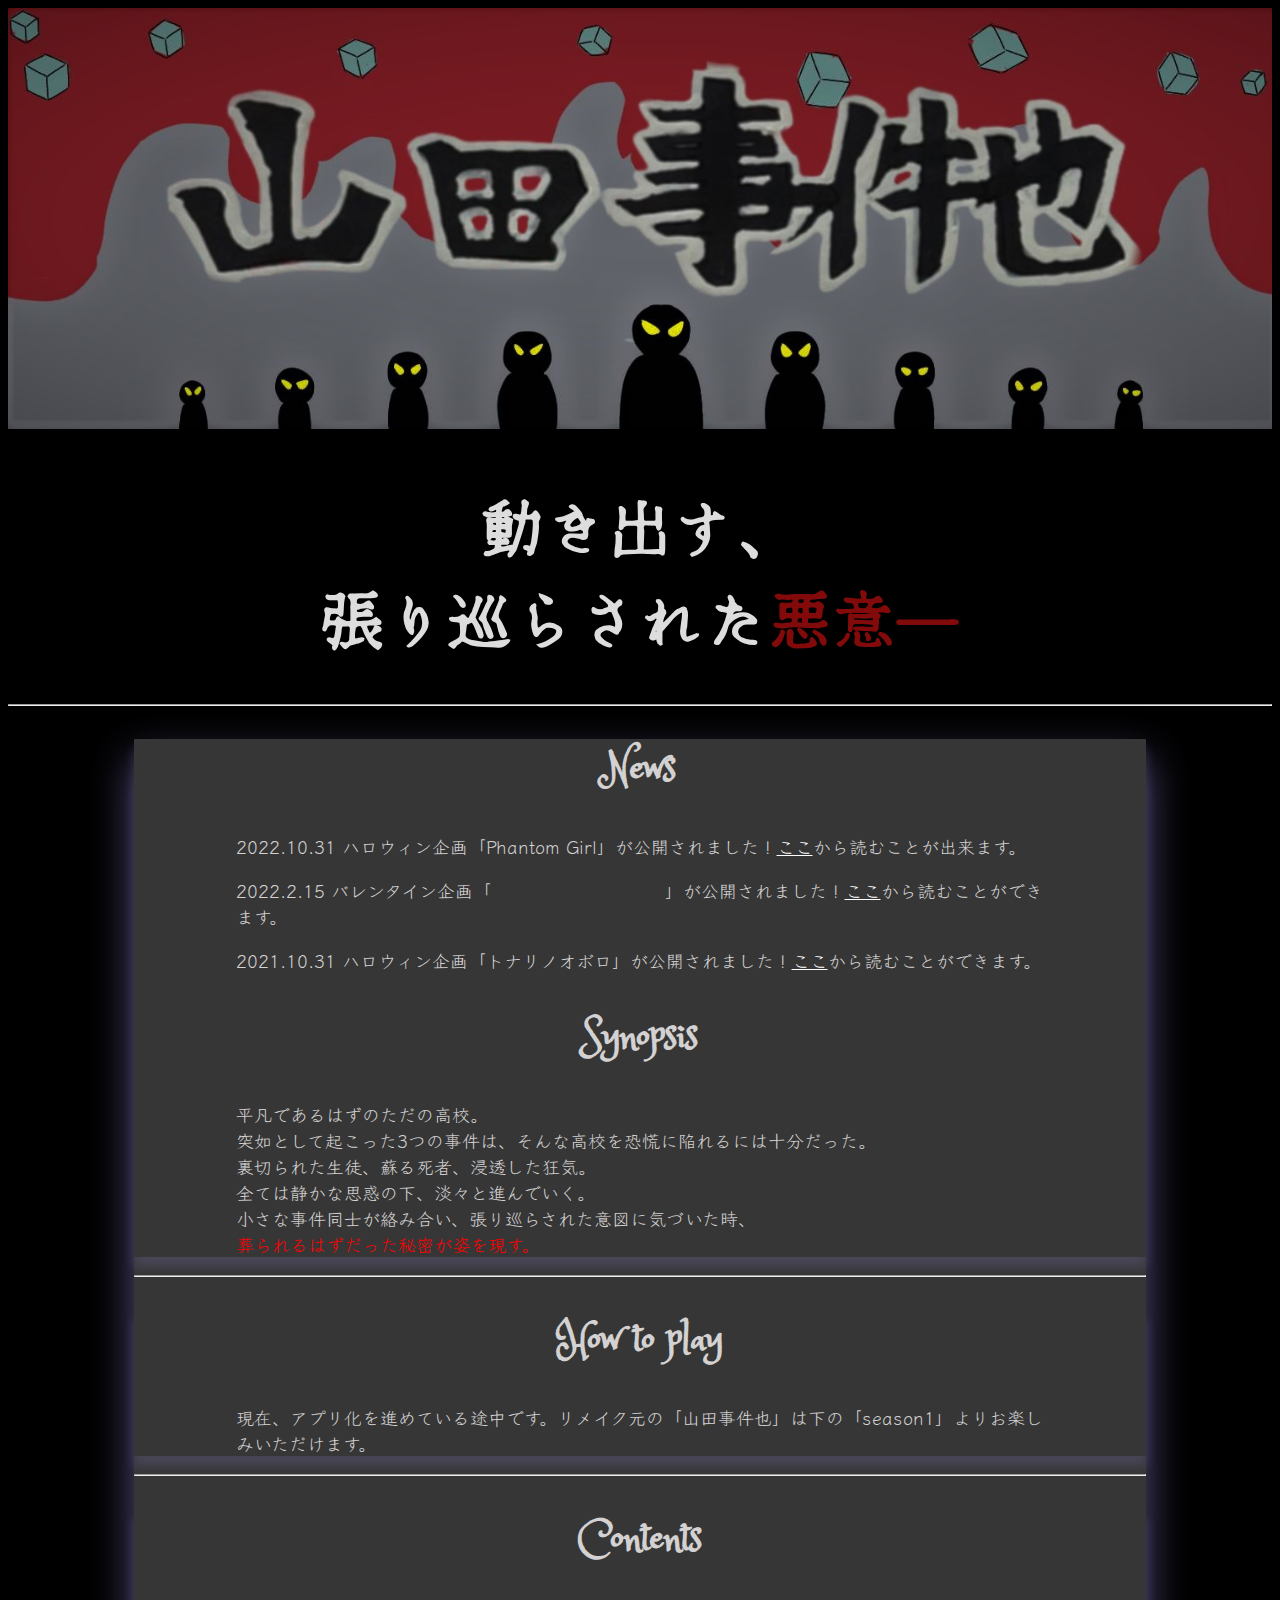
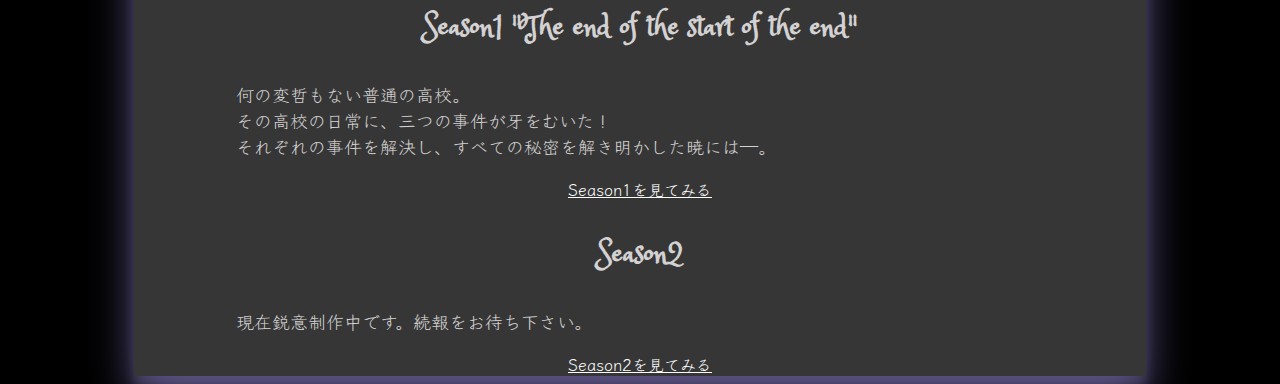
<file: index.html>
<!DOCTYPE html>
<html lang="ja">
  <head>
    <meta charset="UTF-8" />
    <meta name="viewport" content="width=device-width,initial-scale=1" />
    <meta name="keywords" content="謎解き,ブラウザゲーム,Webゲーム" />
    <title>Web謎解きゲーム「pLot_404」公式サイト</title>
    <link type="text/css" rel="stylesheet" href="index.css" />
    <script src="https://ajax.googleapis.com/ajax/libs/jquery/1.11.1/jquery.min.js"></script>
    <link rel="icon" href="/favicon.ico" type="image/x-icon" />
    <link rel="preconnect" href="https://fonts.googleapis.com" />
    <link rel="preconnect" href="https://fonts.gstatic.com" crossorigin />
    <link
      href="https://fonts.googleapis.com/css2?family=New+Tegomin&display=swap"
      rel="stylesheet"
    />
    <link
      href="https://fonts.googleapis.com/css2?family=Princess+Sofia&display=swap"
      rel="stylesheet"
    />
    <link
      href="https://fonts.googleapis.com/css2?family=Klee+One&display=swap"
      rel="stylesheet"
    />
    <meta
      name="google-site-verification"
      content="SgNLdp6iFnX8fpn3Xy246OwoxumiQQGhW7lgsXCPX-U"
    />
    <!--google search consoleの確認用メタタグ-->
  </head>
  <body>
    <header>
      <img src="img/80132.jpg" />
    </header>

    <h1>
      動き出す、<br />張り巡らされた<span style="color: rgb(131, 10, 10)"
        >悪意―</span
      >
    </h1>

    <hr />
    <div class="body">
      <div class="block">
        <h2>News</h2>
        <p>
          2022.10.31 ハロウィン企画「Phantom Girl」が公開されました！<a href="phantom">ここ</a>から読むことが出来ます。
         </p>
        
        <p>
          2022.2.15 バレンタイン企画「<span id="hidingElement"
            >The Chocolate Code</span
          >」が公開されました！<a href="valentine/day 1/">ここ</a

          >から読むことができます。
        </p>

        <p>
          2021.10.31 ハロウィン企画「トナリノオボロ」が公開されました！<a
            href="oboro"
            >ここ</a
          >から読むことができます。
        </p>
        <h2>Synopsis</h2>

        <p>
          平凡であるはずのただの高校。
          <br />突如として起こった3つの事件は、そんな高校を恐慌に陥れるには十分だった。
          <br />裏切られた生徒、蘇る死者、浸透した狂気。
          <br />全ては静かな思惑の下、淡々と進んでいく。
          <br />小さな事件同士が絡み合い、張り巡らされた意図に気づいた時、
          <br /><span style="color: #ff0000"
            >葬られるはずだった秘密が姿を現す。</span
          >
        </p>
      </div>
      <hr />
      <div class="block">
        <h2>How to play</h2>

        <!--<p>①「pLot_404」をホームメニューにインストール</p>
                <table>
                    <tr>
                        <td><img></td>
                        <td><img></td>
                    </tr>
                    <tr>
                        <td class="tdtxt">Android(Google Chrome)の場合</td>
                        <td class="tdtxt">iOS(Safari)の場合</td>
                    </tr>
                </table>
            <p>②Seasonを選択</p>-->
        <p>
          現在、アプリ化を進めている途中です。リメイク元の「山田事件也」は下の「season1」よりお楽しみいただけます。
        </p>
      </div>

      <hr />
      <div class="block">
        <h2>Contents</h2>
        <h3>Season1 "The end of the start of the end"</h3>
        <!--<p>ここに紹介っぽい画像を挿入</p>-->
        <p>
          何の変哲もない普通の高校。<br />その高校の日常に、三つの事件が牙をむいた！<br />それぞれの事件を解決し、すべての秘密を解き明かした暁には―。
        </p>
        <a href="season1">Season1を見てみる</a>

        <h3>Season2</h3>
        <p>現在鋭意制作中です。続報をお待ち下さい。</p>
        <a href="season2?page=main">Season2を見てみる</a>
      </div>
    </div>

    <footer></footer>

    <script>
      $(() => {
        const spanColor = $("#hidingElement").css("background-color");
        $("#hidingElement").css("color", spanColor);
      });
    </script>

  </body>
</html>
</file>
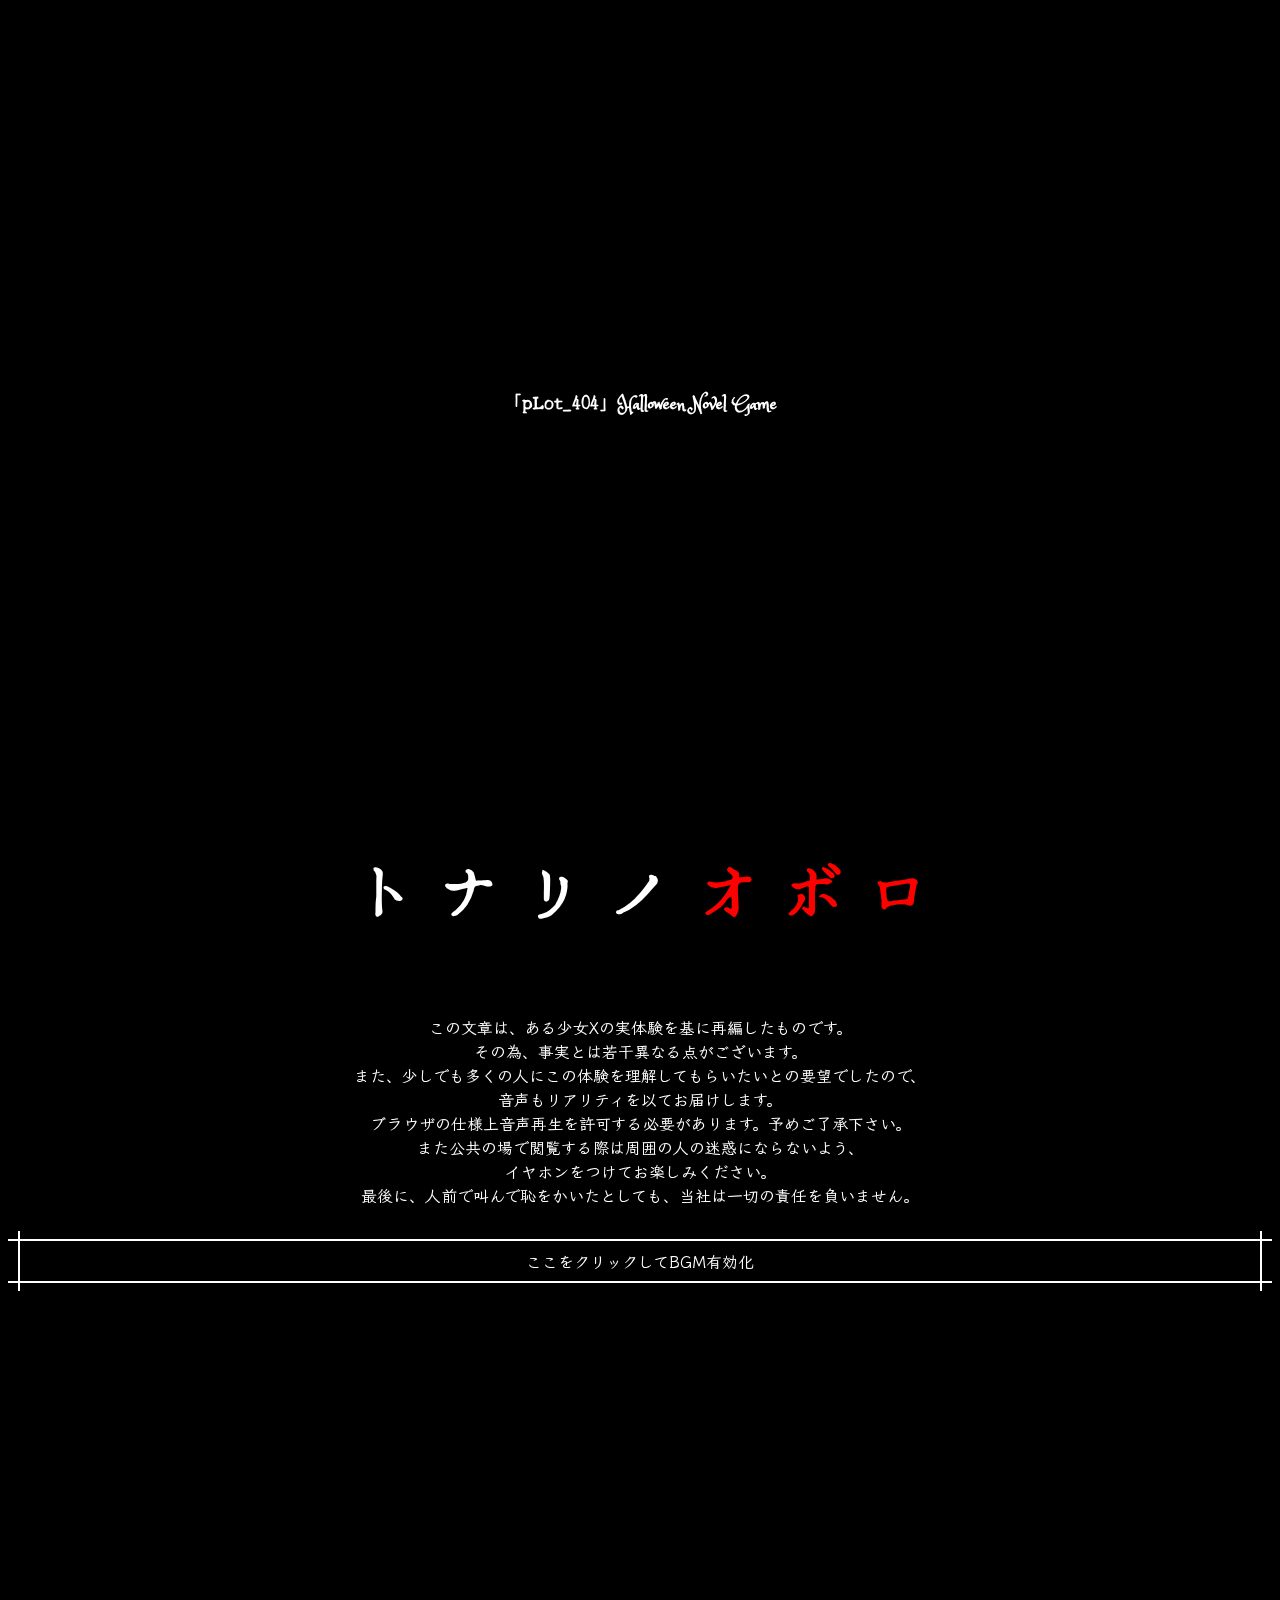
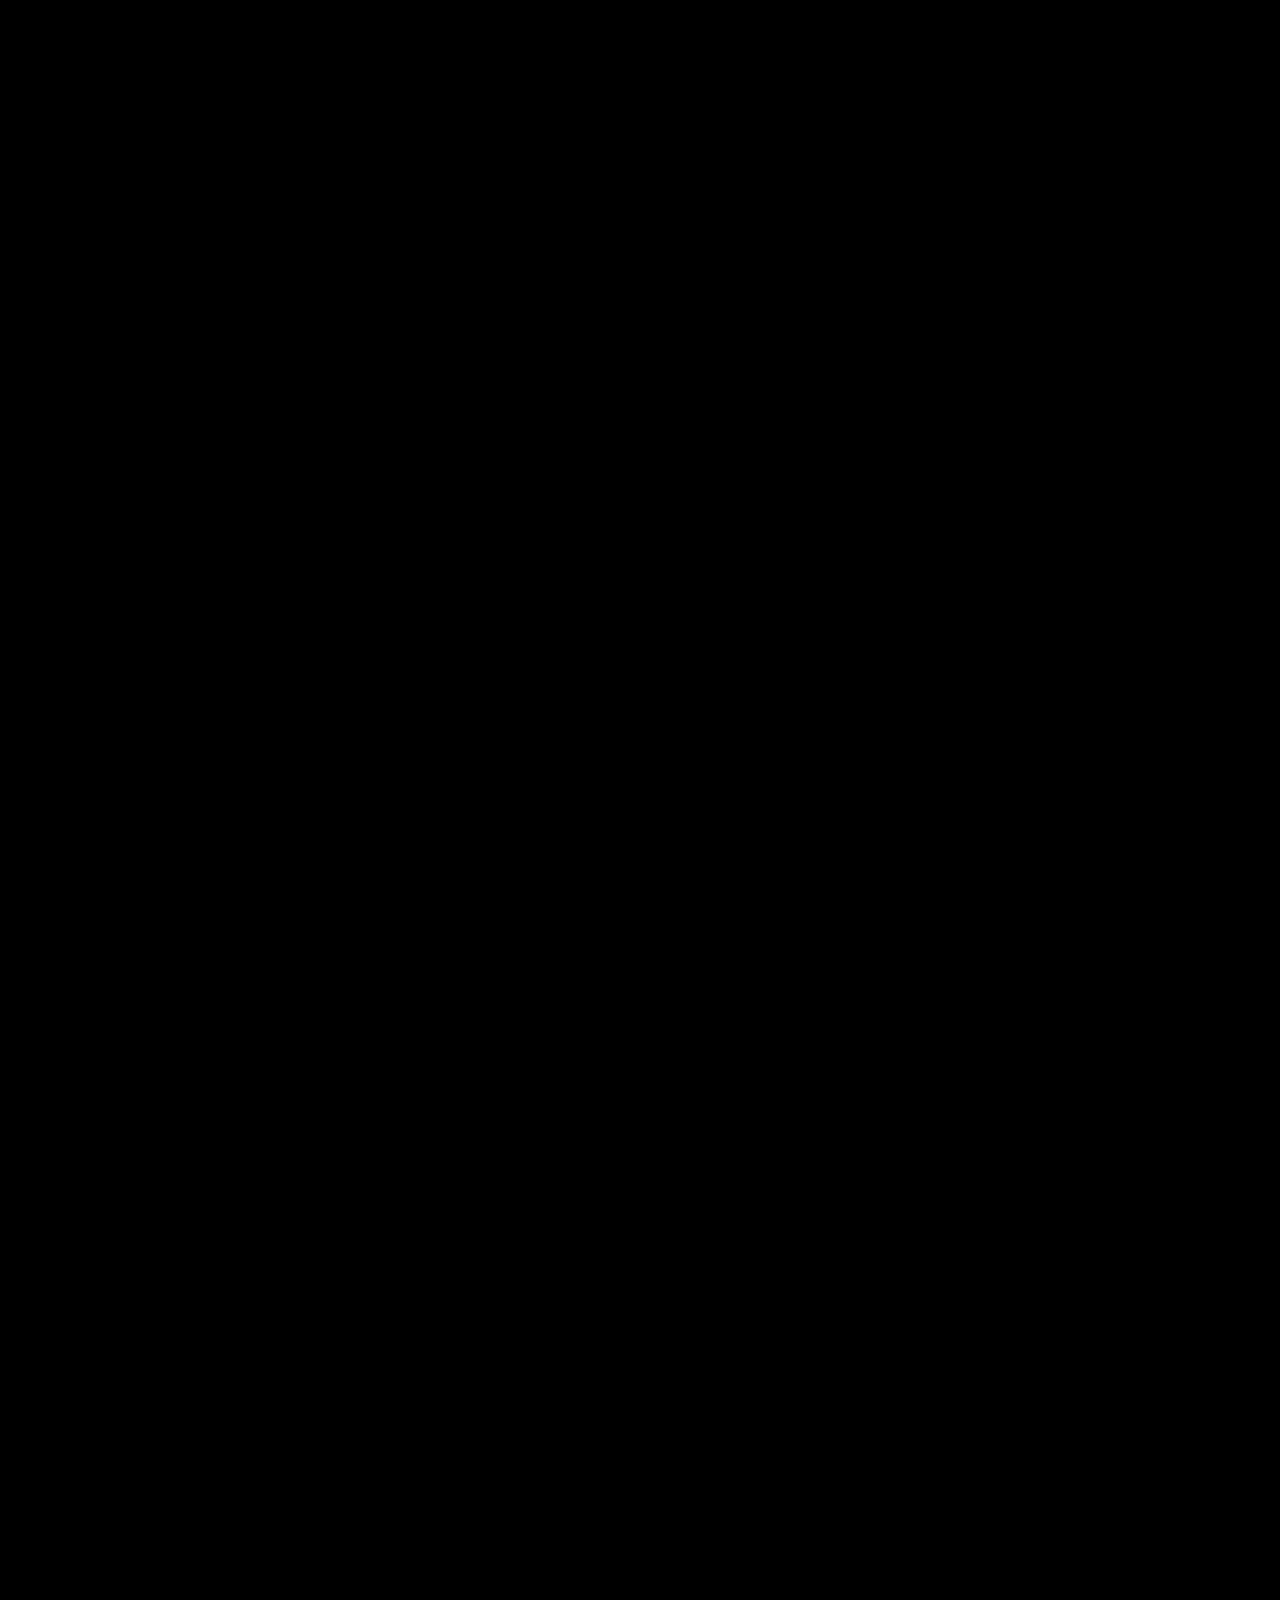
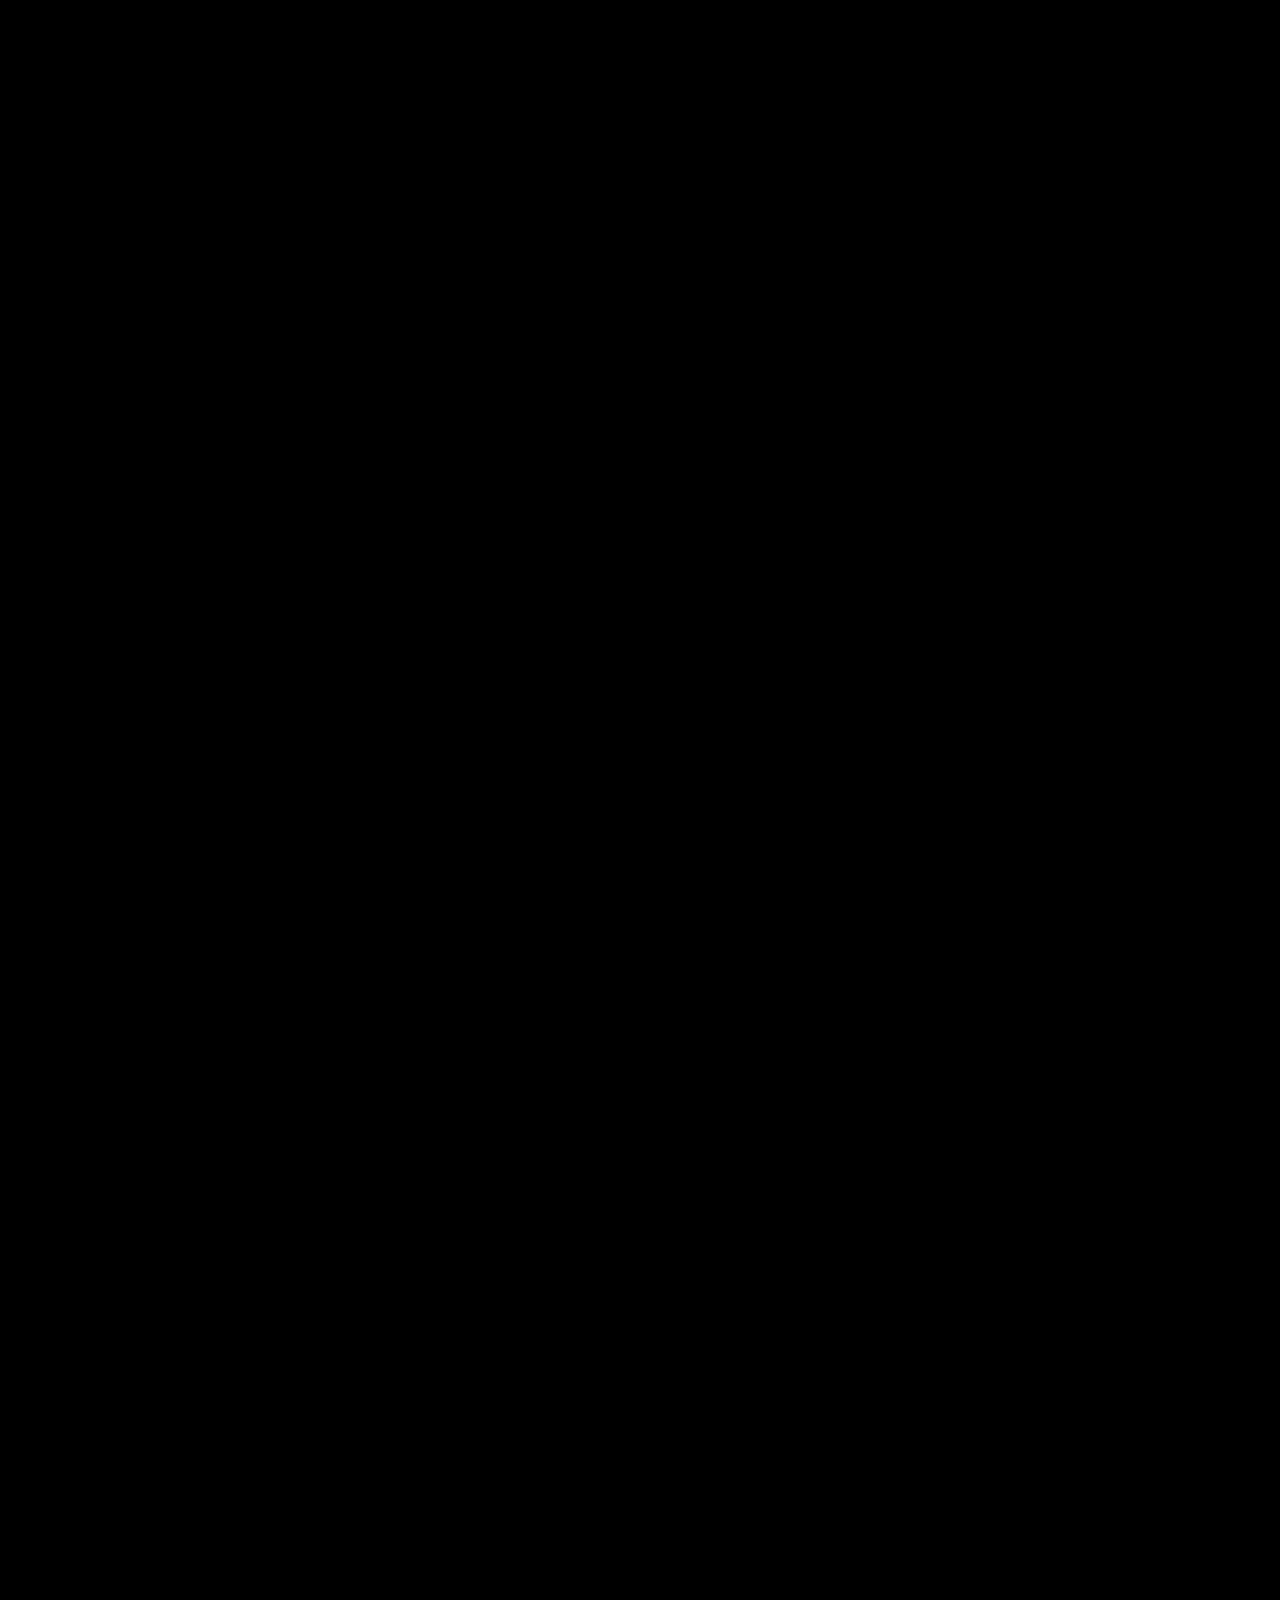
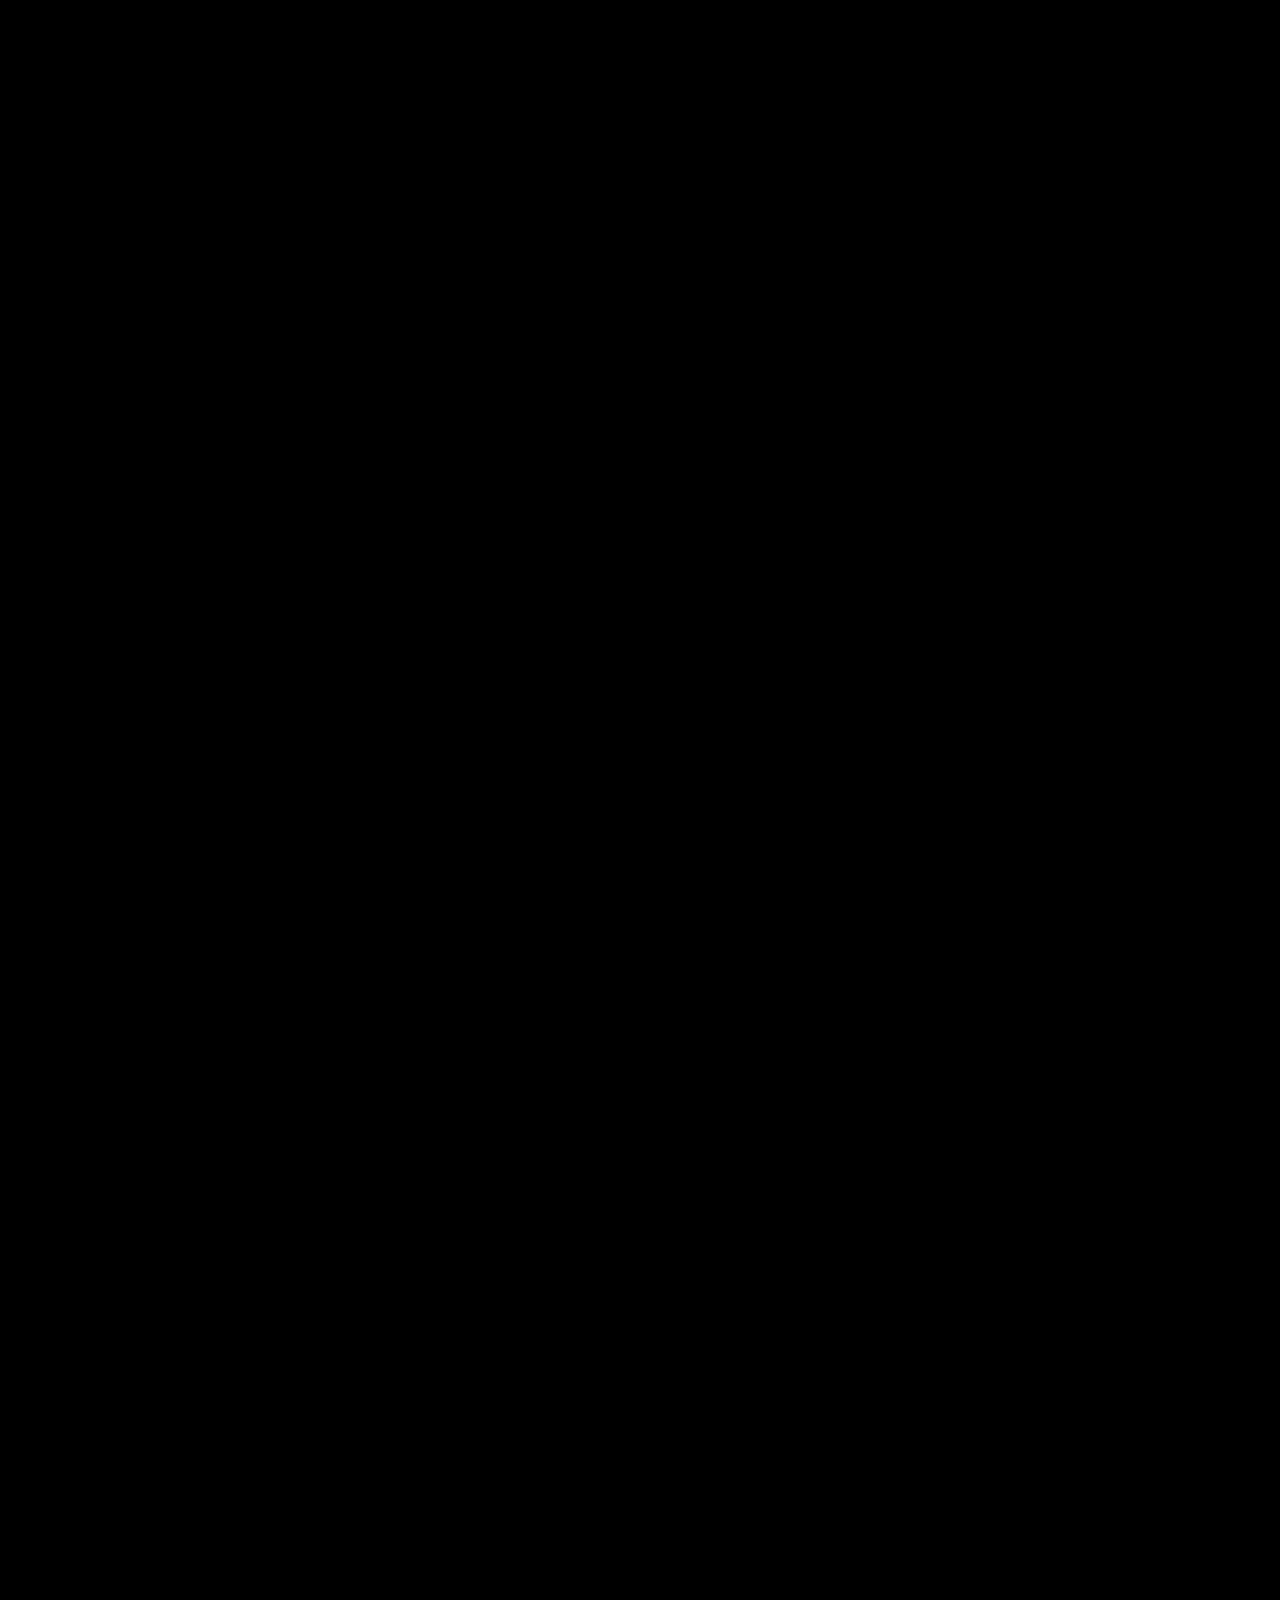
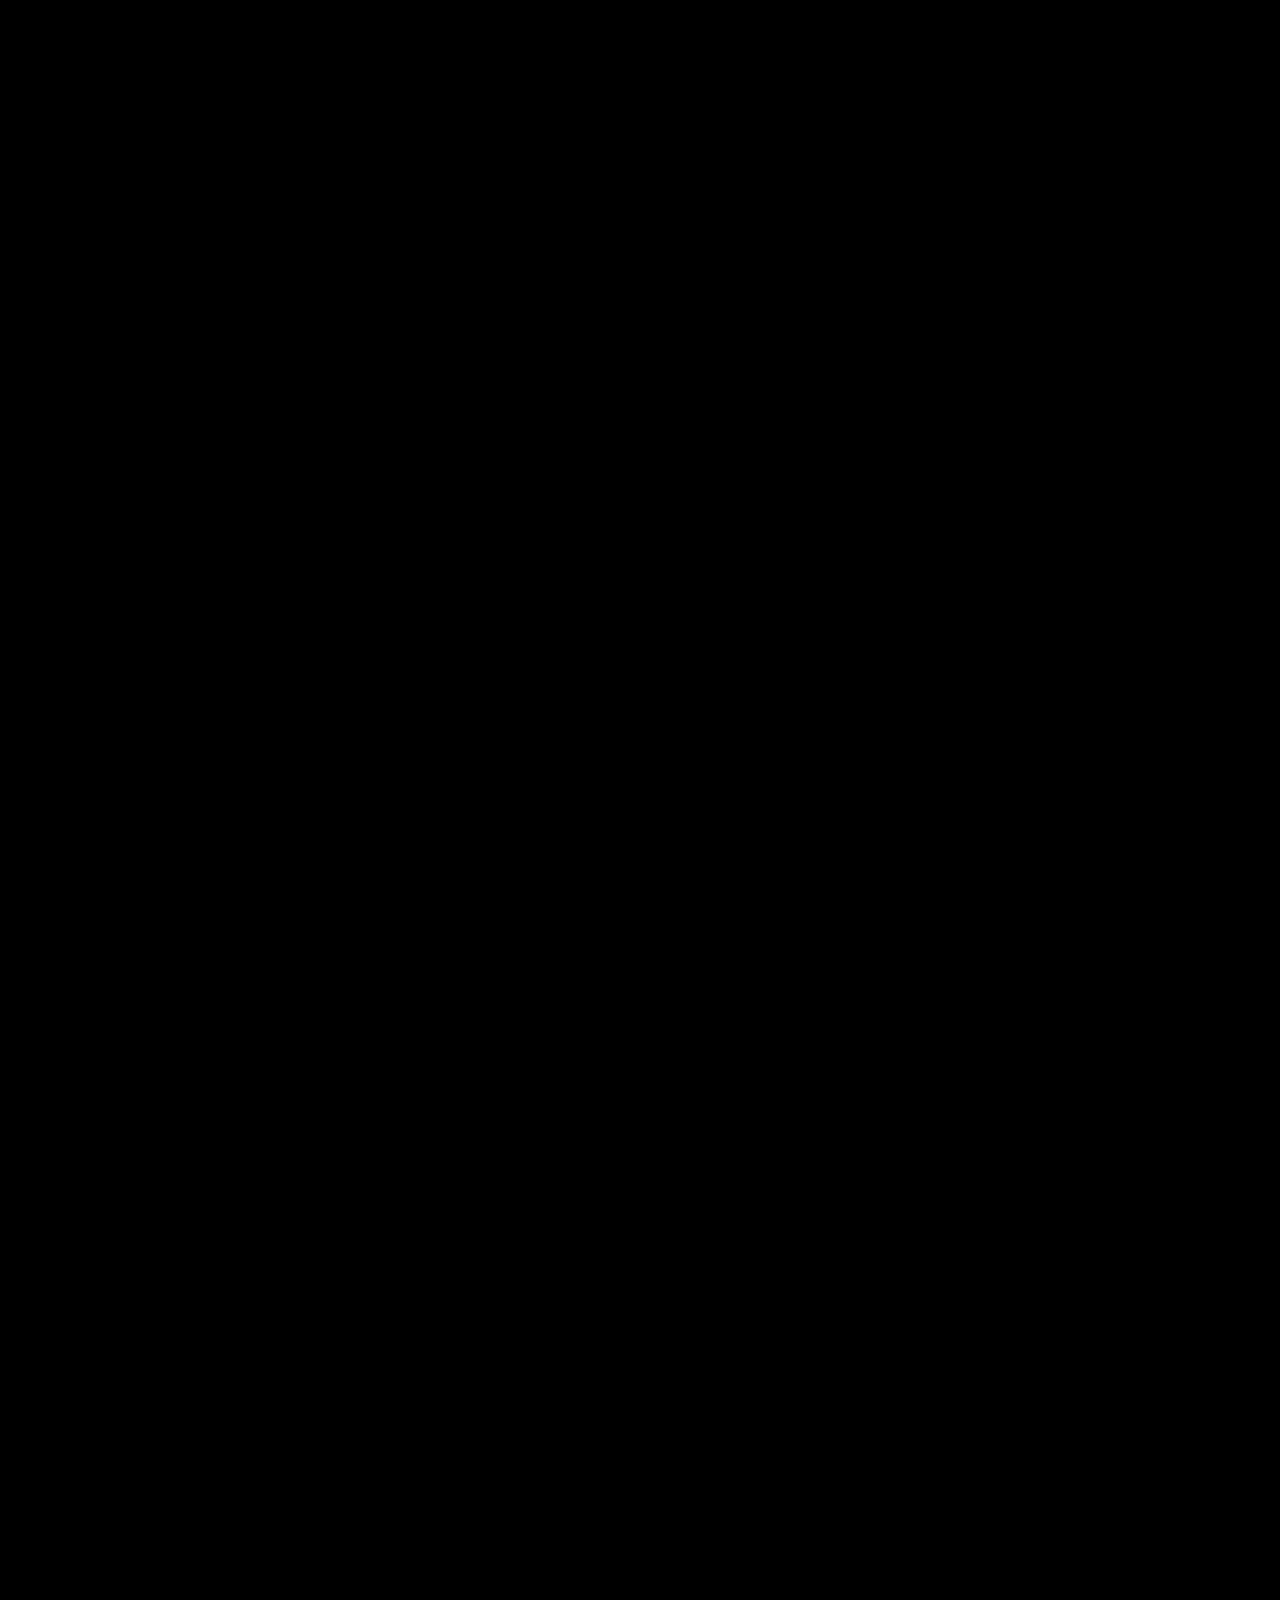
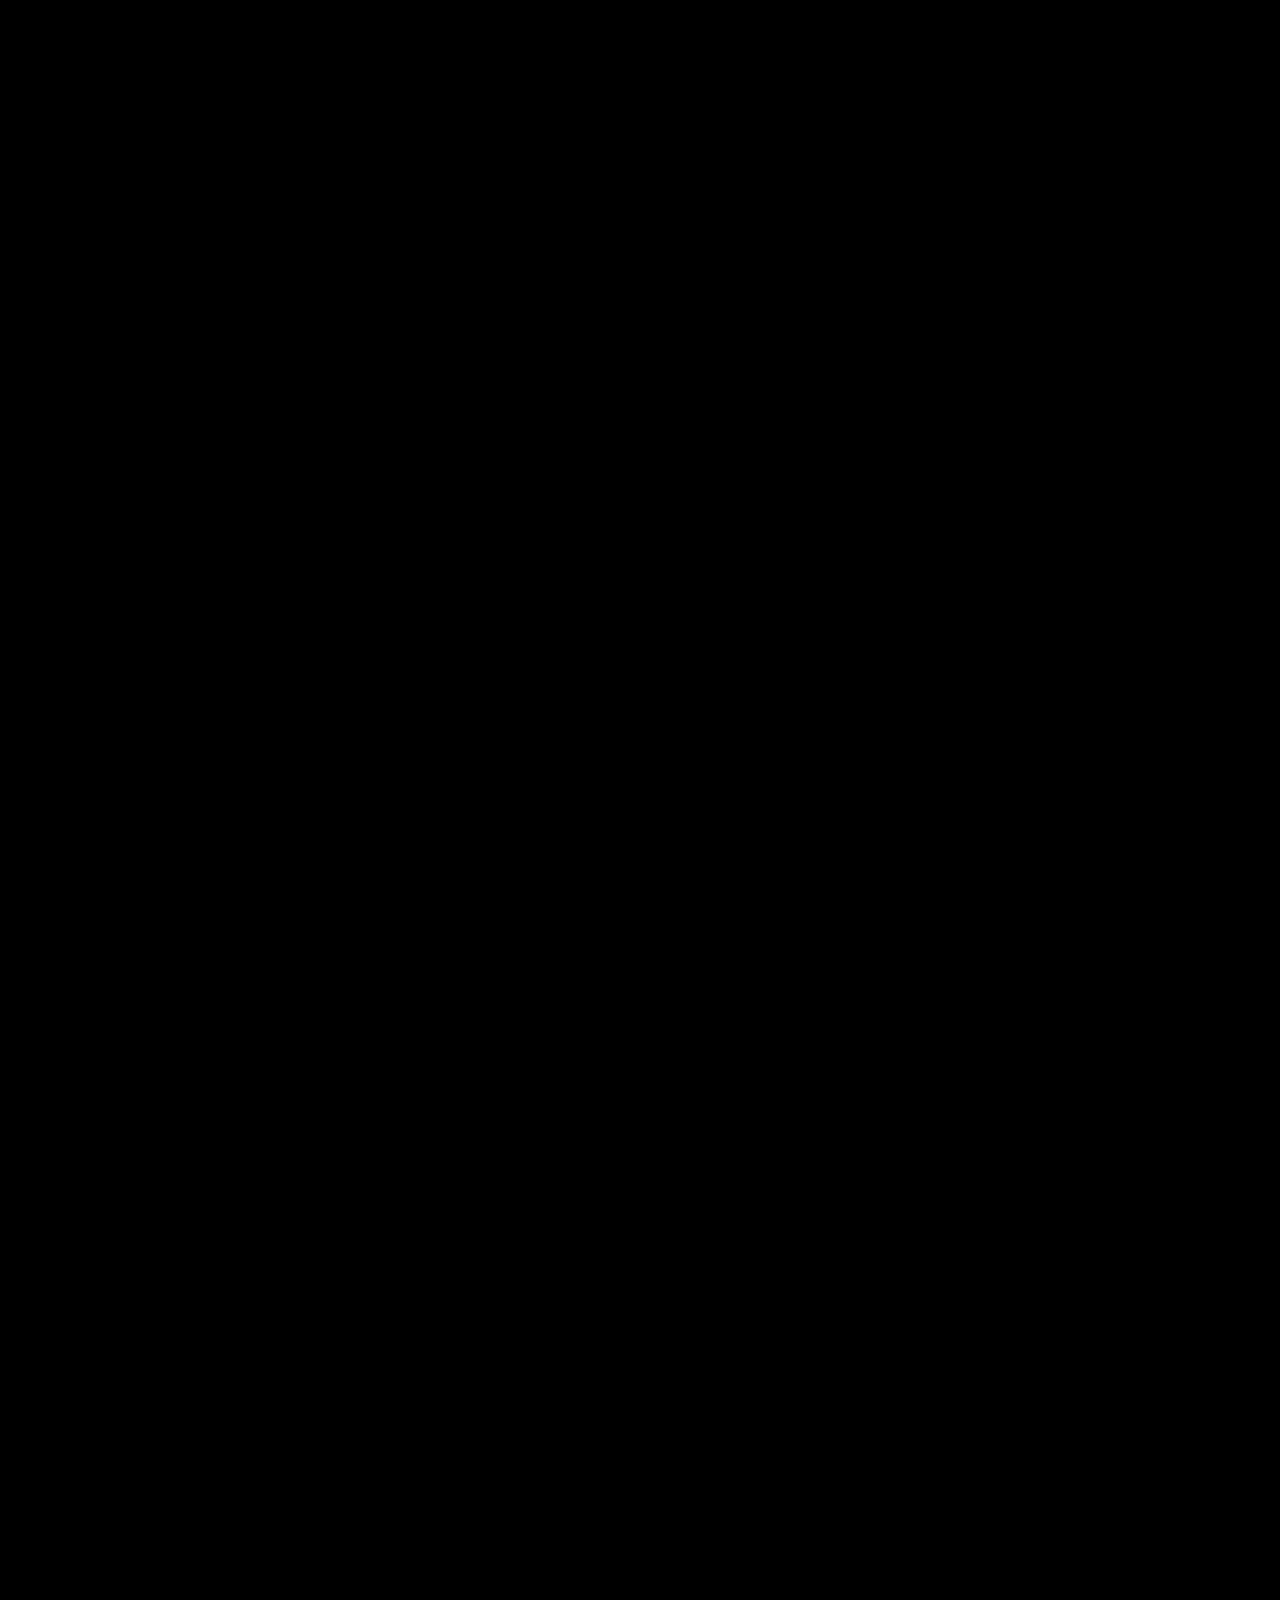
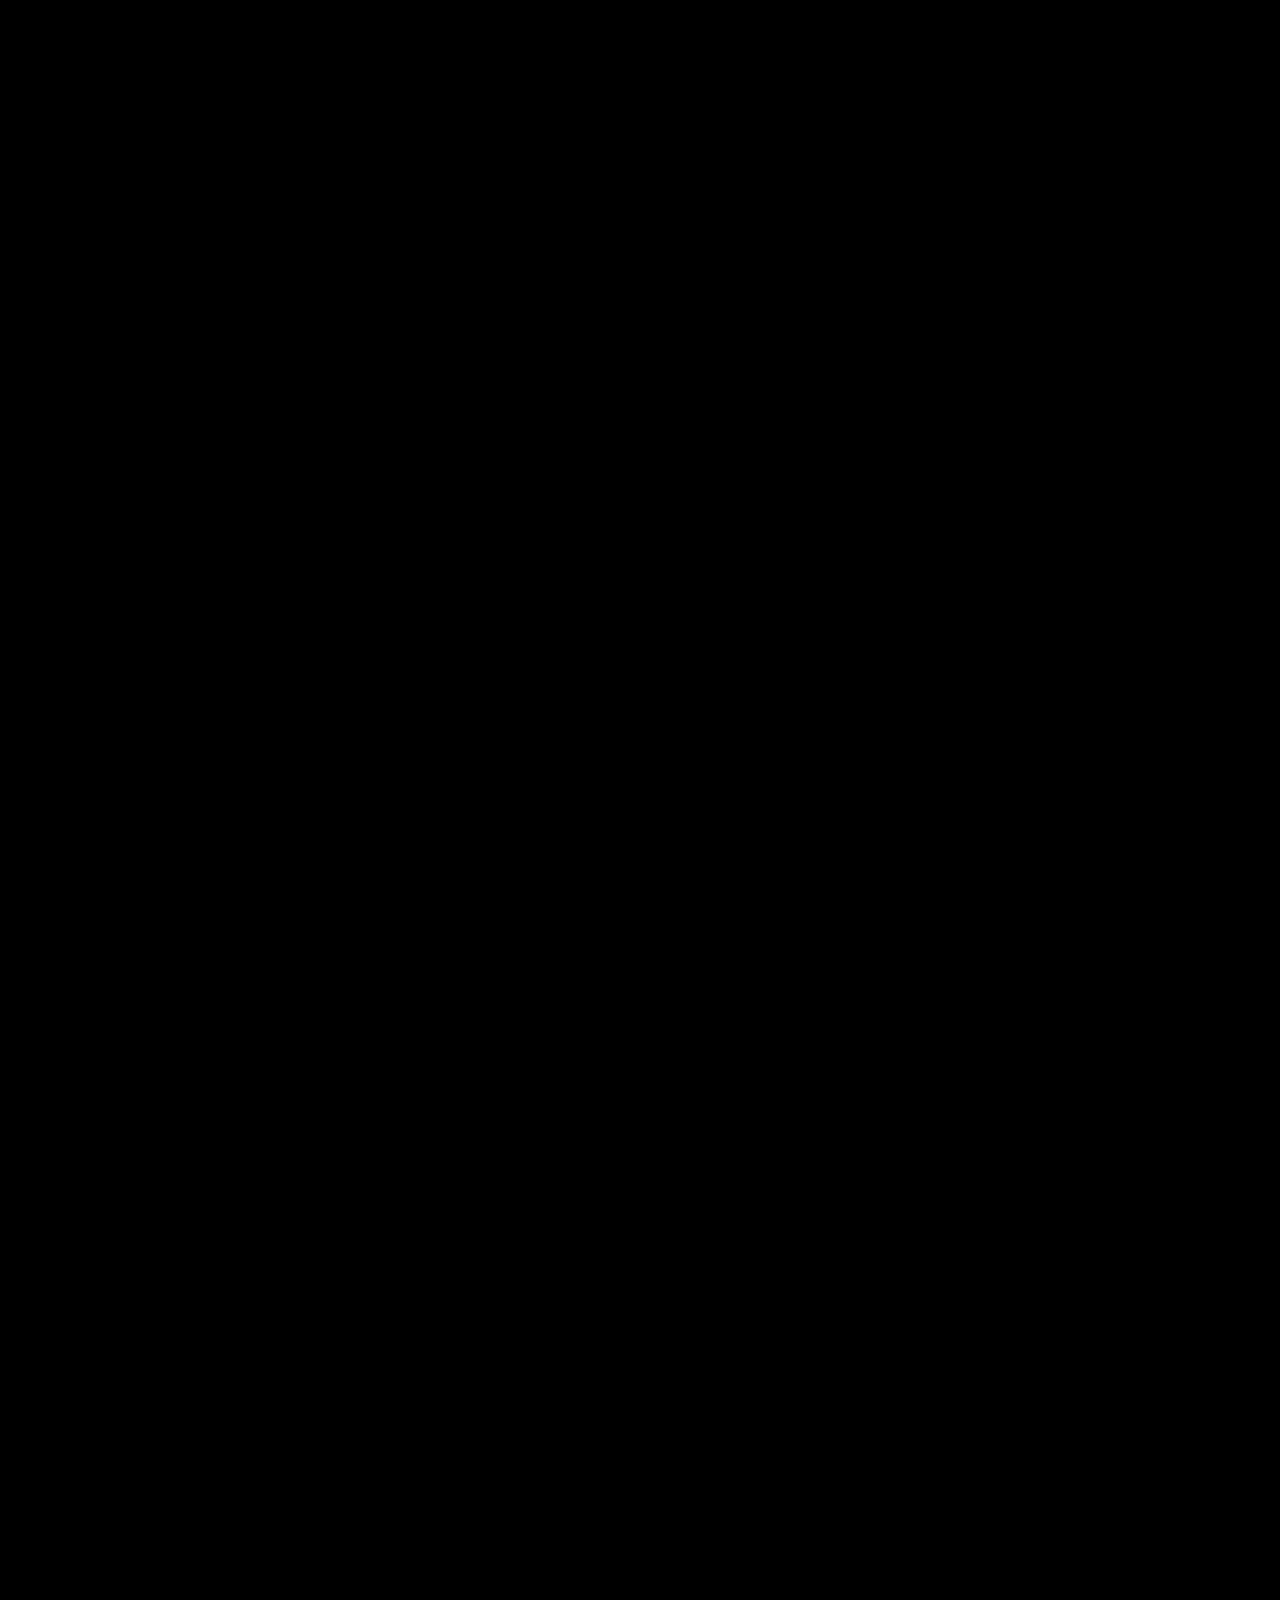
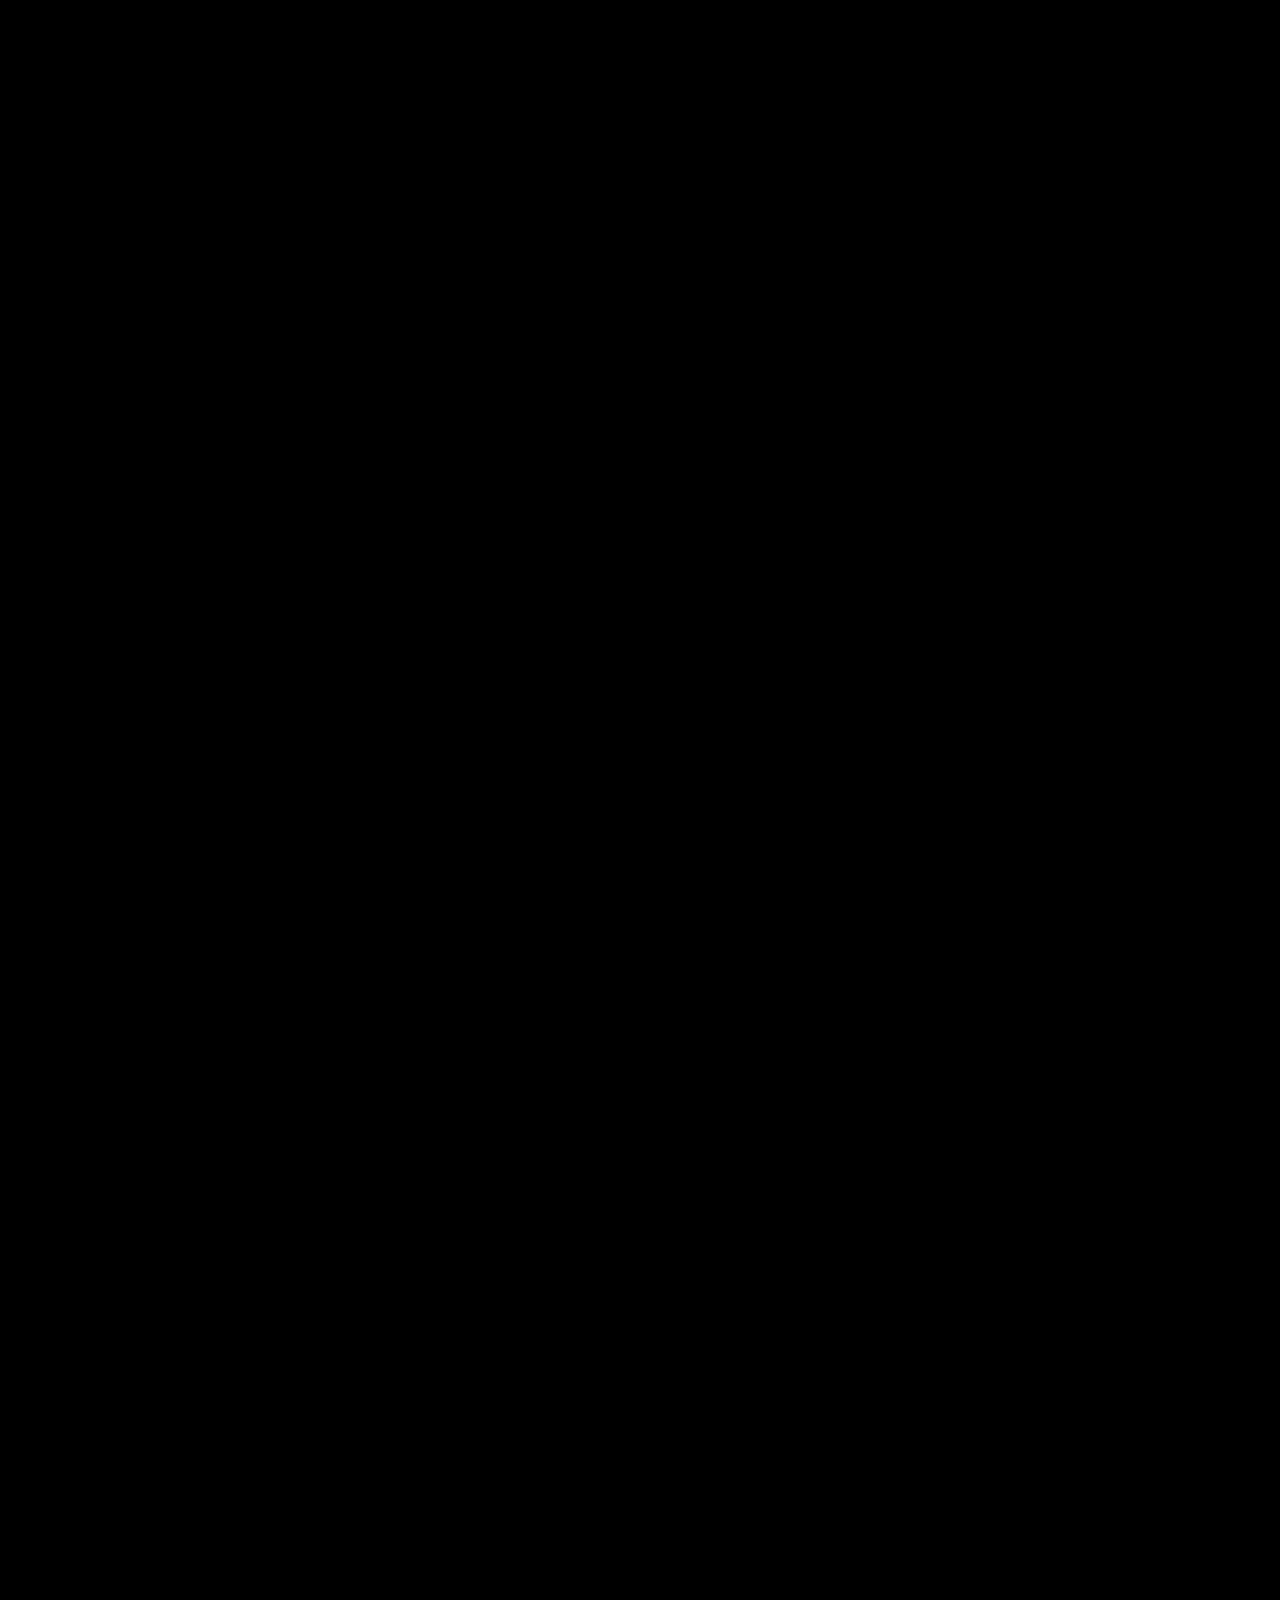
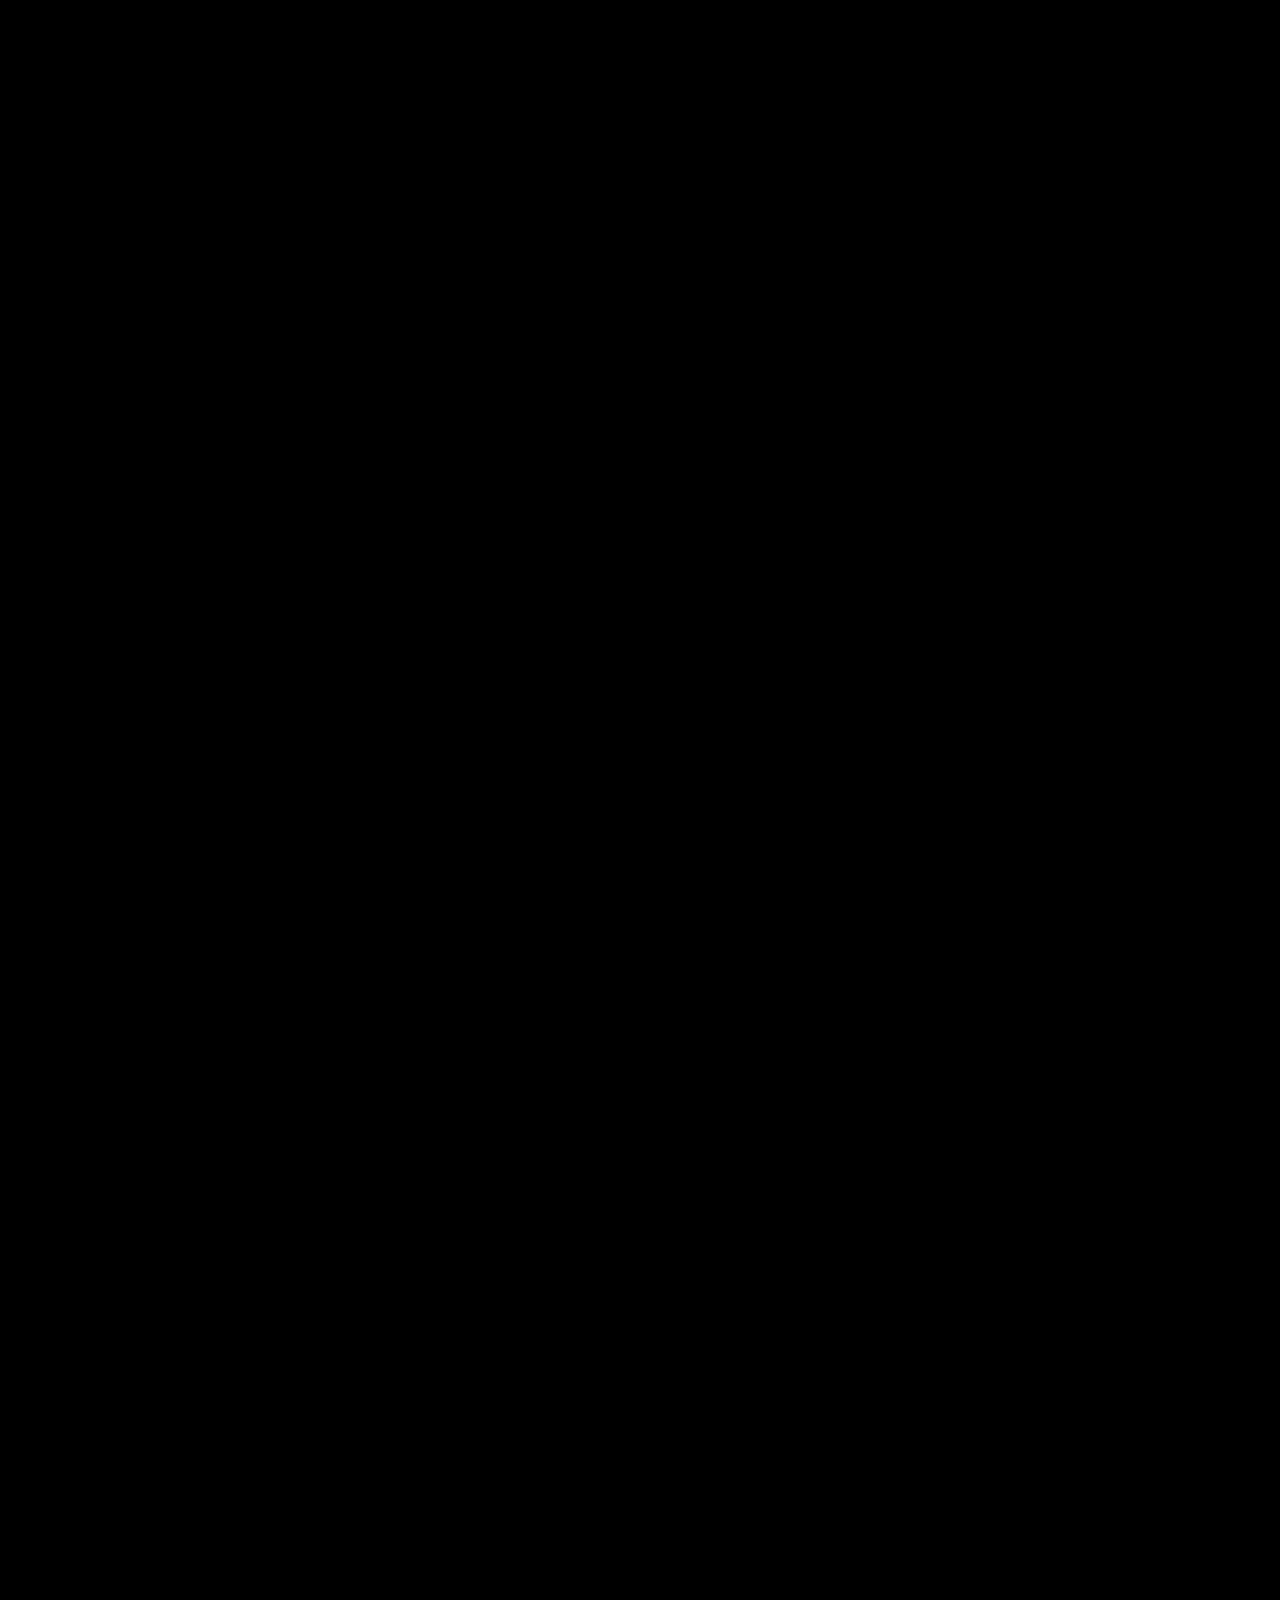
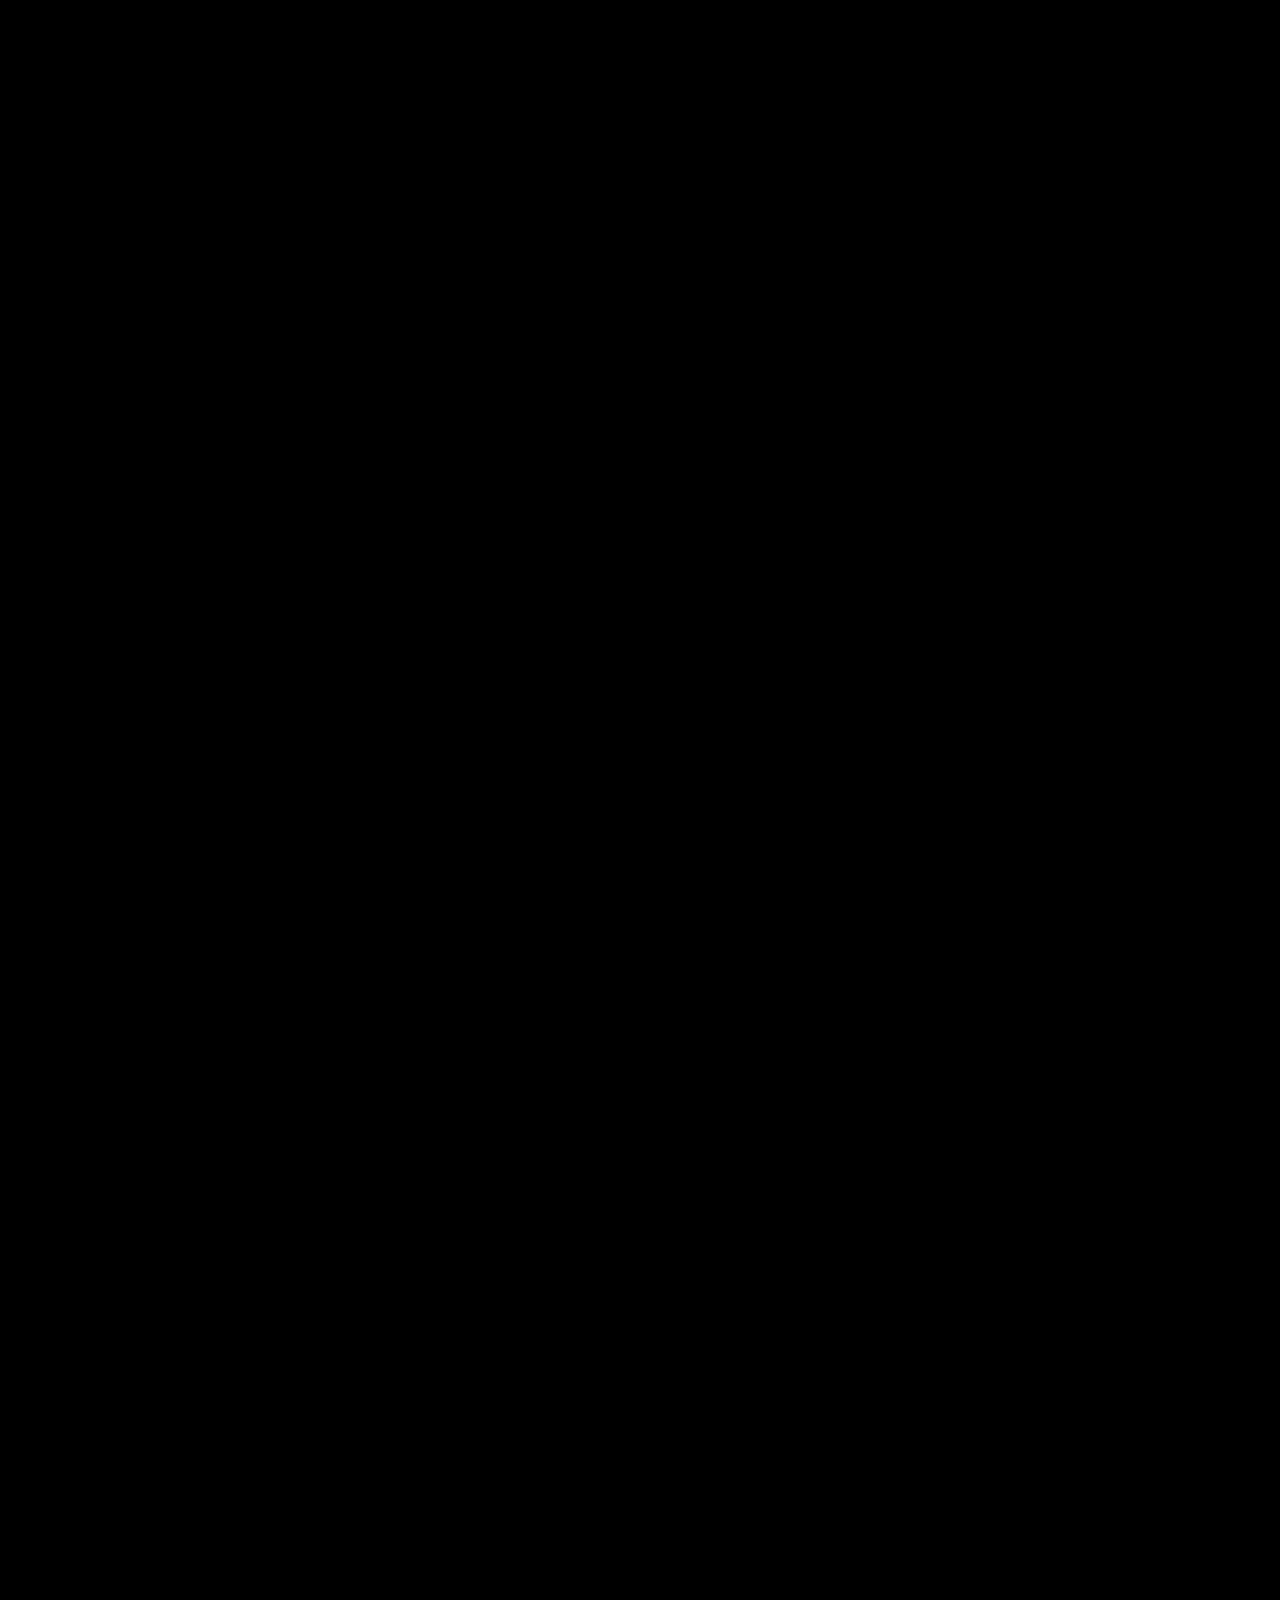
<file: oboro/index.html>
<!DOCTYPE html>
<html lang="ja">
<head>
    <meta charset="UTF-8">
    <meta name="viewport" content="width=device-width">
    <title>ト ナ リ ノ オ ボ ロ</title>
    <link rel="stylesheet" href="style.css">
    <link rel="preconnect" href="https://fonts.googleapis.com">
    <link rel="preconnect" href="https://fonts.gstatic.com" crossorigin>
    <link href="https://fonts.googleapis.com/css2?family=New+Tegomin&display=swap" rel="stylesheet">
    <link href="https://fonts.googleapis.com/css2?family=Princess+Sofia&display=swap" rel="stylesheet">
    <link href="https://fonts.googleapis.com/css2?family=Klee+One&display=swap" rel="stylesheet">
    <script src="https://ajax.googleapis.com/ajax/libs/jquery/1.11.1/jquery.min.js"></script>
    <script src="main.js"></script>
</head>
<body>

  <div id="contents">
    <div id="contentn" class="contents">
        <div id="contentn_bg" class="background"></div>
        <div class="wrap">
          <div class="text-box">
              
            <h3 style="font-family: 'New Tegomin', serif;">「pLot_404」<span style="font-family: 'Princess Sofia', cursive;">Halloween Novel Game</span></h3>
            <div class="wrap load-up">
                <h1>ト ナ リ ノ <span style="color:red;">オ ボ ロ</span></h1>
                <br>
                <p class="exp">
                    この文章は、ある少女Xの実体験を基に再編したものです。
                    <br>その為、事実とは若干異なる点がございます。
                    <br>また、少しでも多くの人にこの体験を理解してもらいたいとの要望でしたので、
                    <br>音声もリアリティを以てお届けします。
                    <br>ブラウザの仕様上音声再生を許可する必要があります。予めご了承下さい。
                    <br>また公共の場で閲覧する際は周囲の人の迷惑にならないよう、
                    <br>イヤホンをつけてお楽しみください。
                    <br>最後に、人前で叫んで恥をかいたとしても、当社は一切の責任を負いません。
                </p>
                <div class="box"><p>ここをクリックしてBGM有効化</p></div>
            </div>

            <br>
            <br>
            <br>
            <br>
            <br>
            <br>
            <br>
            <br>
            <br>
            <br>
            <br>
            <br>
            <br>
            <br>

            <div>
              <br>
              <br>
              <br>
              <div class="scroll-up">
                  <p>
                      ―「朧月の夜、学校は異世界とつながる。」
                      <br>知る人ぞ知る、都市伝説や七不思議の類だ。
                      <br>じゃあ、もしその時に、学校にいたとしたら？
                      <br>そう考えた一人の少年は、朧月を前にして姿を消した。
                      <br>当然、捜索が行われるはずだった。
                      <br>だけどね、ここからが不思議なんだよ。
                  </p>
              </div>
              
              <div class="scroll-up">
                  <p>
                      <br>
                      <br>
                      <br>
                      <br>
                      誰も、彼のことを思い出せなかったんだよ。
                      <br>
                      <br>
                      <br>
                      <br>
                  </p>
              </div>
              
              <div class="scroll-up">
                  <p>
                      彼が”存在した”ということは、みんな分かっていた。
                      <br>でも、彼の顔も、名前も、性格も、何一つはっきりと思い出せなかったんだ。
                      <br>結局、警察は情報が不十分すぎるってことで捜索できなかった。
                      <br>彼がどこに行ったかって？それを聞くのは愚問だよ。
                  </p>
              </div>
              
              <br>
              <br>
              <br>
              <br>
              <br>
            </div>
            <br>
            <br>
            <br>
            <br>
            
            <div class="scroll-appear">
            <br>
            <br>
            <br>
            <br>
                <div class="pc">
                    <p>
                        <span style="font-size:450%;font-family:'New Tegomin',serif;color:red;">
                            さっきから、ここにいるじゃないか。
                        </span>
                    </p>
                </div>
                <div class="sp">
                    <p>
                        <span style="font-size: 150%; font-family:'New Tegomin',serif;color:red;">
                            さっきから、<br>ここにいるじゃないか。
                        </span>
                    </p>
                </div>
            </div>
            
            <br>
            <br>
            <br>
            <br>
            <br>
            <br>
            <br>
            <br>
            <br>
            
            <div class="scroll-up">
                <br>
                <br>
                <br>
                <br>
                <br>
                <br>
                <br>
                <br>
                <hr>
                <br>
            </div>
          </div>
        </div>
      </div>
      
      <div class="music" id="music2">
        <br>
        <br>
        <br>
        <br>
        <br>
        <br>
    
    <!--オルゴール、背景に5人が机を囲んでいる-->
        <div id="content01" class="contents">
            <div id="content01_bg" class="background"></div>
            <div class="wrap">
                <div class="text-box">
                  <div class="scroll-up">
                      <p>
                          　「...っていう話があるだろ？今度確かめに行こうぜ！」
                          <br><br>うん、絶対言うと思った。安定の小鳥遊。馬鹿だ。
                          <br><br>「そうはいっても、次の朧月がいつだなんてわかるのか？
                          <br>突然家を抜け出すなんてできないぞ？」
                          <br>「そうね、大西君の言う通り、計画の立てようがないわ。
                          <br>一体、どうするつもりなの？」
                          <br><br>本当にそうだ。花梨ちゃんいいこと言う。
                          <br><br>「今夜らしいぞ？次の朧月」
                          <br>「え、そんなことわかるのか？本当北見は仕事が早いな」
                          <br>「そうだとして、私はパス。今夜は無理」
                          <br>「わ、私も無理！」
                          <br><br>ふぅ、とりあえずこれで私は行かなくて良さそう。
                      </p>
                  </div>
                  
                  <div class="scroll-up">
                      <p>
                          <br><br>「東も南條も行かないなら俺もパスで。親に言い訳するのは御免だ」
                          <br>「大西まで...。お前ら一人くらいは行けねえのかよ。
                          <br>俺が一人で行っていなくなったらどうするつもりだ」
                          <br>「まあまあ、俺は付き合うぞ。長居は無用だけどな」
                          <br>「北見...心の友よ...」
                          <br>「貴方達が自ら死にたいって言うなら止めないけど。気をつけなさいよ？」
                          <br>「へいへい、東はほんと忠告好きだよな...」
                      </p>
                  </div>
                  
                  <br>
                  <br>
                  
                  <div class="scroll-up">
                      <p>
                          私達は所謂幼馴染というやつだ。高校生になった今もよく5人でつるんでる。
                          <br>絵に描いたようなお調子者の小鳥遊とその兄貴分みたいな伸一。
                          <br>そんなふたりと対照的に、頭脳派な大西。
                          <br>いつも冷静沈着でミステリアスな花梨ちゃん、そして若干臆病な私。
                          <br>この構図は昔から変わらず、そしてこれからもずっと続くんだと思う。
                          <br>ともかくそんなお調子者たちだし、伸一と小鳥遊のことはあまり心配していなかった。
                          <br>あの二人だもん、どうにかなるよ。
                          <br>だから、
                      </p>
                  </div>
                  
                  <br>
                  <br>
                  <br>
                  <br>
                  <br>
                  <br>
                  <br>
                  <br>
                  <br>
                </div>
            </div>
        </div><!-- content01 -->
        <!--背景消す-->
        <div id="contentn" class="contents">
          <div id="contentn_bg" class="background"></div>
            <div class="wrap">
              <div class="text-box">
                <div class="scroll-up">
                    <p>
                        <br>
                        <br>
                        <br>
                        <br>
                        二人がいなくなったと知ったときは、とても驚いた。
                        <br>
                        <br>
                        <br>
                        <br>
                        <br>
                        <br>
                        <br>
                        <br>
                    </p>
                </div>
                
                <div class="scroll-up">
                    <p>
                        当然捜索は行われた。学校内も隅から隅まで調べられた。
                        <br>でも、二人の痕跡はどこにもなかった。
                        <br><br>「...ねえ、花梨ちゃん。二人がいなくなったのって」
                        <br>「それ以上はダメ。第一、私達は二人のことを鮮明に覚えてる。
                        <br>朧月の伝説なんかじゃ、絶対ないわよ」
                        <br><br>そうだ、二人はいずれ帰ってくる。絶対に帰ってくるから、それまでゆっくり待てばいい。
                        <br><br>「そんなこと言って。東も南條も、あの伝説のことばっか考えてるだろ。
                        <br>二人共、まさか無関係だと思ってるわけじゃないよな？」
                        <br><br>大西のその言葉に何も返せなかったことが、私達の考えを物語っていた。
                    </p>
                </div>
                
                <br>
                <br>
                
                <div class="scroll-up">
                    <p>
                        <br>
                        <br>
                        <br>
                        そうして、一週間が経った日のことだ。
                        <br>
                        <br>
                        <br>
                        <br>
                    </p>
                </div>
              </div>
            </div>
          </div>
      </div>
      
      
      
      
      <!--学校と三人-->
      <div class="music" id="music4">
        <div id="content02" class="contents">
          <div id="content02_bg" class="background"></div>
          <div class="wrap">
              <div class="text-box">
                <div class="scroll-up">
                    <p>
                        「...ねえ、本当に行くの？」
                        <br>「別に来なくてもいいのよ。私の忘れ物なんだし」
                        <br><br>そう、私達は忘れ物を取りに夜の学校に忍びこもうとしていた。
                        <br><br>「お前らまで消えたら困るからな。
                        <br>それに、二人の行方もわかるかもしれないし」
                        <br>「え、探すの？警察でも見つけられなかったのに」
                        <br>「じゃ、お前らだけ帰ればいいさ。俺は残る」
                        <br>「私も手伝うわ。樹は帰る？」
                        <br>「...ううん、やるよ」
                        <br><br>こうして、長い夜が始まった。
                    </p>
                </div>
                
                <br>
                <br>
                
                <div class="scroll-up">
                    <p>
                        「じゃ、すぐ戻ってくるわ。貴方達は先に探してて」
                        <br><br>そう言って、花梨ちゃんは教室の中に入っていった。
                        <br><br>「大事なデータが入ったUSB、ねぇ。明日まで待てない程なのか？」
                        <br>「さあ、そこまでは聞いても教えてくれなかった。
                        <br>それよりも、二人がどこにいるか、見当はついているの？」
                        <br><br>一応聞いてみる。だから、答えが返ってきたのには驚いた。
                        <br><br>「あの伝説について調べたんだが、どこかの鏡が異世界につながるらしい。
                        <br>だから、鏡を調べてみるつもりだ」
                        <br>「そうなんだ...でも、今夜は朧月じゃないでしょう？」
                        <br>「それなんだがな」大西が言う。
                        <br>「朧月っていうのは本来春の季語なんだよ。だから彼奴等が消えた夜も、
                        <br>厳密には朧月じゃないんだ」
                    </p>
                </div>
                
                <br>
                <br>
                <br>
                <br>
                
                <div class="scroll-up">
                    <p>
                        「季語の話は興味深いけど。月が霞んでいることが条件なんじゃないの？
                        <br>だとしたら私達が異世界に行くのは難しいと思うけど」
                        <br>「確かにな。もしかしてと思って言ってみただけだよ」
                        <br><br>いつの間にか花梨ちゃんが戻ってきてそう言う。が。
                        <br><br>「えっとね、それについてはもう問題ないかも」
                        <br><br>私は窓を見ながら言った。
                        <br><br>「どういうこと、樹？」
                        <br>「だってほら、月に雲がかかってきてるよ」
                        <br><br>
                    </p>
                </div>
              </div>
            </div>
          </div><!-- content02 -->
        
        <!--背景にうっすら月が現れ消える-->
        
        <div class="scroll-up">
            <br>
            <br>
            <br>
            <hr>
            <br>
            <br>
            <br>
        </div>
        
        <div id="contentn" class="contents">
          <div id="contentn_bg" class="background"></div>
          <div class="wrap">
              <div class="text-box">
                <div class="scroll-up">
                    <p>
                        大西曰く「今のうちに探し出してしまおう」とのことなので、
                        <br>三人で手分けして探すことになった。私は3階を調べているが、
                        <br><br>「ここも何もなし、かぁ。本当に鏡に秘密があるの？」
                        <br><br>こんな具合に、小一時間何も見つけられていない。
                        <br>そうして次の扉を開けると、
                        <br>「うわ、なにこれ」
                    </p>
                </div>
              </div>
          </div>
        </div>
      
        <br>
        <!--多種多様な鏡-->
        
        
        <div id="content03" class="contents">
          <div id="content03_bg" class="background"></div>
          <div class="wrap">
              <div class="text-box">
                <div class="scroll-up">
                    <p>
                        そこには大きな鏡が一つ、ドアの目の前に置かれていたのだ。
                        <br>よく見ると他にも、大量の鏡が置いてある。
                        <br><br>「多分ここかな。...てか、全部調べるの...?」
                        <br><br>取り敢えず、一番近くにあった姿見を調べる。
                        <br>しかし、そこにはただ自分の姿が映っているだけだ。
                        <br><br>「ハズレ、だね...二人を呼んできたほうがいいかな」
                        <br><br>早々に音を上げて扉を開けようとした、まさにその時だった。
                    </p>
                    <br>
                    <br>
                    <br>
                </div>
              </div>
          </div>
        </div>

      <div class="se" id="se1"></div>

        <div id="contentn" class="contents">
          <div id="contentn_bg" class="background"></div>
          <div class="wrap">
              <div class="text-box">
                <br>
                <br>
                
                <!--SE　扉の閉まる音-->
                
                <div class="scroll-up">
                    <p>
                        「...え？」
                        <br><br>思わずつぶやく。そして我に返り、扉に駆け寄る。
                        <br><br>「開か、ない...」
                        <br><br>慌てて助けを呼ぼうと携帯を見るも、「圏外」の二文字。
                        <br><br>「どう、して？なんで開かないの？！」
                    </p>
                </div>
                
                <br>
                <br>
                
                <div class="se" id="se2"></div>
                <!--SE ドアを開けようとする音-->
                
                <div class="scroll-up">
                    <p>
                        躍起になって扉を開けようとしたが、びくともしない。
                        <br><br>「なんで...こんな事に...」
                        <br><br>項垂れながらうらめしげにドアを見るも何も変わらない...と思っていた。
                        <br><br>「ん？」
                        <br>ドアノブに小さく文字が浮かび上がっていたのだ。
                    </p>
                </div>
              </div>
          </div>
        </div>
          
          <br>
          <br>
          
        <div id="content04" class="contents">
          <div id="content04_bg" class="background"></div>
          <div class="wrap">
              <div class="text-box">
                
                <!--ドアノブと「わたしをみつけて」-->
                
                <div class="scroll-up">
                    <p>
                        「『私を見つけて』？...やっぱり神隠しの原因がこの部屋に？」
                        <br><br>もう一度見ようとしたが、すでに文字は消えていた。
                        <br><br>「...変なの。とにかくこの中のもの全部調べればいいのかな？」
                        <br><br>半ばやけくそ気味に調べることを決意し、私は振り返る。
                    </p>
                </div>
              </div>
          </div>
        </div>
      </div>
      
      
                
                <div class="se" id="se3"></div>
      <br>
      <br>
      
      <div id="contentn" class="contents">
          <div id="contentn_bg" class="background"></div>
          <div class="wrap">
              <div class="text-box">
                <div class="scroll-appear">
                    <br>
                    <br>
                    <br>
                    <!--SE　高笑い、「ドン」みたいな音-->
                    <img src="img/mask.png" class="its">
                </div>
                
                <br>
                <br>
                <br>
      
                <div class="music" id="music5">
                  <br>
                  <br>
                  <br>
                  <br>
                  <br>
                  
                  <div class="scroll-up">
                      <p>
                          「ひっ、きゃあああぁぁ！」
                          <br><br>思わず叫んで目をつむる。しかし何も起こらない。
                          <br>こわごわ目を開けると、そこには自分の姿しか映っていなかった。
                          <br><br>「どこに、行ったんだろ...とりあえず、助かったの？」
                          <br><br>試しにドアノブを回そうとするも、扉は開かない。
                          <br><br>「ダメか。もう覚悟を決めて調べるしかない、ね」
                      </p>
                  </div>
                  
                  <br>
                  <br>
                  <br>
                  <br>
                  <br>
                  <br>
                  <br>
                  <br>
                  <hr>
                  <br>
                  <br>
                  <br>
                  <br>
                  <br>
                  <br>
                  <br>
                  
                  <div class="scroll-up">
                      <p>
                          <br>
                          <br>
                          まず、先程の鏡を触って調べてみる。当然何もない。
                          <br><br>「裏もなにもない。あの仮面、一体何だったの？」
                          <br><br>答えの出ない問いをつぶやきながら、次の鏡に移る。
                          <br>そして、次へ。また次へ。大量の鏡を、地道に調べていく。
                          <br>壁際の鏡を調べた時、事は起こった。
                      </p>
                  </div>
                  
                  <br>
                  <br>
                  
                  <div class="scroll-up">
                    <p>
                      「...ん？」
                      <br><br>何か、音が聞こえるのだ。それも、鏡の中から。
                      <br><br>「...ぃ...ぉ...ぃ」
                      <br>「誰か、いるの？」
                      <br><br>問いかけつつも、私は半ば確信していた。そこにいるのはあの二人だ。
                      <br>ゆっくりと鏡の横を見る。案の定、そこには小さな引っかき傷があった。
                      <br><br>「ということは、これを動かす仕掛けがどこかにあるってことだよね？」
                    </p>
                  </div>
                  
                  <br>
                  <br>
                  
                  <div class="scroll-up">
                    <p>
                      鏡のフレームを触って調べてみる。
                      <br>すると、一箇所だけ沈み込む場所があることに気づいた。
                      <br><br>「これ、かな？」
                      <br><br>恐々、そのスイッチを押して見る。
                    </p>
                  </div>
                  
                  <br>
                  <br>
                  
                  <div class="scroll-up">
                    <p>
                      振動とともに、鏡が横にずれる。
                      <br>そして、鏡の裏には―。
                      <br><br>「南條、だよな？」
                      <br>「伸一、小鳥遊...やっぱり、ここにいたんだ」
                      <br><br>いなくなった二人が、そこにはいた。
                    </p>
                  </div>
                  
                  <br>
                  <br>
                  
                  <div class="scroll-up">
                    <p>
                      二人から話の顛末を聞くと、一週間前のあの日、二人はこの部屋に来たそうだ。
                      <br>そこで背後から何者かに襲われ、今までここに監禁されていたらしい。
                      <br><br>「この鏡、マジックミラーだからお前が来たときはすぐ分かった。
                      <br>ほんと、助かったぞ」
                      <br>「よかったよ、本当に...。っていうか、それなら朧月の伝説は関係なかったってこと？」
                      <br>「多分な。ただ、あの仮面の野郎が何者かはわからねえが」
                      <br><br>私は息を呑んだ。鏡に写っていた白い仮面。あれが、犯人なら...。
                      <br><br>「ねえ、その仮面の人って、本当に生きてる人だったの？」
                      <br>「はぁ？そうに決まってるだろ、足音したし」
                      <br>「あのな小鳥遊、足音する幽霊だったいるかも知れないだろ？
                      <br>正直あいつは得体のしれない感じがしたし、ありえなくはないかもな」
                      <br>「はは、やめてよそういう...の...」
                    </p>
                  </div>
                  
                  <br>
                  <br>
                  
                  <div class="scroll-up">
                    <p>
                      言葉は続かなかった。
                      <br>体の芯まで凍りつくほどの恐怖が全身を貫く。
                      <br>そして―消える。
                      <br><br>「え？」
                      <br><br>見ると、ふたりとも顔面蒼白になっている。
                      <br><br>「大丈夫？二人とも」
                      <br>「だ、大丈夫ってお前...。」
                      <br><br>うまく呂律が回らないらしい。全く、二人してビビりなんだから。
                      <br><br>「落ち着いたら鍵を探そう？開かないんだ、あの扉」
                      <br><br>そういって、私はひとまず鍵を探そうと二人に背を向ける。
                    </p>
                  </div>
                </div>
              
                <br>
                <br>
                
                <div class="se" id="se4"></div>
                <br>
                <br>
                <div class="scroll-appear">
                    <br><br><br>
                  <img src="img/manymasks.png" class="its">
                <!--仮面コピペ＊20くらい-->
                </div>
                
                <br>
                <br>
                <br>
                
                <div class="music" id="music6">
                  <div class="scroll-up">
                    <p>
                      「―――?!」
                      <br><br>一瞬頭が真っ白になる。
                      <br>そしてその一瞬の間に、大量の仮面は迫ってきた。
                      <br><br>「?!...っ、こっちだ！」
                      <br><br>伸一が手を引いてくれなかったら、どうなっていたんだろう。
                      <br><br>「小鳥遊！奥にあった鍵を！早く！」
                      <br>「わかった、あの鍵束だな？すぐ戻るから粘れ！」
                    </p>
                  </div>
                  
                  <br>
                  <br>
                  <div class="scroll-up">
                    <p>
                      二人が話している間に、仮面は消える。しかし、気配はそのままだ。
                      <br><br>「今のうちに扉まで移動しよう。動けるか？」
                      <br>「...うん、ありがとう」
                      <br><br>ゆっくりと立って移動する。そこら中の鏡に、真っ青な顔をした私達が映る。
                      <br>そして、あっという間に小鳥遊が戻る。
                      <br><br>「この中に多分、ドアの鍵があるはずだ。なんでここにあるかはいざ知らず...
                      <br>とはいえ、錆びてるから使えないとでも思ったんだったりしてな」
                      <br><br>そう言いながら、1つ目の鍵を試そうとする。
                      <br><br>「ダメか」
                      <br><br>そう言って2本目を手に持つ、その時だ。
                    </p>
                  </div>
                  
                  <div class="se" id="se5"></div>
                  <br>
                  <br>
                  <div class="scroll-up">
                    <p>
                      「何の音？」
                      <br><br>最初に気づいたのは私だった。
                      <br><br>「何かを叩くような音だな...あの仮面の連中か？」
                      <br>「さあ、何にせよ俺達にとって愉快な相手じゃないことは確かだな。
                      <br>さっさと脱出するに限る」
                      <br><br>4本目の鍵を手にした小鳥遊がそういうが、そう言う間にも音は大きくなる。
                      <br><br>「この鏡から、聞こえてくるの？特に異変はなさそうだけど」
                      <br><br>そこに映っているのは私だ。あの白い仮面ではない。
                      <br>だが、間違いなく音はそこからしているのだ。
                      <br>そう考えて、もう一度鏡を見る。
                    </p>
                  </div>
                  
                  <br>
                  <br>
                  <div class="se" id="se6"></div>
                  <br>
                  <div class="scroll-appear">
                  <img src="img/its.png" class="its">
                  </div>
                  
                  <br>
                  <br>
                  
                  <div class="scroll-up">
                    <p>
                      「...え？」
                      <br>鏡の中の私が、嗤ったのだ。そして、手を振り上げ鏡を殴る。
                      <br>鏡に小さなヒビが入っていることに気づいたのはその時だ。
                      <br><br>「ちょ、小鳥遊急いで！私が出てこようとしてる!」
                      <br>「は？お前何言って...うわ」
                      <br><br>小鳥遊も状況を察したらしい。急いで7本目を試しにかかる。
                    </p>
                  </div>
                  
                  <br>
                  <br>
                  
                  <div class="scroll-up">
                    <p>
                      その間にも、ひび割れは大きくなっていく。
                      <br><br>「おい、まだか？！結構不味いぞ、これ」
                      <br>「あんまり急かすな、これでもかなり頑張ってるんだぞ...これもダメか」
                      <br><br>音が大きくなる。
                      <br><br>「やばい、もうすぐ鏡が割れる！」
                    </p>
                  </div>
                  
                  <br>
                  <br>
                  <div class="scroll-up">
                    <p>
                      いつの間にか仮面がまた現れていた。近づいてきたり離れたりしている。
                      <br><br>「くそ、これもダメだ...まさか、この中に鍵はありませんなんてオチじゃないよな?!」
                      <br>「口はいいから手を動かして！時間がないから！」
                      <br><br>鏡の中から何かが飛んできた気がするが、気にする間もない。
                      <br>ひびは既に鏡全体に広がって、割れるのも時間の問題だ。
                      <br>ガチャガチャと鍵を試す音が聞こえる。
                      <br><br>「くそ、これで開かなかったらお陀仏だぞ？！」
                      <br>「いいからさっさとやれ、あとのことは考えるな！」
                    </p>
                  </div>
                  
                  <div class="se" id="se8"></div>
                  <br>
                  <br>
                  
                  <div class="scroll-up">
                    <p>
                      鏡が割れた。
                      <br><br>「おい嘘だろ、早くしろ小鳥遊！」
                      <br>「うるせえ、鍵は合ってるしもう開くぞ！」
                      <br><br>そうしている間に、私の偽物はまさに割れ目から這い出すという所まで来ていた。
                      <br><br>「よし、開いた早く出ろ！」
                      <br><br>そう言いながら、小鳥遊が外に飛び出す。続いて、伸一。
                      <br><br>「樹、お前も早く来い！」
                      <br><br>その言葉に我に返る。私の偽物の手が届く寸前で私は飛び退いた。
                      <br>そして力いっぱい扉を閉める。何かがぶつかったような音がした。
                    </p>
                  </div>
                </div>
                
                
              <div class="music" id="music7">
                <div class="scroll-up">
                  <p>
                    その後のことはあまり覚えていない。大西と花梨ちゃんがやってきて、大急ぎで学校を出た。
                    <br>小鳥遊と伸一は多分怒られるのだろう。そう言うと伸一は、
                    <br><br>「髪を振り乱して迫ってくるお前よりヤバいってことはないだろうさ」
                    <br><br>とのことだ。私が家に帰ったのは明け方近くだったが、幸い両親には気づかれなかった。
                    <br>唯一兄である啓が色々と問い詰めてきたが、最終的には秘密にしてくれた。
                    <br>そして十分に眠れないままに、再び学校に向かった。
                    <br>ふと気になってあの部屋を見に行ったが、鍵がかかっていたので見れなかった。
                  </p>
                </div>
                
                <div class="scroll-up">
                  <p>
                    あれが何だったのかの答えは結局わからなかった。それ以降、私達がそれについて話すことはなかった。
                    <br>彼処は多分、現実じゃなかった。だから、彼処にいた仮面たちは、存在しないはずなんだ。
                    <br>そう私は静かに結論づけた。シューダンゲンカクってやつなんだから、本当なわけがない。偽物だ。
                  </p>
                </div>
                
                
                <br>
                <br>
                <br>
                <br>
                <br>
                <br>
                <br>
                <br>
                <br>
                <br>
                <br>
                <br>
                
                <div class="scroll-appear">
                    <div class="pc">
                        <p>
                            <span style="font-size:200%;font-family:'New Tegomin',serif;color:red;" class="sudden">
                                あの時鏡の奥で嗤ってた、花梨ちゃんだって。
                            </span>
                        </p>
                    </div>
                    <div class="sp">
                        <p>
                            <span style="font-size: 50%; font-family:'New Tegomin',serif;color:red;">
                                あの時鏡の奥で嗤ってた、<br>花梨ちゃんだって。
                            </span>
                        </p>
                    </div>
                </div>
              </div>
                
            </div>
          </div>
      </div>
      
      
      <br>
      <br>
      <br>
      <br>
      <br>
      <br>
      <br>
      <br>
      <br>
      <br>
      <br>
      <br>
      <br>
    </div>
    <footer><p>YJPC©</p></footer>
</body>
</html>
</file>
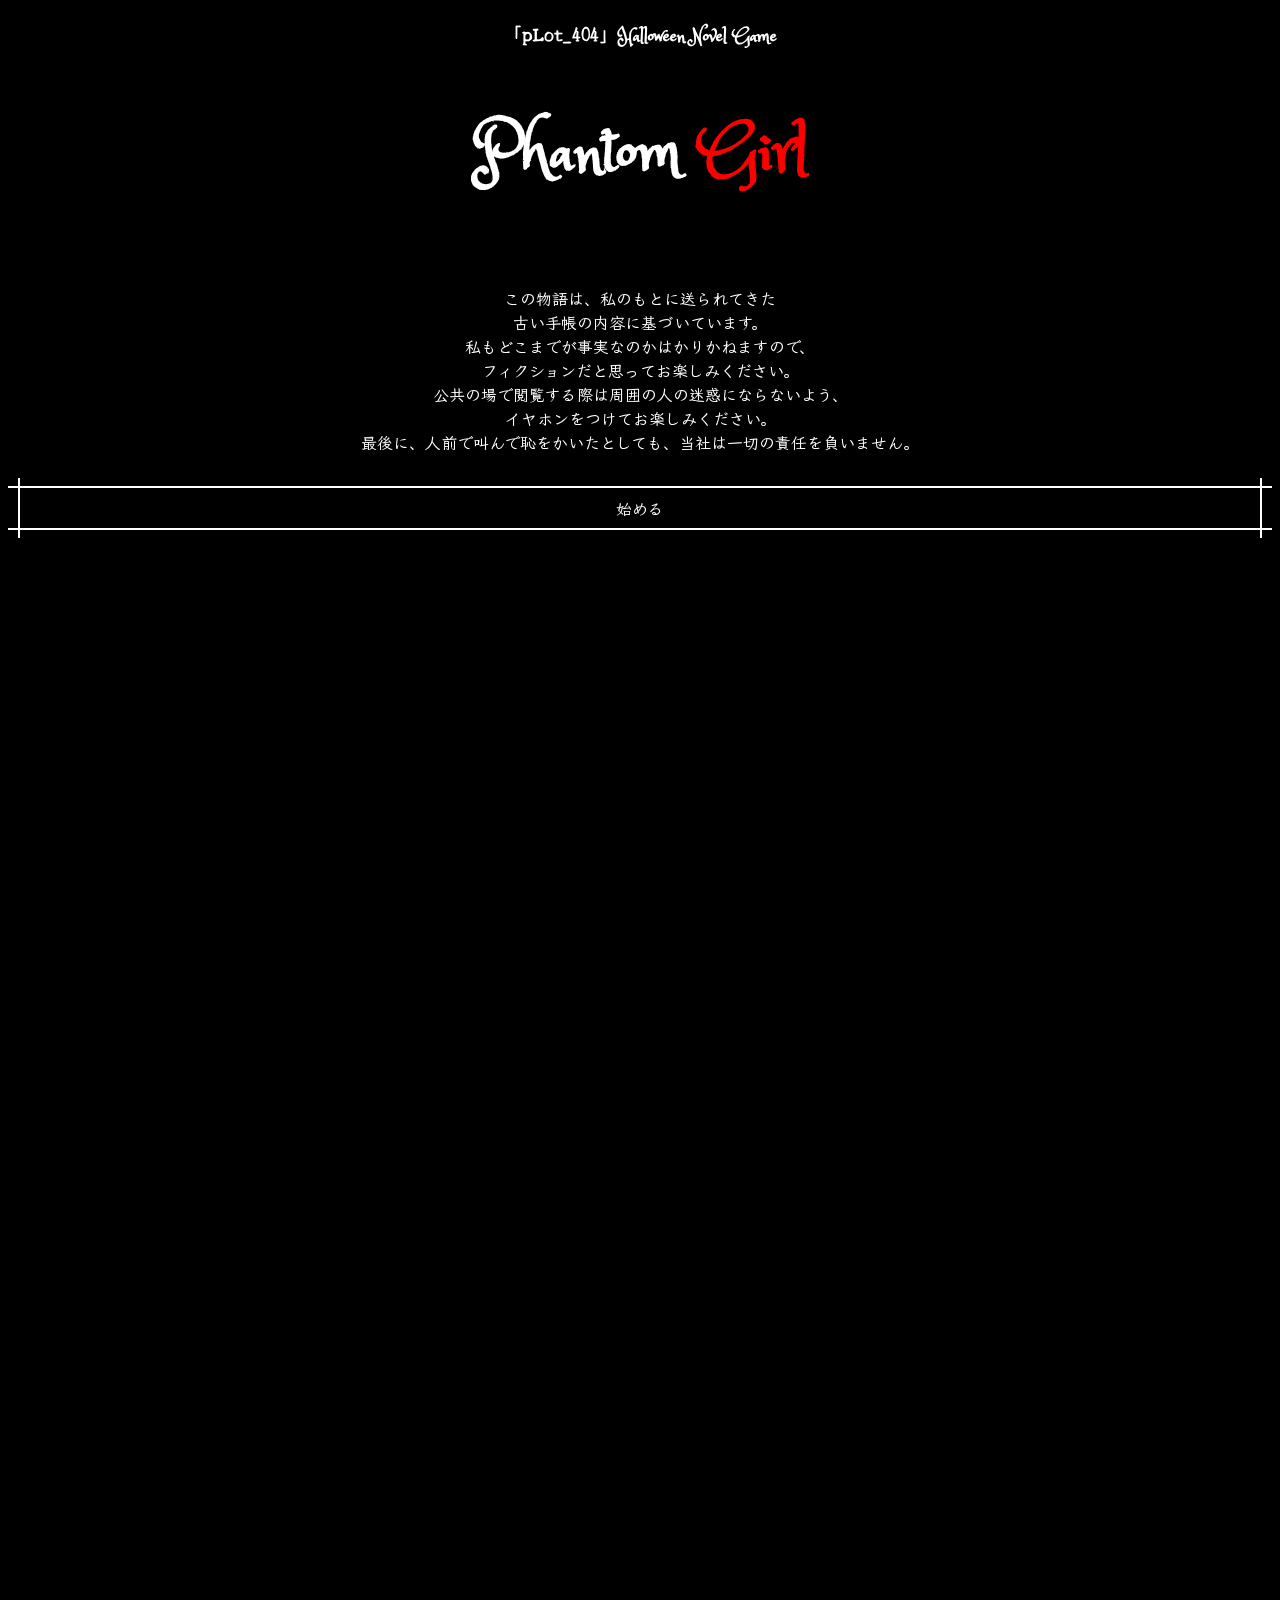
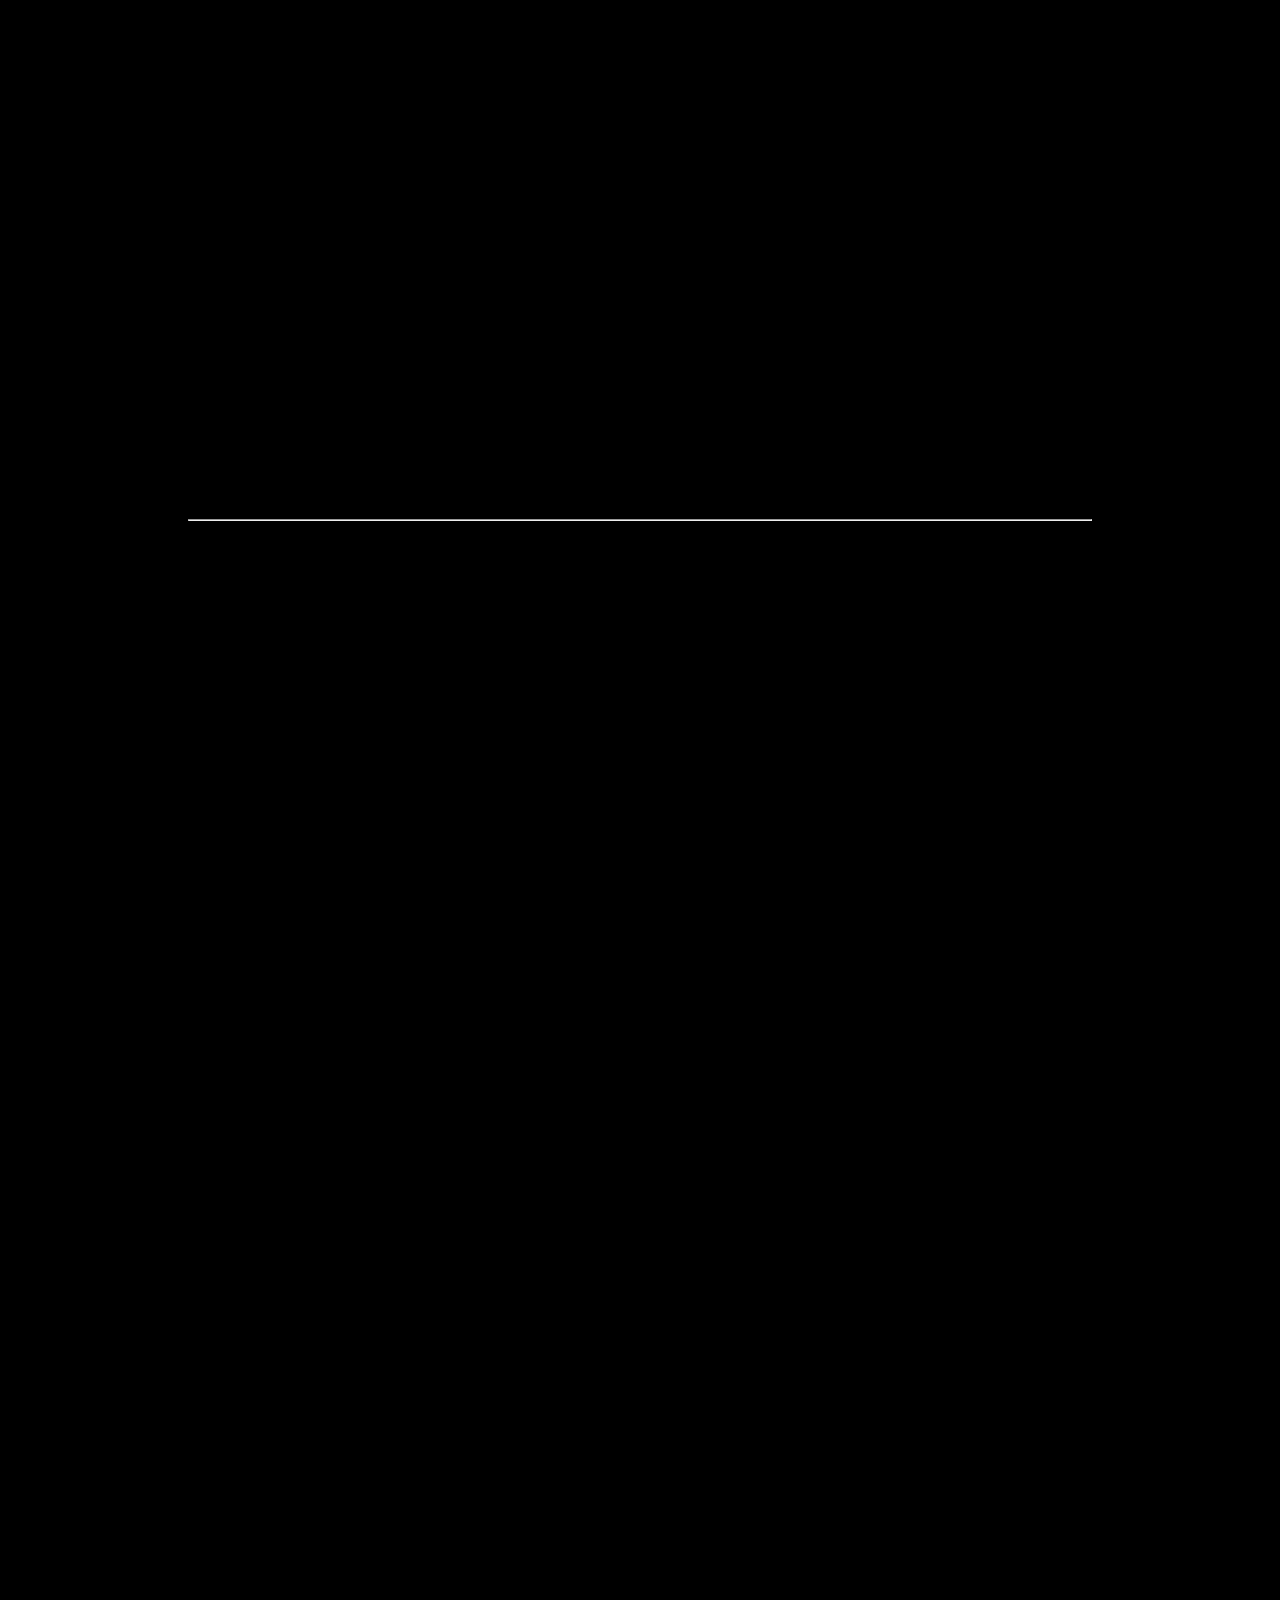
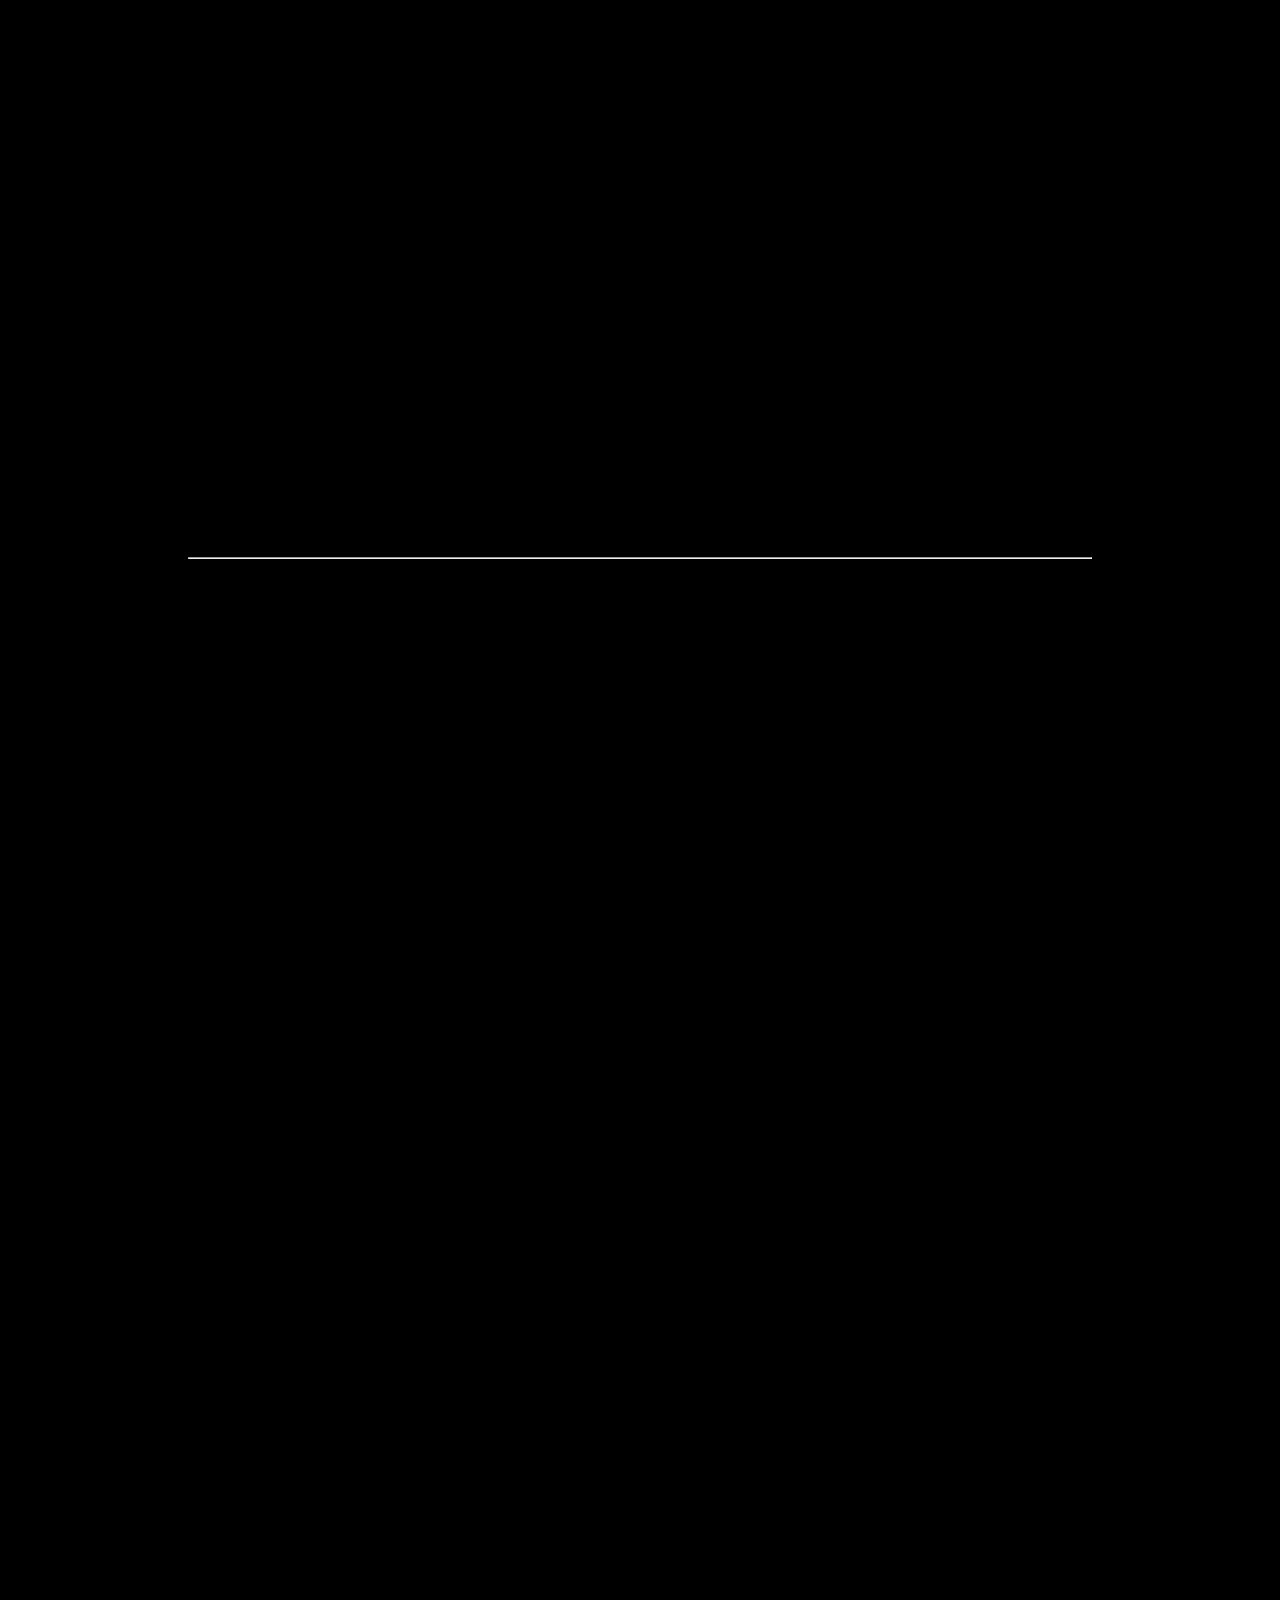
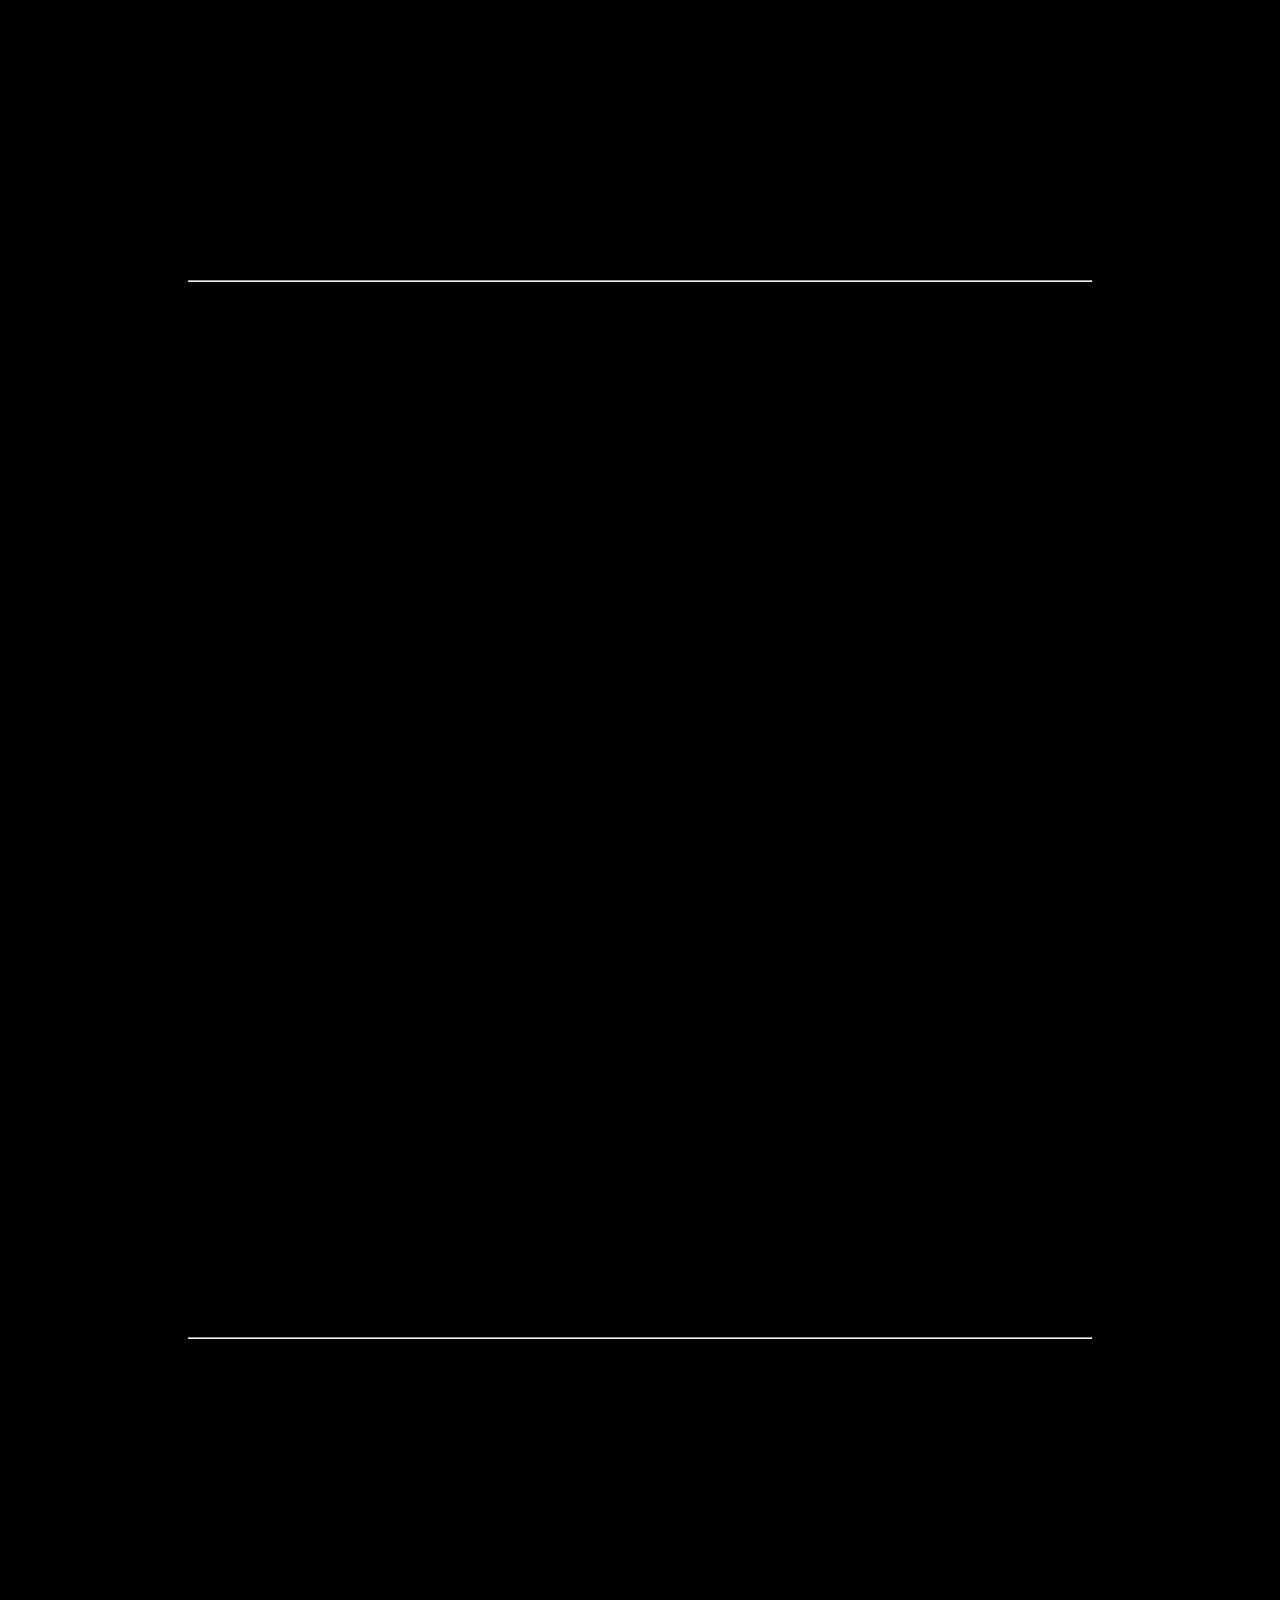
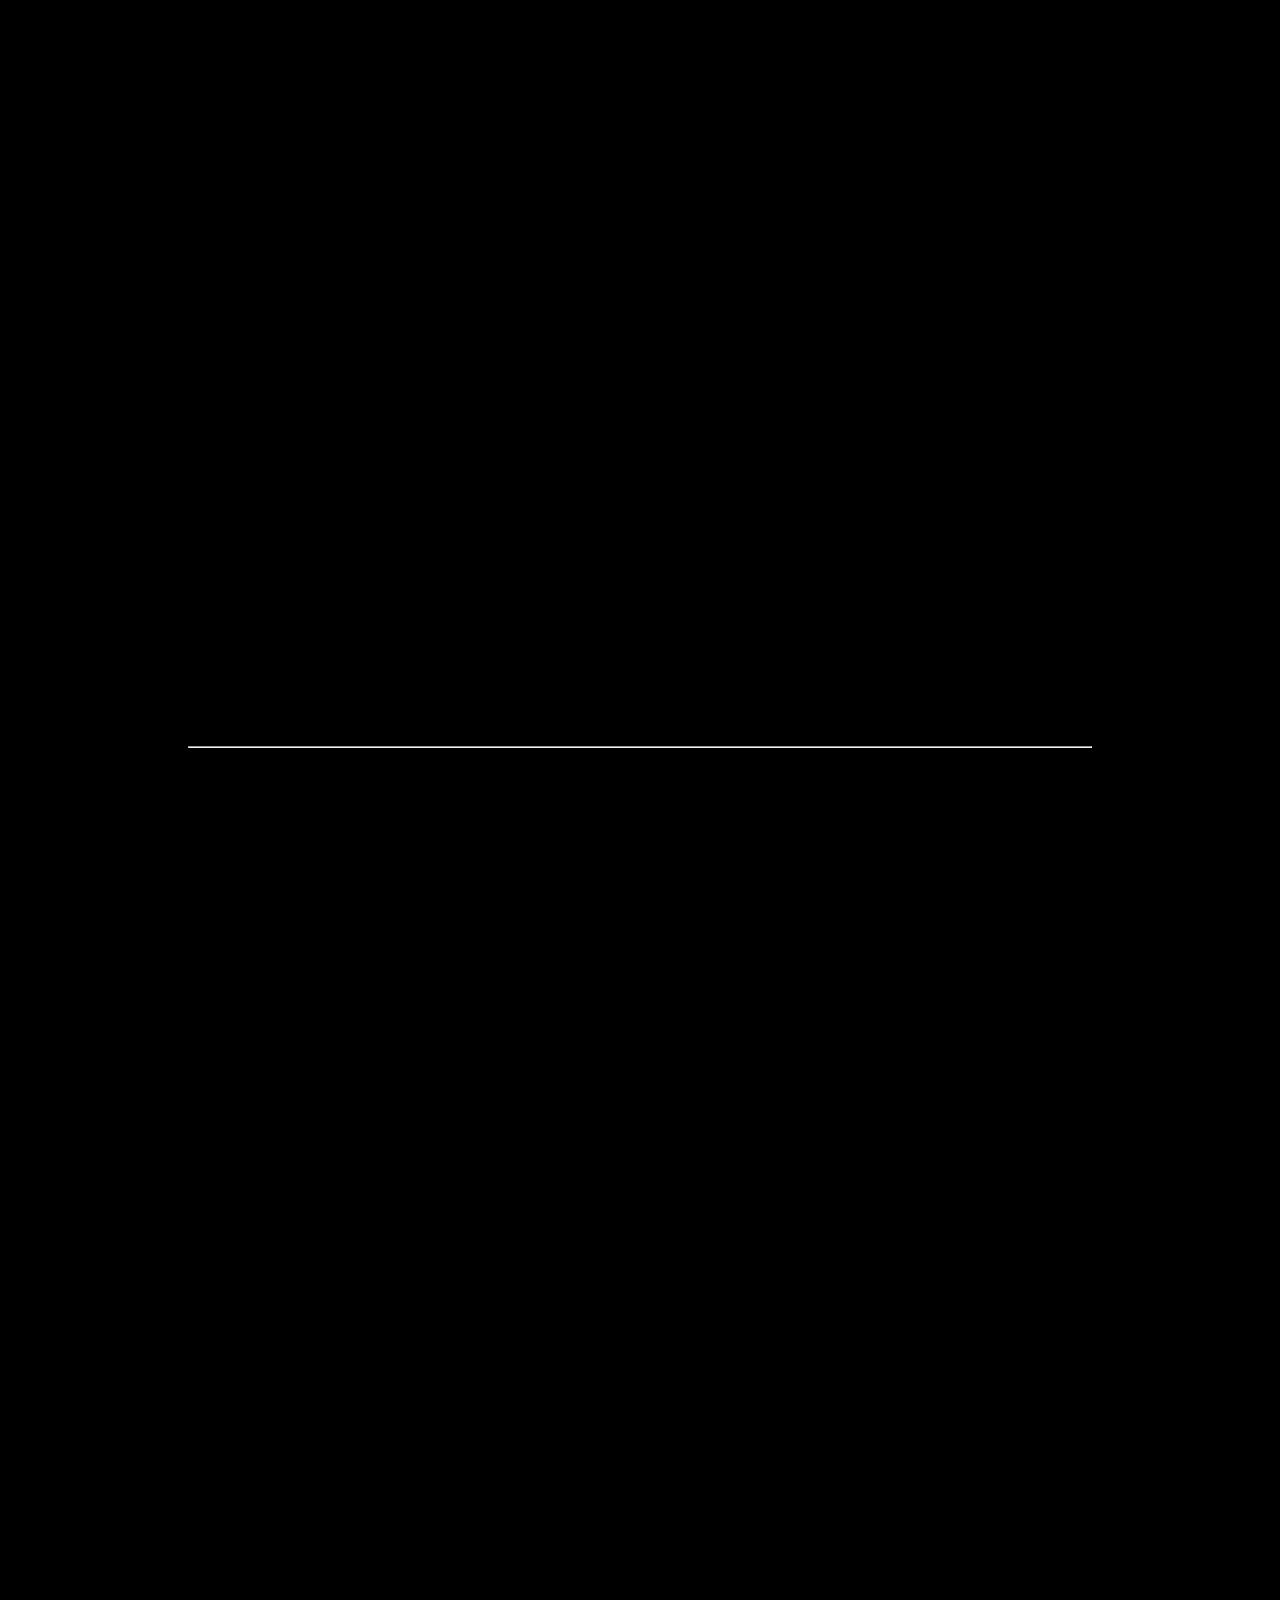
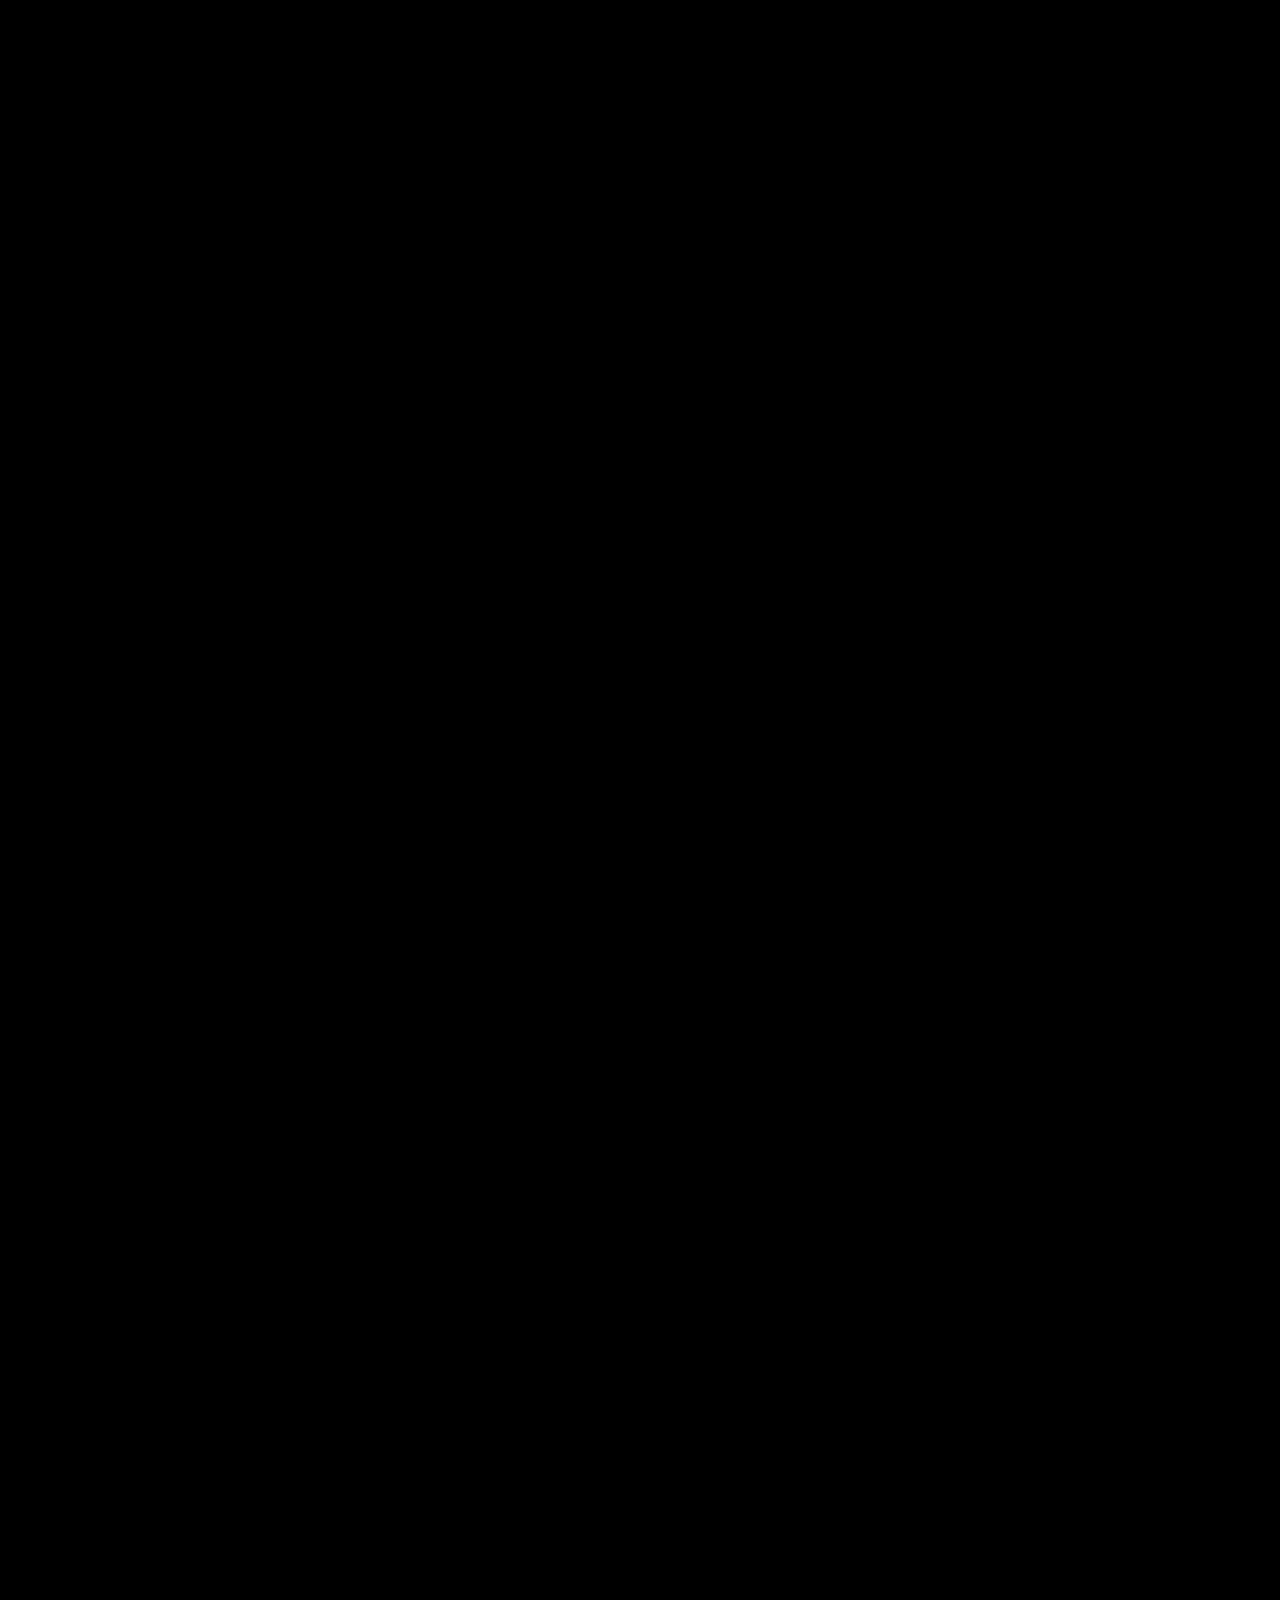
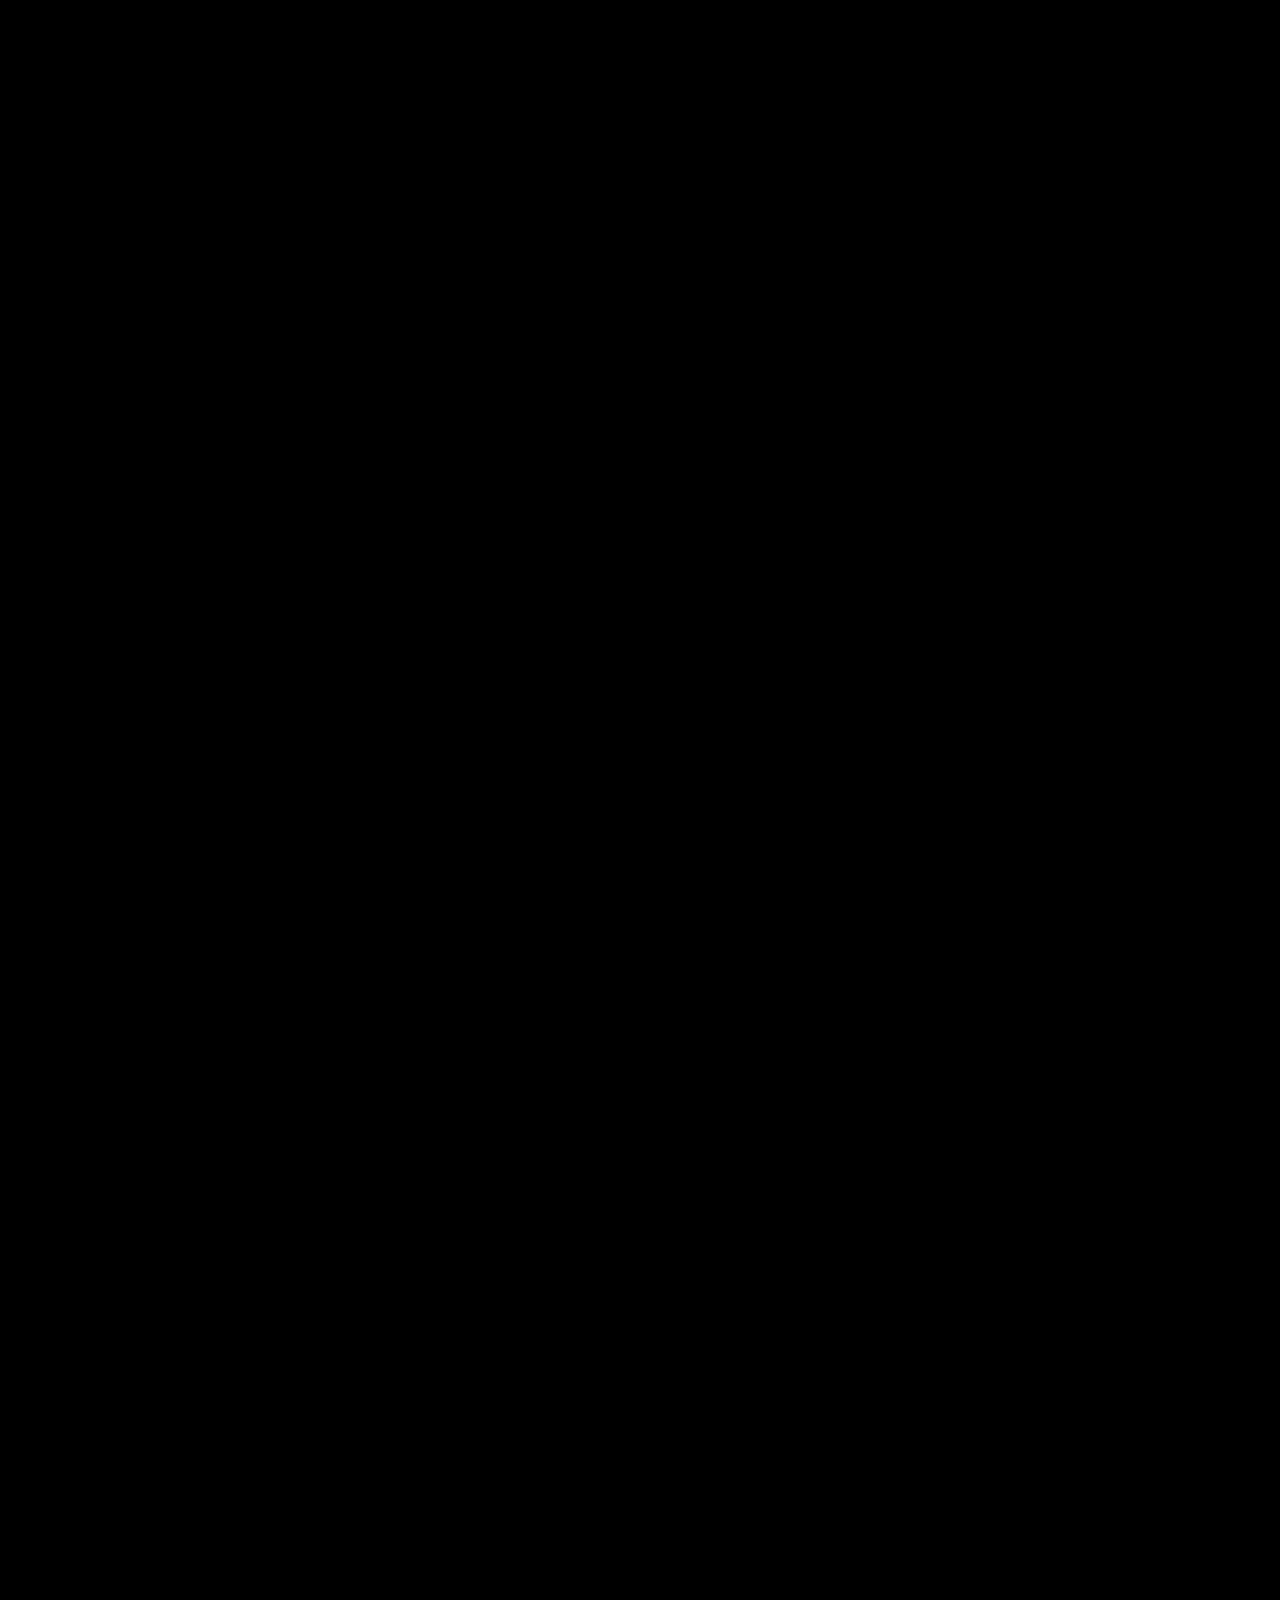
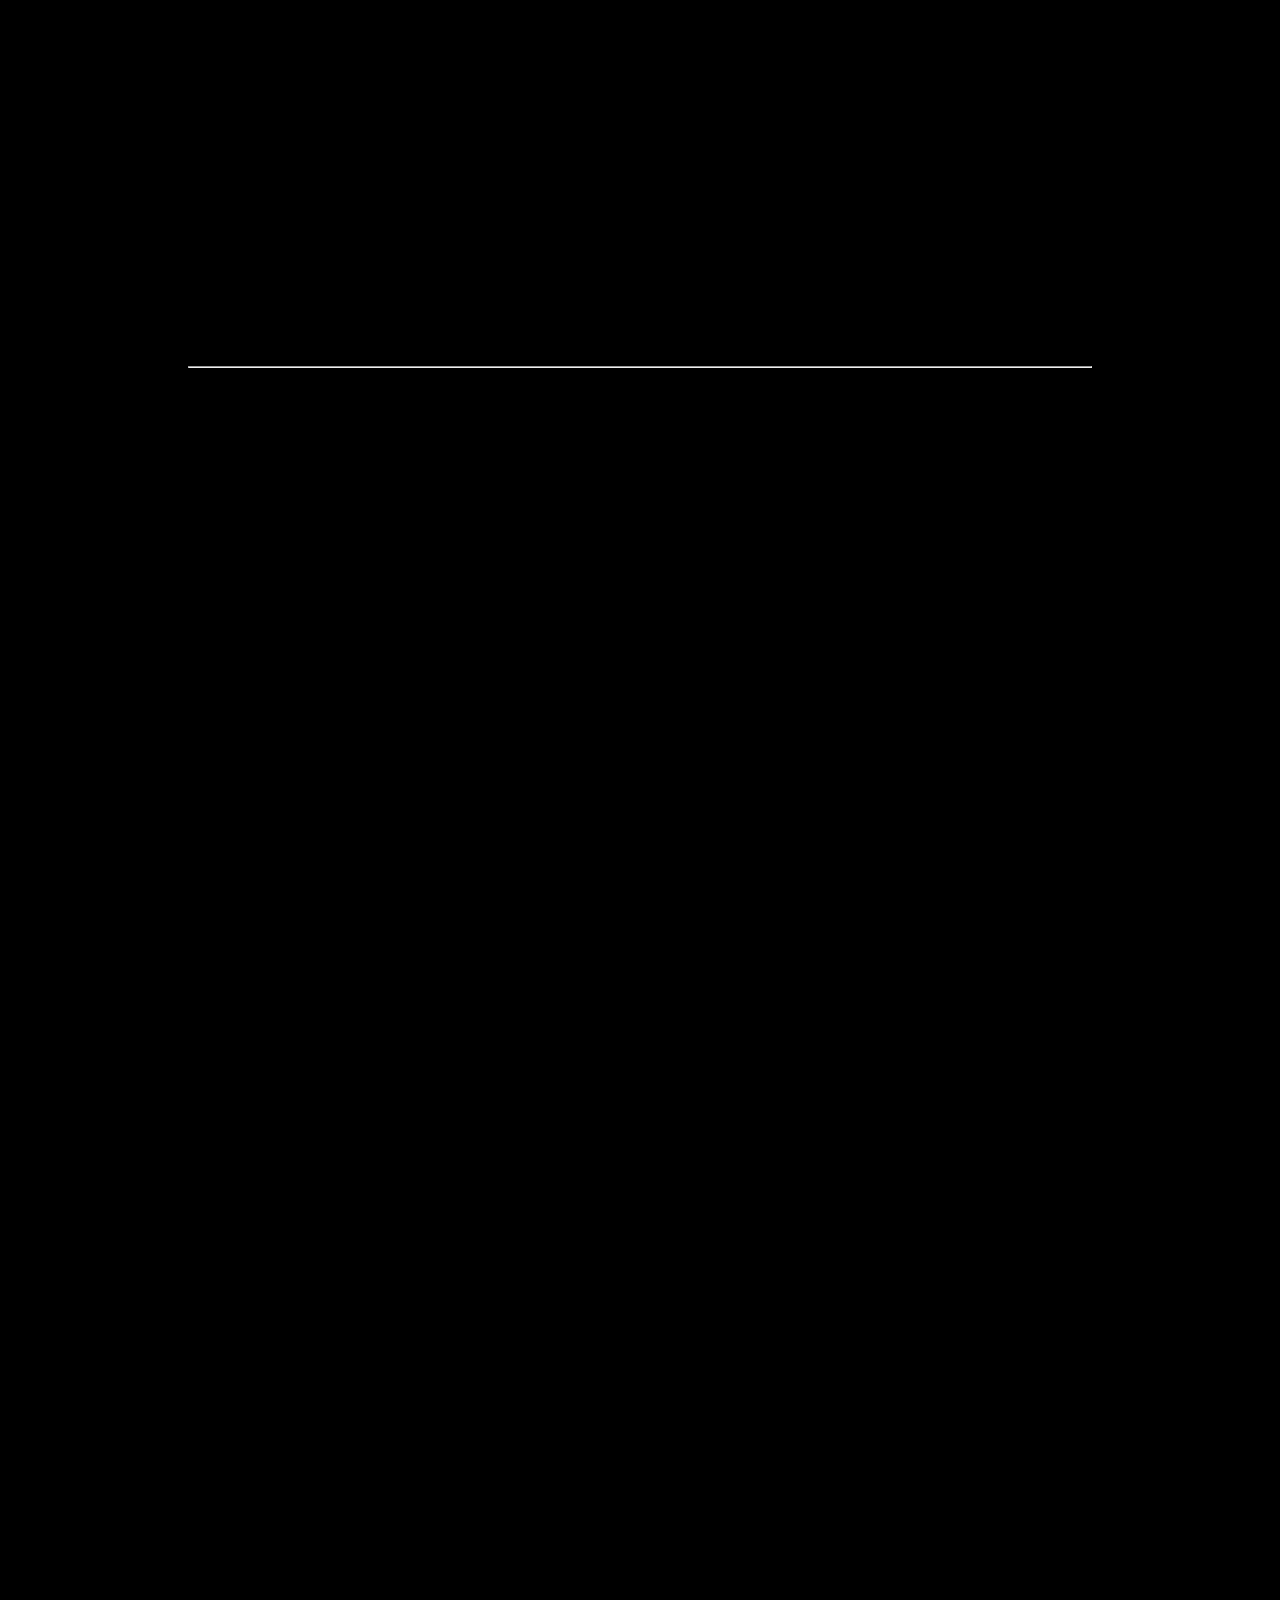
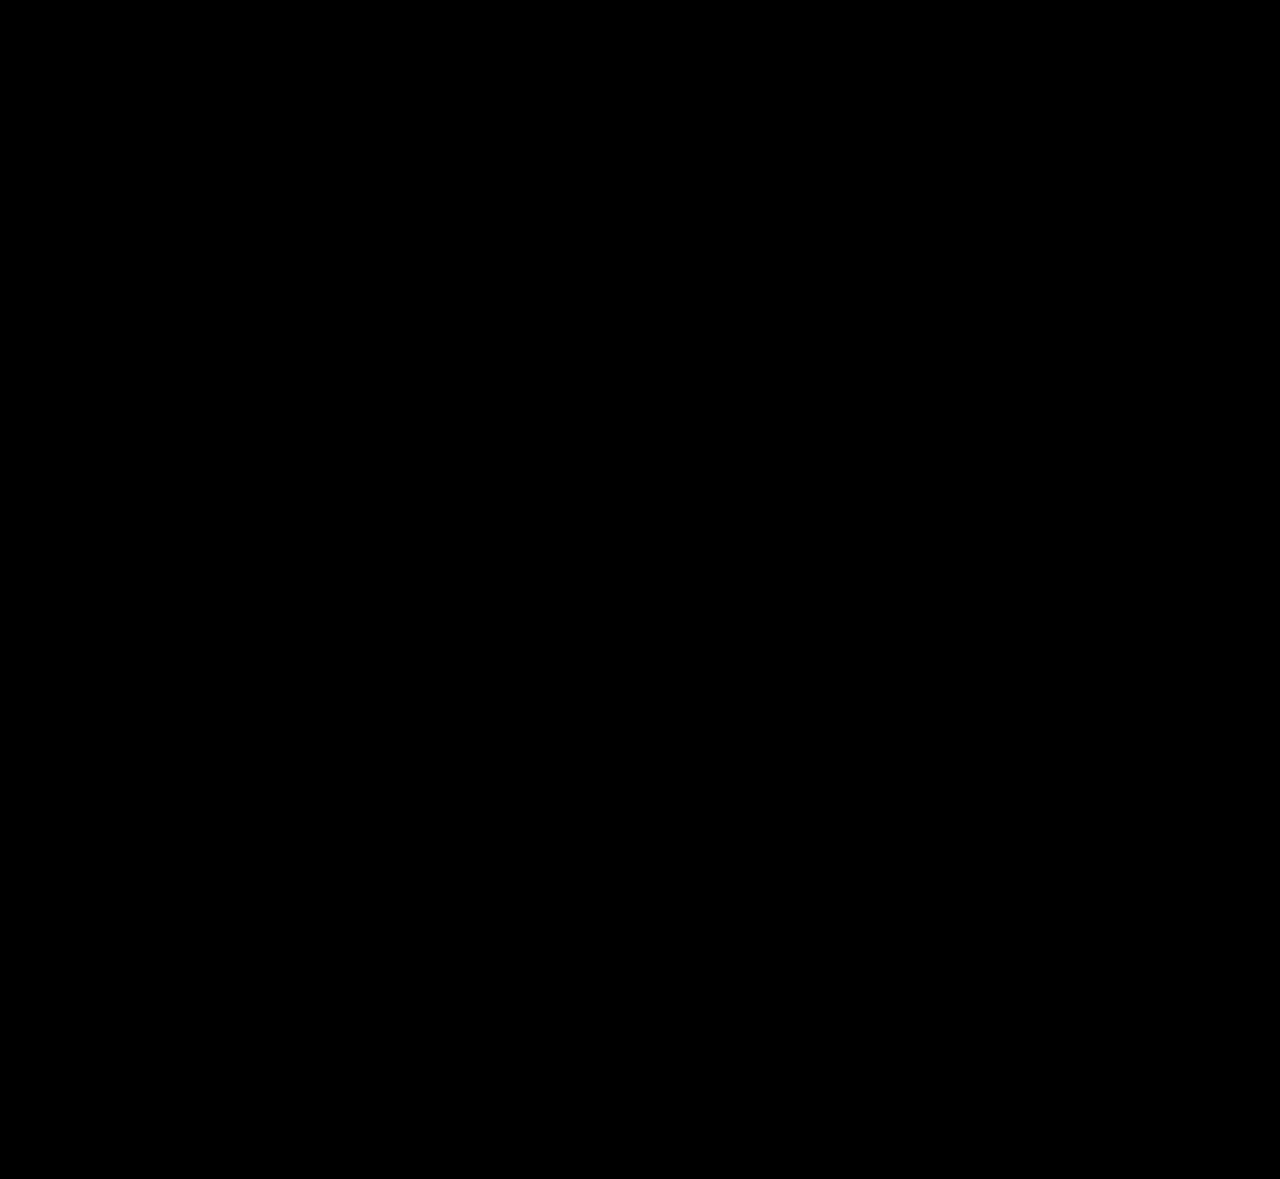
<file: phantom/index.html>
<!DOCTYPE html>
<html lang="ja">
  <head>
    <meta charset="UTF-8" />
    <meta name="viewport" content="width=device-width" />
    <title>Phantom Girl</title>
    <link rel="stylesheet" href="style.css" />
    <link rel="preconnect" href="https://fonts.googleapis.com" />
    <link rel="preconnect" href="https://fonts.gstatic.com" crossorigin />
    <link
      href="https://fonts.googleapis.com/css2?family=New+Tegomin&display=swap"
      rel="stylesheet"
    />
    <link
      href="https://fonts.googleapis.com/css2?family=Princess+Sofia&display=swap"
      rel="stylesheet"
    />
    <link
      href="https://fonts.googleapis.com/css2?family=Klee+One&display=swap"
      rel="stylesheet"
    />
    <script src="https://ajax.googleapis.com/ajax/libs/jquery/1.11.1/jquery.min.js"></script>
    <script src="main.js"></script>
  </head>
  <body>
    <div id="contents">
      <img src="img/chakusin.png" id="chakusin" />
      <img src="img/break.png" id="break" />
      <div id="contentn" class="contents">
        <div id="contentn_bg" class="background"></div>
        <div class="wrap">
          <div class="text-box">
            <h3 id="ploth3" style="font-family: 'New Tegomin', serif">
              「pLot_404」<span style="font-family: 'Princess Sofia', cursive"
                >Halloween Novel Game</span
              >
            </h3>
            <div class="wrap load-up" id="load-up-header">
              <h1>
                <span style="font-family: 'Princess Sofia', cursive"
                  >Phantom <span style="color: red">Girl</span></span
                >
              </h1>
              <br />
              <p class="exp">
                この物語は、私のもとに送られてきた
                <br />古い手帳の内容に基づいています。
                <br />私もどこまでが事実なのかはかりかねますので、 <br /><span
                  id="fiction"
                  >フィクションだと思ってお楽しみください。</span
                >
                <br />公共の場で閲覧する際は周囲の人の迷惑にならないよう、
                <br />イヤホンをつけてお楽しみください。
                <br />最後に、人前で叫んで恥をかいたとしても、当社は一切の責任を負いません。
              </p>
              <div class="box"><p>始める</p></div>
            </div>

            <br />
            <br />
            <br />

            <div>
              <br />
              <br />
              <br />
              <div class="scroll-appear">
                <p>
                  <span
                    style="
                      font-size: 150%;
                      font-family: 'New Tegomin', serif;
                      color: red;
                    "
                  >
                    ナン…デ…コロ…シタノ…
                    <br />
                    <br />
                    ネエ…オシエ…テヨ…
                  </span>
                </p>
              </div>

              <div class="scroll-up">
                <p>
                  「来るな！俺は知らない！」
                  <br />「そ、そうよ！アンタを殺したのは私じゃない！」
                  <br />「俺たちは…そう、肝試しだ！こいつに誘われて…」
                  <br />「はぁ？！この場所にしようって言ったのはアンタでしょ？！」
                  <br />「違う、俺は悪くない！全部お前のせいだ…」
                </p>
              </div>

              <div class="scroll-appear">
                <p>
                  <span
                    style="
                      font-size: 150%;
                      font-family: 'New Tegomin', serif;
                      color: red;
                    "
                  >
                    イノチ…カラダ…
                    <br /><br />カエ…セ… <br /><span
                      style="
                        font-size: 200%;
                        font-family: 'New Tegomin', serif;
                        color: red;
                      "
                    >
                      カエセエェェェェェェ！
                    </span>
                  </span>
                </p>
              </div>

              <div class="scroll-up">
                「だ、から…俺は知らない！
                <br />俺は悪くない！ <br />俺はあぁっ… <br /><span
                  style="
                    font-size: 150%;
                    font-family: 'New Tegomin', serif;
                    color: red;
                  "
                  >うわあああああぁぁぁァァァ！！！」</span
                >
              </div>
            </div>
          </div>
        </div>
      </div>

      <hr />

      <div class="music" id="music2">
        <div id="content01" class="contents">
          <div id="content01_bg" class="background"></div>
          <br />
          <br />
          <br />
          <br />
          <br />
          <br />
          <div class="wrap">
            <div class="text-box">
              <div class="scroll-up">
                <p>
                  いつも疑問に思っていたことがある。
                  <br />何故、ホラーゲームの主人公は自ら
                  <br />危ない場所に行こうとするのだろうか？
                  <br />「きゃあああああ！」 <br />「ちょ、おい、しがみつくなよ…
                  <br />もげる、腕、腕！！」
                  <br /><br />…そして何故、この女は当然のような顔で<br />俺の部屋でホラーゲームをしているのか？<br />
                </p>
              </div>
              <div class="scroll-up">
                <p>
                  「何よ、腕の一本くらいいいでしょ？
                  <br />こっちは悪霊に殺されかけてるのよ？」
                  <br />「いや、現実とフィクションが混ざってるぞ」
                  <br />「折角ゲームに没頭してるとこなのに…
                  <br />ほんと啓は無神経よね。妹さん苦労しそう」<br />
                  <br />きっかけは彼女― <br />鷹野涼が転校してきた初日のことだ。
                  <br />似たような趣味や彼女自身の社交性もあり、
                  <br />俺たちはあっという間に意気投合した。
                  <br />それから一年、鷹野はたまに俺の部屋に現れ
                  <br />ゲームをしていくようになっている。
                </p>
              </div>
              <div class="scroll-up">
                <p>
                  「樹は関係ないだろう。というか、
                  <br />まだ会ったこともないじゃないか」
                  <br />「そうね、だからそろそろ会いたいなー…ダメ？」
                  <br />「ダメも何も、前にも言ったろ？
                  <br />絶望的に予定が噛み合ってないみたいだって」
                  <br />樹は中学に入りたてにして、既に部活はもちろん習い事だのボランティアだのに打ち込んでいて非常に忙しい。
                  <br />友人らと協力し、色々なことをするその姿はまさに青春だ。
                </p>
              </div>
              <div class="scroll-up">
                <p>
                  「そんなんだから、お前には会えないと思う」
                  <br />「そっか、残念ね。一緒に行ってみたい場所があったんだけど」
                  <br />「へえ、カフェか何かか？」
                  <br />会う前から遊びに行く計画とは、なかなか気が早いものだ。
                  <br />「ううん、廃屋」
                  <br /><br />…本当に、どうして自ら危ない場所に行こうとするんだ？
                </p>
              </div>
            </div>
          </div>
        </div>
      </div>

      <hr />

      <div class="music" id="music4">
        <div id="contentn" class="contents">
          <div id="contentn_bg" class="background"></div>
          <div class="wrap">
            <div class="text-box">
              <div class="scroll-up">
                <p>
                  「…着いた。ここがその廃屋よ」
                  <br />「おかしいな、俺の目には
                  <br />サビれたアパートが見えるんだが」
                  <br />「じゃ、まだ眼科には行かなくていいみたいね」
                  <br />結局、「廃屋」には樹を抜いた二人で来ることになった。いや、そもそも樹が来るような話し方をしていた鷹野がおかしいのだが。
                  <br />「…まあいいや。それで一体、こんなところに何しに来たんだ？」
                  <br />「ふふ、よくぞ聞いてくれた。<br />その理由はもちろん―」
                  <br />「先に言っておくが、ただの肝試しなんてくだらない理由じゃないよな？」
                  <br />「…ﾁｶﾞｳﾖ？」
                  <br />「じゃあなんで片言なんだよ。あれか、馬鹿なホラゲの主人公に感化でもされたのか？」
                  <br />「それこそまさかよ。あんだけボロクソ言ってるのを聞いてるのにそんなことするわけないでしょ」
                  <br />するわけありそうな人が何か言っている。
                </p>
              </div>

              <div class="scroll-up">
                <p>
                  「ここに来た理由はね…ちょっとした捜し物。正確には探し猫、とでもいうのかな」
                  <br />「…成程、あのチラシか」
                  <br />最近、地域の電柱やらスーパーやらで見かけるチラシやビラがある。よくある「飼い猫を探しています」というやつだ。
                  <br />聞けば鷹野はその猫とかなり仲良くやっていたという。
                  <br />「近所によくいたから見かける度に撫でたりしてたんだけど…ちょっと前にこの廃屋で見かけた気がするのよ」
                  <br />「へぇ。で、このサビれたアパートに来たと。俺と樹を呼んだのは…単純に人手か？」
                  <br />「あー、まあそれもあるにはあるんだけど…その…」
                  <br />どうにも歯切れが悪い。「あー」と「えー」を数回繰り返して、意を決したかのように彼女は言った。
                  <br />「…出るらしいんだよね、ここ」
                </p>
              </div>

              <br />

              <div class="scroll-up">
                <p>
                  俺は一瞬固まったが、すぐに思考を取り戻した。
                  <br />「つまり何だ、俺はお前に腕をもぎ取られるために呼ばれたってことか？肩をティッシュ代わりに泣かれるほうがまだ良さそうだ」
                  <br />「<ruby>
                    <rb>お悩み相談</rb>
                    <rp>（</rp>
                    <rt>shoulder to cry on</rt>
                    <rp>）</rp> </ruby
                  >って意味ではそっちになるから安心して。頼りにしてるよ？」
                  <br />「こういうときだけ調子いいんだからな…」
                  <br />「まあまあ。昼にも普通に出るって聞いて…流石に一人じゃ行く勇気が出なくてさ」
                  <br />何でも、数ヶ月ほど前に起こった例の虐待殺人の被害者が強い地縛霊と化して彷徨っているらしい。
                  <br />「ごめん、ここまで黙ってて…手伝ってくれない？」
                  <br />ここまで来てはいさようならと帰る人間がいるのだろうか？選択肢があるように見えて一つしかない問いにうなずき、俺たちは廃墟に足を踏み入れた。
                </p>
              </div>
            </div>
          </div>
        </div>
        <!-- content02 -->

        <!--背景にうっすら月が現れ消える-->

        <hr />

        <div id="content02" class="contents">
          <div id="content02_bg" class="background"></div>
          <div class="wrap">
            <div class="text-box">
              <div class="scroll-up">
                <p>
                  「ところで、今更だけどこれは不法侵入になるんじゃないのか？」
                  <br />庭を探し終え、部屋をいくつか調べたところでふと思う。
                  <br />「…ま、まあ、バレなきゃ犯罪じゃないから…」
                  <br />「…はぁ、さっさと探そう」
                  <br />彼女の計画性には期待するだけ無駄だ。
                  <br />「そうね。私は奥の部屋から見てくる。啓は手前の寝室をお願いできる？」
                  <br />「わかった。気をつけろよ」
                  <br />遠ざかる足音をしり目に、俺は寝室の部屋の扉を後ろ手に閉じた。
                </p>
              </div>

              <div class="se" id="se1"></div>

              <div class="scroll-up">
                <p>
                  そして部屋を一瞥して、俺は戦慄した。一層荒れた家具。ぼろぼろの人形。焦げた跡は煙草だろうか？そしてなにより、血痕。
                  <br />間違いない。あの忌まわしき事件が起こったのは、まさにこの場所だ。
                  <br />「俺がこっちで、本当によかったよ」
                  <br />なんだかんだ言って鷹野は優しい。ここまで凄惨な光景を見て受けるショックは尋常ではないはずだ。
                  <br />「さて、探してみるか？…この部屋にいるとは思えないけど」
                  <br />窓には格子がはまっており、人間はおろか猫も出入りできるようには見えない。
                  <br />そこまで考え、格子の用途に想像を巡らせようとしたとき、ふと目に入るものがあった。
                  <br />「…日記？」
                </p>
              </div>

              <div class="scroll-up">
                <p>
                  そう、それは日記だった。
                  <br />部屋の隅に埃を被って打ち棄てられていたそれを手に取る。
                  <br />カギは壊れている。
                  <br />めきめきと音がしそうな表紙を開き、俺は引き寄せられるかのようにページをめくっていた。
                </p>
              </div>
            </div>
          </div>
        </div>

        <hr />

        <div id="contentn" class="contents">
          <div id="contentn_bg" class="background"></div>
          <div class="wrap">
            <div class="text-box">
              <div class="scroll-up">
                <p>
                  二月四日
                  <br /><br />
                  父さんがまた私を殴る。酔っぱらっているくせに
                  <br />見えないようにする「気遣い」は忘れない。
                  <br />父さんの標的が私であるうちに、メイを逃がそう。
                </p>
              </div>

              <div class="scroll-up">
                <p>
                  二月二十四日
                  <br /><br />
                  今日、父さんが急に部屋に入ってきて
                  <br />いろいろな場所を漁っていった。
                  <br />幸い、この日記は見つからなかった。でも、隠していた
                  <br />お菓子は持ってかれてしまった。逃亡資金も一緒。
                  <br />これでまた振り出しに戻ってしまった。
                </p>
              </div>

              <div class="scroll-up">
                <p>
                  三月九日
                  <br /><br />
                  帰ってきたらメイが殴られていた。
                  <br />咄嗟にかばおうとして機嫌を損ねたみたい。
                  <br />体中殴られて、煙草で焼かれて、裸でベランダに転がされた。
                  <br />決めた。明日決行しよう。
                </p>
              </div>
            </div>
          </div>
        </div>
      </div>

      <hr />

      <div id="contentn" class="contents">
        <div id="contentn_bg" class="background"></div>
        <div class="wrap">
          <div class="text-box">
            <div class="scroll-up">
              <p>
                それ以降は白いページが続いていた。
                <br />それもそのはず、事件が起こったのは三月十日。
                名前は伏せられていたものの、父親と長女が差し違えて二人とも死亡、次女だけが生き残ったと聞いた。
                つまり、この日記の主は、この翌日に…。
                <br />誰も幸せにならない想像はよそう。そう思って日記を閉じる。
                <br />その時、一枚の写真がはらりと落ちた。
                <br />「これは…家族写真か？」
                <br />恐らくDVが始まる前のものだろう。両親に挟まれ、二人の幼い少女が笑っている。
                母親に何があったのかは知らないが、父親がDVしていた際に母親の姿はなかったはずだ。原因はそれか？
                <br />ふと、写真を眺めていると妙な既視感を感じる。まるで、知り合いのアルバムを見ているような懐かしさだ。
                <br />「…何だ？」 <br />そうつぶやいたときだった。
              </p>
            </div>

            <div class="se" id="se9"></div>
            <br />
            <br />
            <br />
            <br />
            <br />
            <br />
            <br />
            <br />
            <br />
            <br />
            <br />
            <br />
            <br />
            <br />
            <br />
            <br />
            <br />
            <br />
            <br />
            <br />
            <br />
            <br />
            <br />
            <br />
            <br />
            <br />

            <div class="scroll-up">
              <p>「鷹野？！」 悲鳴を聞いて大急ぎで部屋を出る。</p>
            </div>

            <br />
            <br />
            <br />
            <br />
            <br />
            <br />
            <br />
            <div class="scroll-up">
              <p>しかし、そこには誰もいなかった。</p>
            </div>
            <br />
            <br />
            <br />
            <br />
            <br />
            <br />
            <br />
            <br />

            <div class="scroll-up">
              <p>
                「鷹野？」
                <br />呼びかけるが、返事はない。その時、ふと俺は気づいた。
                <br />
                <br />床に、埃が積もったままなのだ。 <br />「どういうことだ？」
                <br />扉が閉じられていたことを思い出す。確かに俺は扉を閉じて探索したが、鷹野は心霊系を苦手としていたはずだ。
                そんな人間が、わざわざ密室を作るか？いや、埃が積もっているということは…そもそも、この部屋に入っていないのではないか。
                <br />「いや、まさか」
                <br />奥の部屋といえば、この和室とそこへの通路のようになっている居間しかない。居間にいない以上、ここにいるとしか考えられないのだ。
                <br />「本当に、どういうことだ？」 <br />その時だった。
              </p>
            </div>

            <div class="chakusin"></div>

            <div class="music" id="music8">
              <div class="scroll-up">
                <p>
                  「誰だ、こんな時に…」
                  <br />少しムッとしながらも電話に出る。雑音が酷い。 <br /><span
                    style="
                      font-size: 50%;
                      font-family: 'New Tegomin', serif;
                      color: red;
                    "
                    >「……げ……やく…」</span
                  >
                  <br />何か言っているようだが全く聞き取れない。
                  <br />「何だ？今忙しいんだよ」 <br /><span
                    style="
                      font-size: 50%;
                      font-family: 'New Tegomin', serif;
                      color: red;
                    "
                    >「…げて…すぐ…げ…」</span
                  >
                  <br />「言いたいことがあるならはっきり言ってくれ。そもそも、アンタ誰だ？」
                </p>
              </div>

              <div class="se" id="se12"></div>
              <br />
              <br />
              <br />
              <div class="scroll-appear">
                <p>
                  <span
                    style="
                      font-size: 50%;
                      font-family: 'New Tegomin', serif;
                      color: red;
                    "
                    >「…げて…そこか</span
                  ><span
                    style="
                      font-size: 150%;
                      font-family: 'New Tegomin', serif;
                      color: red;
                    "
                    >……逃げて！」</span
                  >
                </p>
              </div>

              <br />
              <br />
              <br />
              <br />
              <br />
              <br />

              <div class="scroll-up">
                <p>
                  スマホが叫ぶのと背後で声が聞こえるのとはほぼ同時だった。
                  <br />俺は大急ぎで部屋を出、玄関のドアノブに手をかける。が、
                  <br />「開かない…！」
                  <br />逃げ出そうとする俺をあざ笑うかのように声が近づいてくる。
                  <br /><span
                    style="
                      font-size: 150%;
                      font-family: 'New Tegomin', serif;
                      color: red;
                    "
                    >「ユルサナイ… <br />イウコト…キケ…
                    <br />ニゲルナアアァァァァァァ！」</span
                  >
                </p>
              </div>

              <div class="scroll-up">
                <p>
                  「…ち、知るかよ、このクソ野郎！」
                  <br />この霊は恐らく、父親の方だろう。死してなお子供を支配したがるとは、生前はどれほど恐ろしい存在だったか見て取れる。
                  <br />例の寝室に入り、格子を無理やり引き抜く。安っぽい木製で、腐りかけているその格子はあっさりと自分の役目を手放す。
                  <br /><span
                    style="
                      font-size: 150%;
                      font-family: 'New Tegomin', serif;
                      color: red;
                    "
                    >「アケロオオオォォォォォ！」</span
                  ><br />「っち、少し黙ってろクズ親父が」
                </p>
              </div>

              <div class="break"></div>
              <div class="scroll-up">
                腕にジャケットを巻き付け、
                <br />窓を思い切り殴りつける。 <br />ひびが入る。
                <br />「この…くそ、割れろっ！」
                <br />声が近づいてくる。時間がない。
                <br />「割れろ…さっさとぶっ壊れろよ！」
              </div>

              <br />
              <br />
              <br />
              <br />
              <br />
              <br />

              <div class="broken"></div>

              <div class="scroll-up">
                遂に割れる。
                <br />破片のことなど気にせず、俺は外に転がり出る。
                <br />男が何か後ろで叫んでいた気もするが、あまり覚えていない。
                <br />外に出て、敷地を出て、ようやく俺はアパートを振り返る。
                <br />と、その時ふと気づいた。
                <br />
                <br />「外にも鷹野はいない？」
              </div>
            </div>

            <hr />

            <div class="music" id="music2">
              <div class="scroll-up">
                <p>
                  結局、俺は自分での捜索を諦め警察の手を借りることにした。
                  <br />「しかしね、南條君。いくら猫を探すためとはいえ、廃墟に侵入するのはよくないな」
                  <br />「すみません」
                  <br />「まあ悪気はないみたいだし、今回は不問にしておくけど…次はないからね？」
                  <br />「はい、ありがとうございます」
                  <br />そんな感じに、俺は到着した警察と話をする。少しするとアパートに向かっていたもう一人のほうが現れ、刑事に耳打ちしている。
                  <br />「…そうか。神崎、お前はもう戻っていいぞ」
                  <br />そういうと、刑事は再び俺のほうに向きなおった。
                  <br />「どうやら、あの部屋には少女はいなかったようだ。無論他の部屋にも」
                  <br />「そう、ですか」
                  <br />失意に沈む俺を慰めるように、その刑事は言った。
                  <br />「我々が必ず見つける。その子の名前を教えてくれないか」
                  <br />藁にも縋る思いで―というと失礼だが、俺はそれくらい警察に期待していた。
                  <br />「涼。鷹野涼です」
                </p>
              </div>

              <br />
              <br />

              <div class="scroll-up">
                <p>
                  その瞬間、刑事の顔が凍り付いた。
                  <br />「…もう一度、言ってくれるかな」
                  <br />「鷹野涼です。肩にかかるくらいの黒髪で、銀フレームの眼鏡をしてる―」
                  <br />「間違い、ないのか？」
                  <br />「間違えるはずもありません」
                  <br />当てにしていた警察の反応がこれで、少しいらだっていたかもしれない。彼女の、鷹野涼の特徴を事細かに伝えようとしたとき、刑事が再び口を開いた。
                </p>
              </div>
            </div>

            <br />
            <br />
            <br />
            <br />
            <br />
            <br />
            <br />
            <br />
            <br />
            <br />
            <br />
            <div class="scroll-appear mute">
              <br /><br /><br />
              <span
                style="
                  font-size: 150%;
                  font-family: 'New Tegomin', serif;
                  color: red;
                "
              >
                「鷹野涼は、数ヶ月前ここで亡くなっているぞ？」
              </span>
            </div>

            <br />
            <br />
            <br />
          </div>
        </div>
      </div>

      <div class="chakusin"></div>
      <div class="reload"></div>

      <br />
      <br />
      <br />
      <br />
      <br />
      <br />
      <br />
      <br />
      <br />
      <br />
      <br />
      <br />
      <br />
      <br /><br />
      <br />
      <br />
      <br />
      <br />
      <br />
      <br />
      <br />
      <br />
      <br />
      <br />
      <br />
      <br />
    </div>
  </body>
</html>
</file>
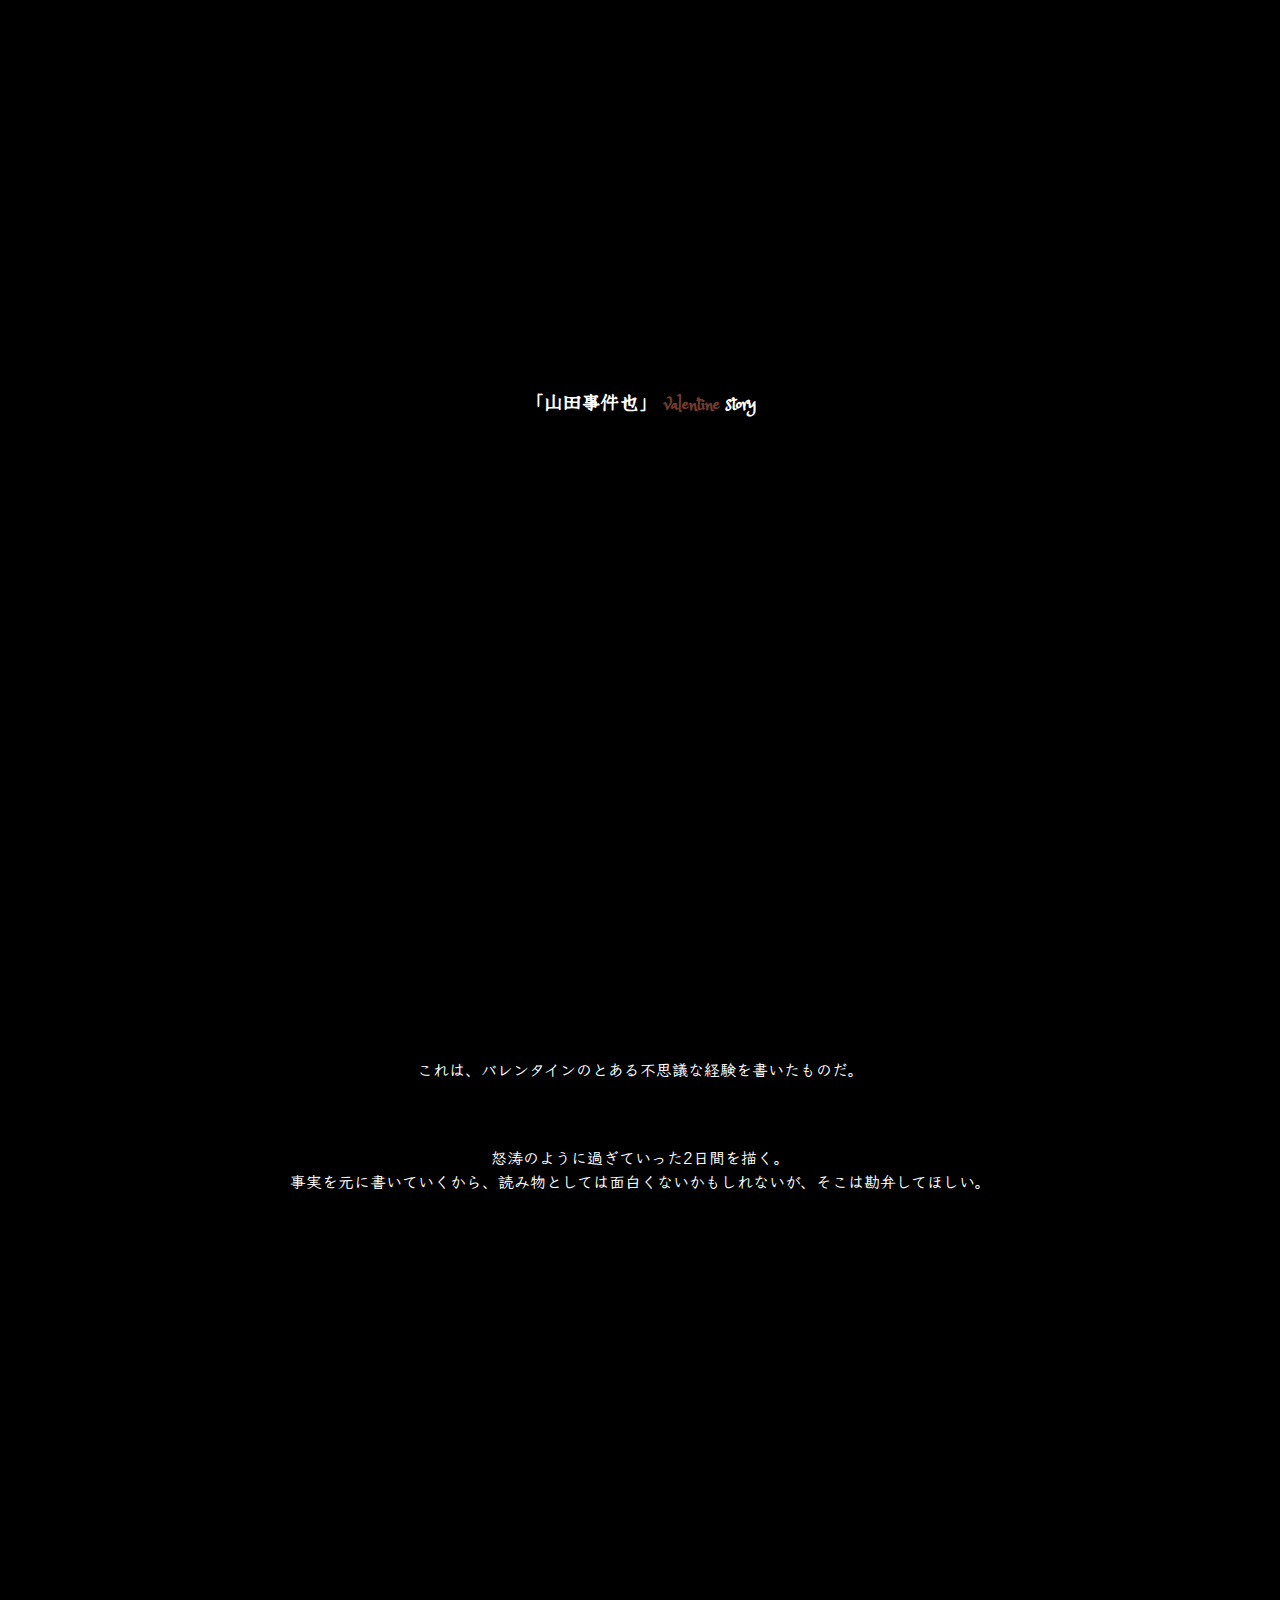
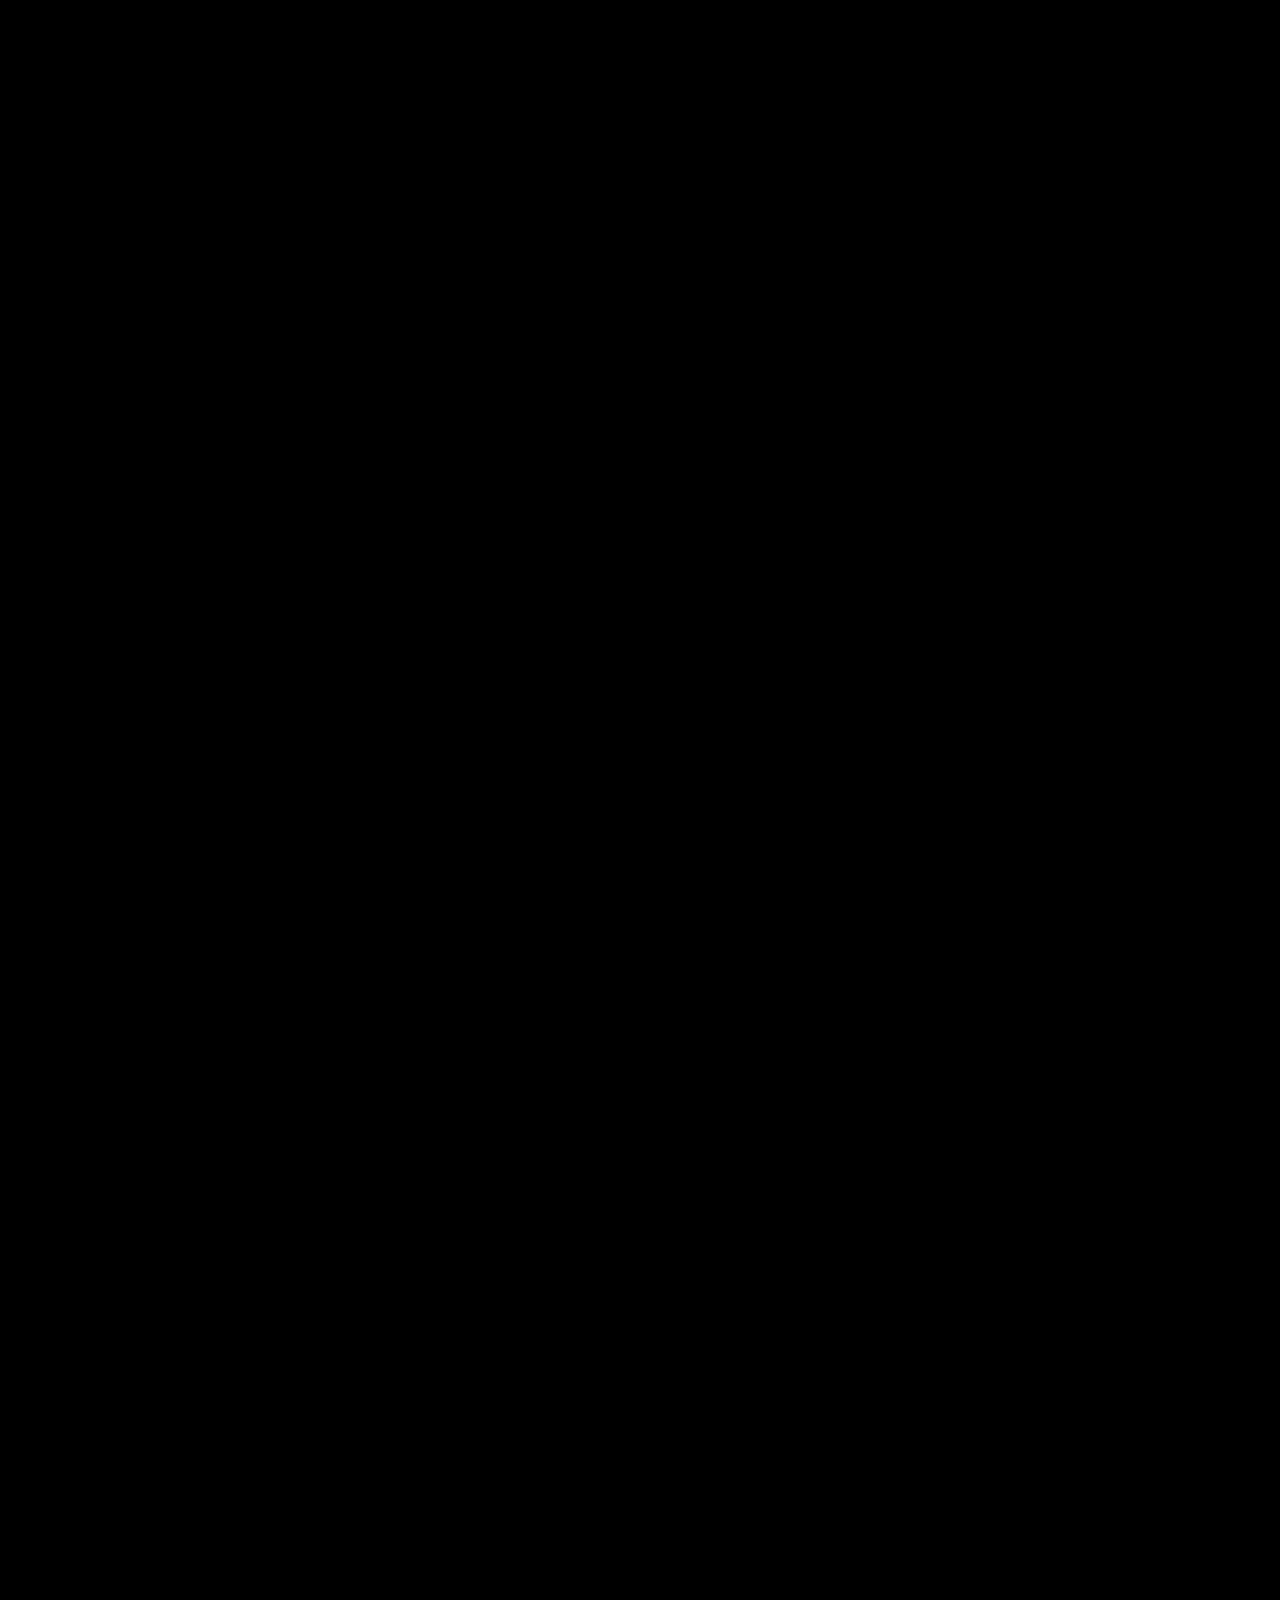
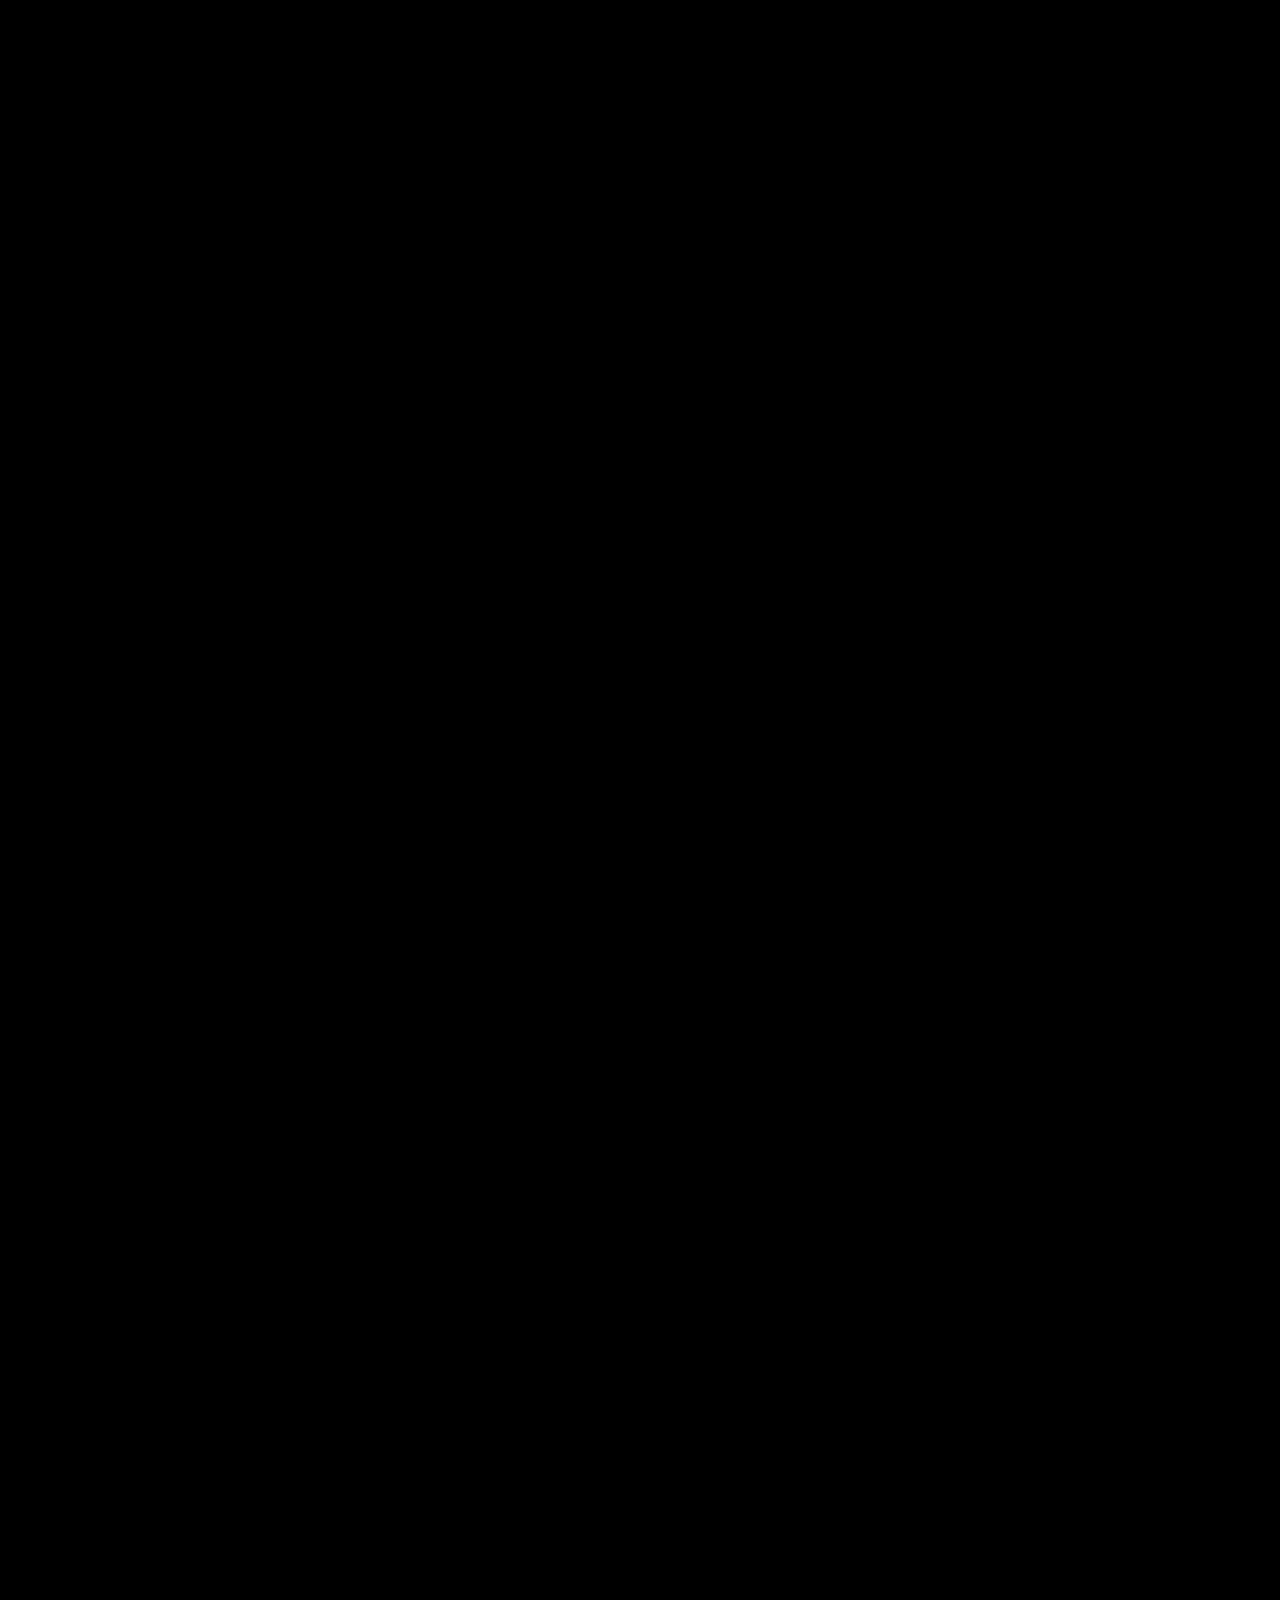
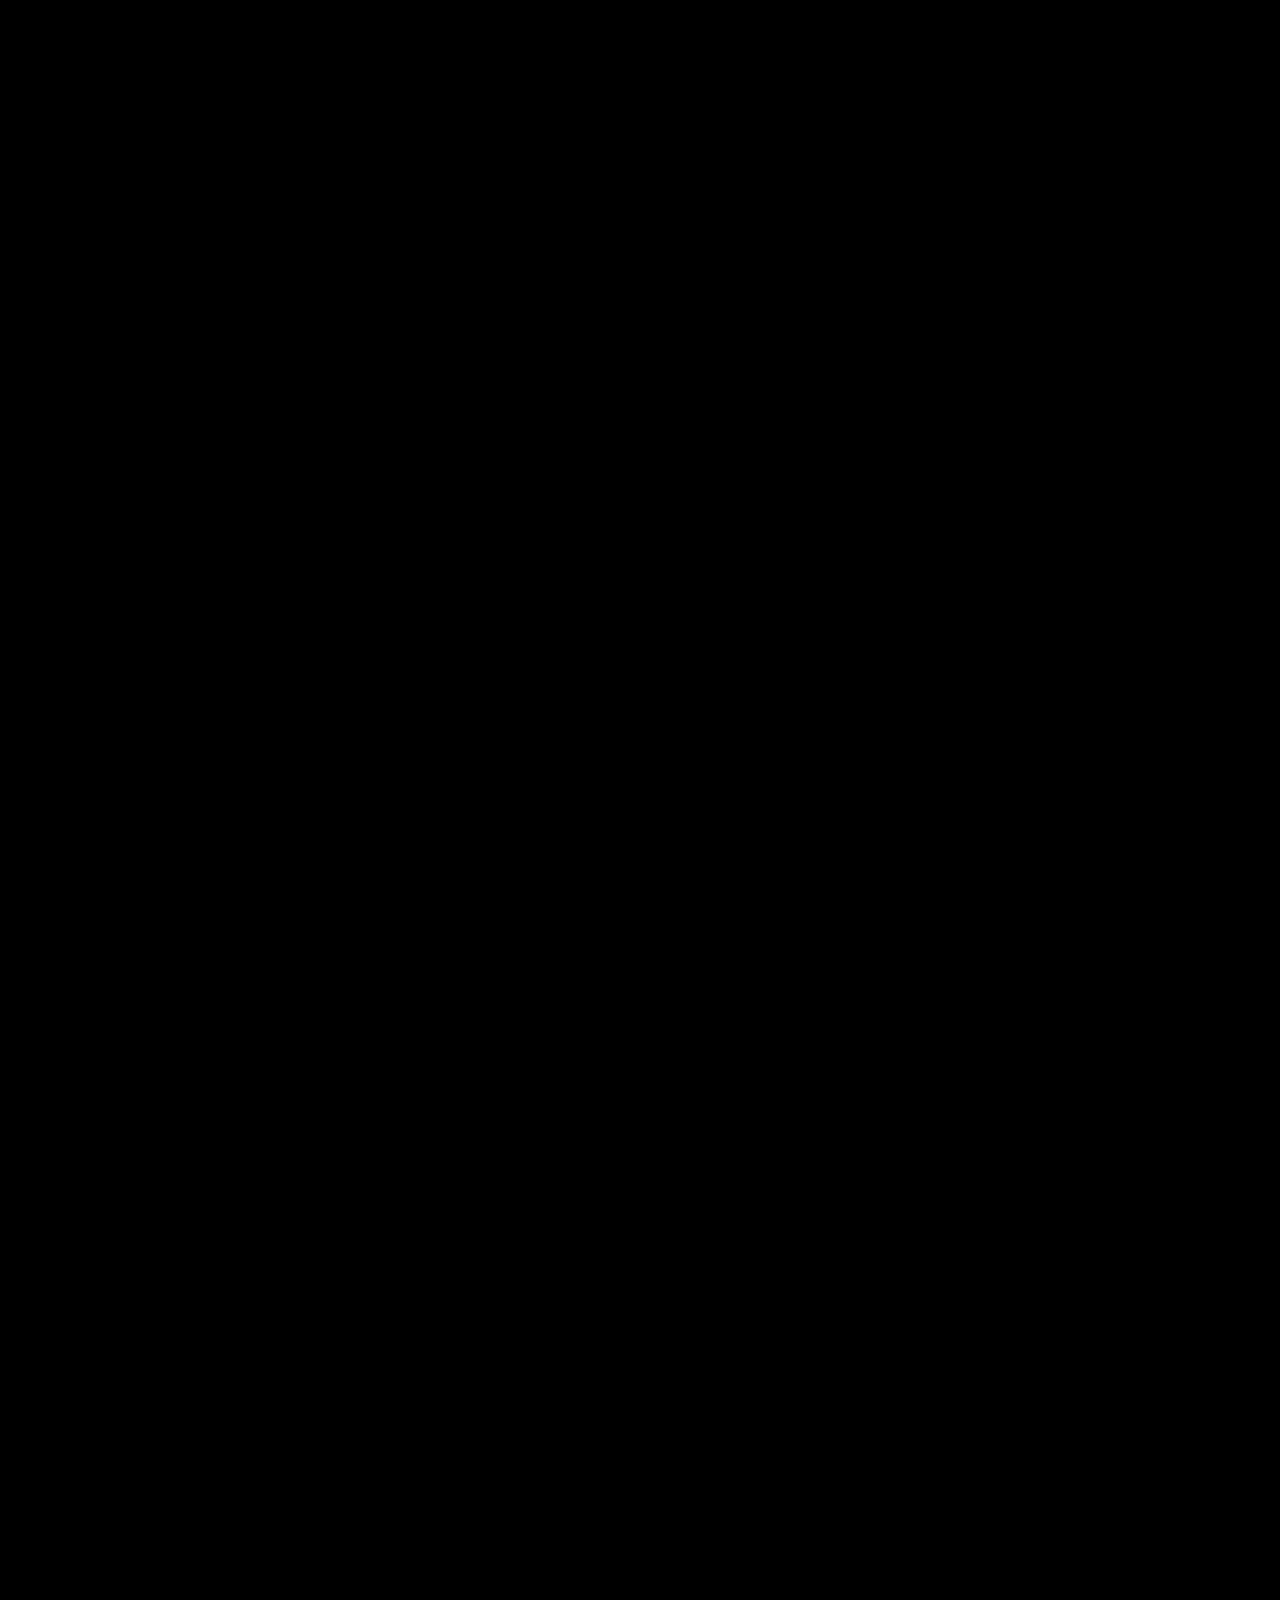
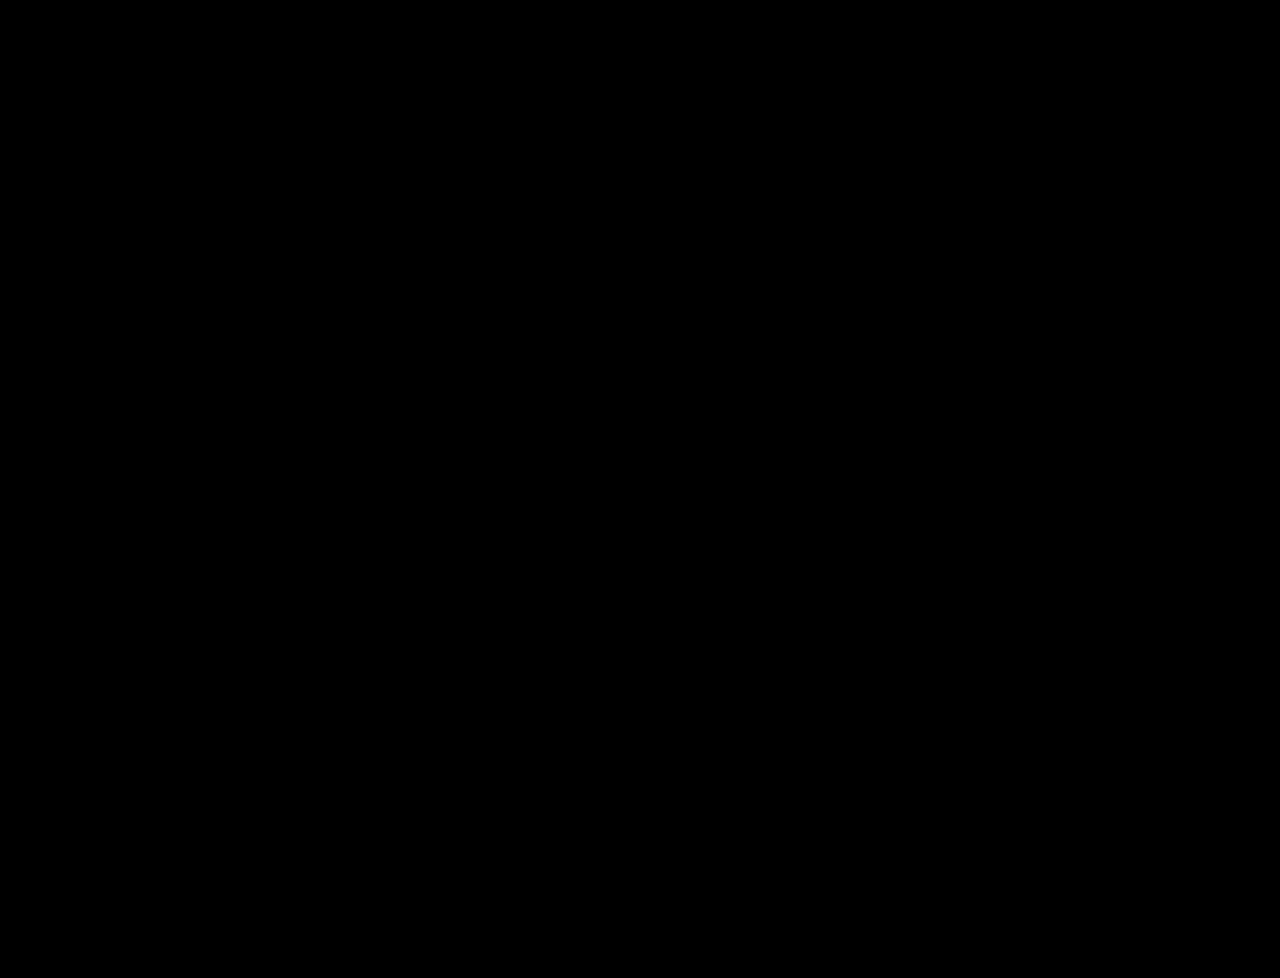
<file: valentine/index.html>
<!DOCTYPE html>
<html>

<head>
   <link rel="stylesheet" type="text/css" href="index.css" />
   <link href="https://fonts.googleapis.com/css2?family=New+Tegomin&display=swap" rel="stylesheet">
   <link href="https://fonts.googleapis.com/css2?family=Princess+Sofia&display=swap" rel="stylesheet">
   <link href="https://fonts.googleapis.com/css2?family=Klee+One&display=swap" rel="stylesheet">
   <script src="https://ajax.googleapis.com/ajax/libs/jquery/1.11.1/jquery.min.js"></script>
   <title>___ _________ ____</title>
</head>

<body>
   <div id="contents">
      <div id="contentn" class="contents">
         <div class="wrap">
            <div class="text-box">
               <h3><span class="newtegomin">「山田事件也」</span><span class="princess_sofia"> <span class="chocolate">valentine</span> story</span></h3>
               <div class="wrap load-up scroll-up">
                  <h1 class="invisible"><span class="princess_sofia">The <span class="chocolate invisible">Chocolate</span> Code</span></h1><br>
                  <div class="invisible">どこが変わったでしょう。この文章以外に3つ見つけてね。</div>
                  <p class="exp">
                     これは、バレンタインのとある不思議な経験を書いたものだ。<br />
                     <div class="invisible">バレンタインに<a href="a leaf/" id="hidden" class="invisible">隠された</a>問題、置き手紙を追う冒険、驚きの結末…。</div><br />
                     怒涛のように過ぎていった2日間を描く。<br>
                     事実を元に書いていくから、読み物としては面白くないかもしれないが、そこは勘弁してほしい。<br />
                  </p>
               </div>
               <h2 class="scroll-up">一日目</h2>
               <div class="pad400"></div>
               <div class="scroll-up">
                  <p>
                     その日、俺はいつもより早く学校についた。<br />
                     早くとは言っても遅刻すら日常的になっている俺だから、教室に入ったときには既に大プレゼント交換会が始まっていた。<br />
                     まあ、バレンタインだから当然で、なにか特別に注意するところではない。<br />
                     でも、なにか違和感があった。<br />
                  </p>
               </div>
               <div class="pad300"></div>
            </div>
            <div class="scroll-up">
               <p>
                  そう、それは、机の上に白い箱が置かれていたんだ。<br />
                  勿論、初めは目を疑ったさ。<br />
                  でも、頬をつねっても痛かった。<br />
                  つまり、現実ってことだ。<br />
               </p>
            </div>
            <div class="pad200"></div>
            <div class="scroll-up">
               <p>
                  非リア充なら、この状況で喜ばないやつはそうそういないだろう。<br />
                  俺か？そりゃあ喜んださ。<br />
                  生まれてこの方、家族からさえもらったことはなかったんだ。<br />
                  その時の喜びは格別だった。<br />
               </p>
            </div>
            <div class="pad400"></div>
            <div class="scroll-up">
               <p>
                  それだからか、注意深さで有名なこの俺でもそのチョコレートが市販の物を詰めただけとはこの時、一切思わなかった。<br />
               </p>
            </div>
            <div class="pad300"></div>
            <div class="scroll-up">
               <p>
                  さて、その日の昼休み、俺は南條から手紙を受け取った。<br />
                  それにはたった一言、「放課後、体育館の裏にて」と書かれていた。<br />
                  俺は誰かから恨みを買うようなことをした覚えはないし、そもそも差出人が書かれていないのが奇妙に感じた。<br />
                  でも、南條にいくら聞いても、誰からかというのは、一向に分からなかった。<br />
               </p>
            </div>
            <div class="pad400"></div>
            <div class="scroll-up">
               <p>
                  そして、放課後、俺は体育館の裏に行った。<br />
                  手紙まで渡してくるのだろうからすぐ来るんだろうと思ったが、待てど暮らせど来る気配はまったくない。<br />
                  待っている時間があまりにも暇で、俺は、今日もらったチョコレートを食べようと箱を出した。<br />
                  一つ箱から出して、口に入れたその時、上からなにか落ちて来て、頭に当たった感覚がした。<br />
                  と、同時に口の中に強い刺激を感じた。<br />
                  そう、チョコレートが辛かったのだ。<br />
                  俺は反射的に口から吐いて出していた。<br />
                  そして、水を飲んで、落ち着こうと落ちてきた手紙を拾い上げた。<br />
               </p>
            </div>
            <div class="pad200"></div>
            <div class="scroll-up">
               <p>
                  それから俺は手紙を読み始めた訳だが、それを読んで俺は愕然とした。<br />
                  なんと、なんと、さっきのチョコレートは、俺を好きな人がくれたものではなかったのだ。<br />
                  このチョコレートは暗号になっていて、それを解けということらしい。<br />
                  一応下に図は貼っておくから、皆も解いてほしい。<br />
                  <br />
               </p>
            </div>
            <div class="pad200"></div>
            <div class="scroll-up">
               <p>
                  チョコレートの箱
               </p>
               <canvas height="400px" width="400px"></canvas>
            </div>
            <div class="pad200"></div>
            <div class="scroll-up">
               <p>
                  手紙の図
               </p>
               <canvas height="400px" width="400px"></canvas>
            </div>
            <div class="pad400"></div>
            <div class="scroll-up box">
               <p>
                  ↑上へ戻ってね
               </p>
            </div>
         </div>
      </div>
   </div>
   <script src="index.js"></script>
   <script src="canvas.js"></script>
</body>

</html>
</file>
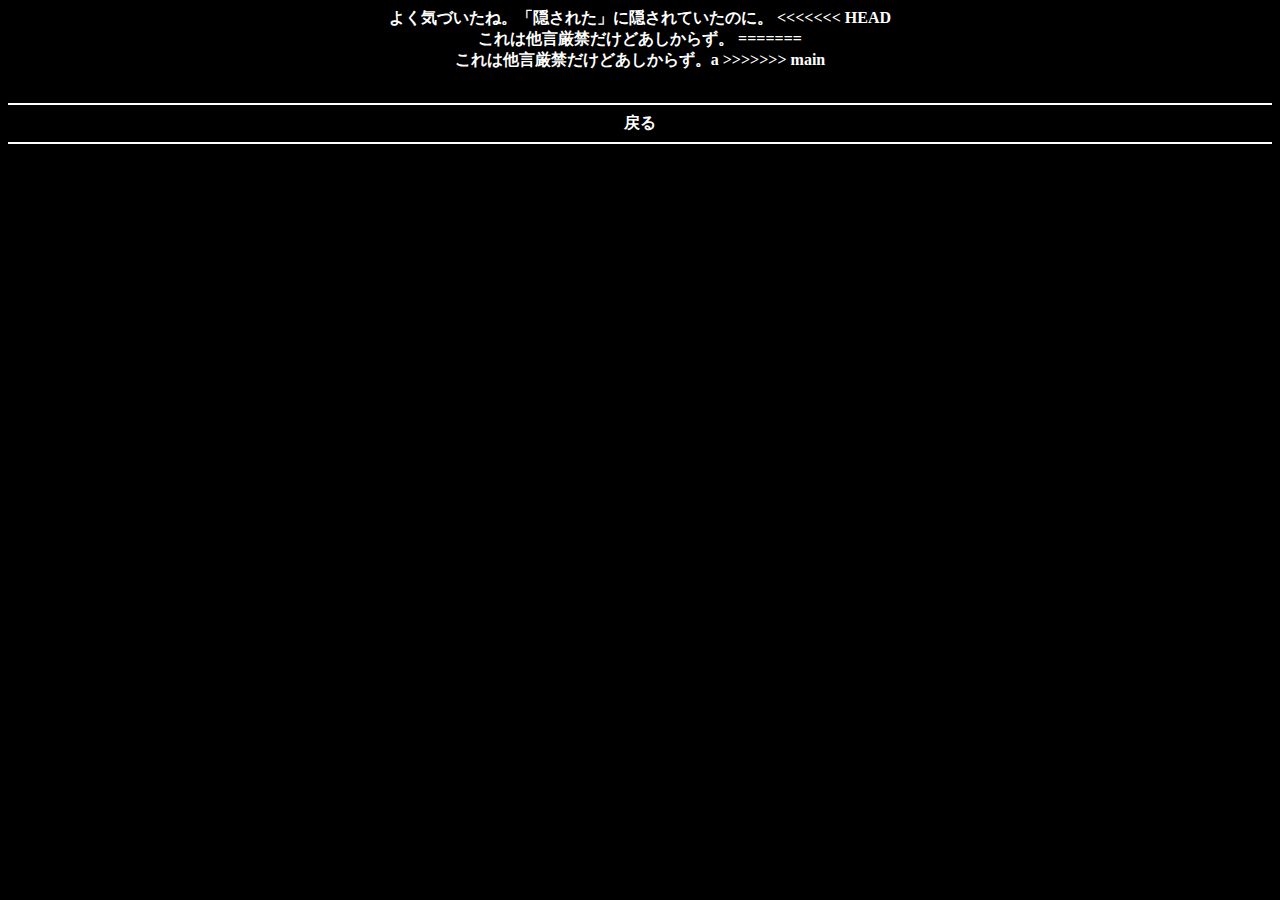
<file: valentine/a leaf/index.html>
<!DOCTYPE html>
<html>
  <head>
    <meta name="viewport" content="width=device-width,initial-scale=1" />
    <link rel="stylesheet" type="text/css" href="../index.css" />
  </head>

  <body>
    <div>
      よく気づいたね。「隠された」に隠されていたのに。
<<<<<<< HEAD
      <br />これは他言厳禁だけどあしからず。
=======
      <br />これは他言厳禁だけどあしからず。a
>>>>>>> main
      <div onclick="history.back()" class="box">戻る</div>
    </div>
  </body>
</html>
</file>
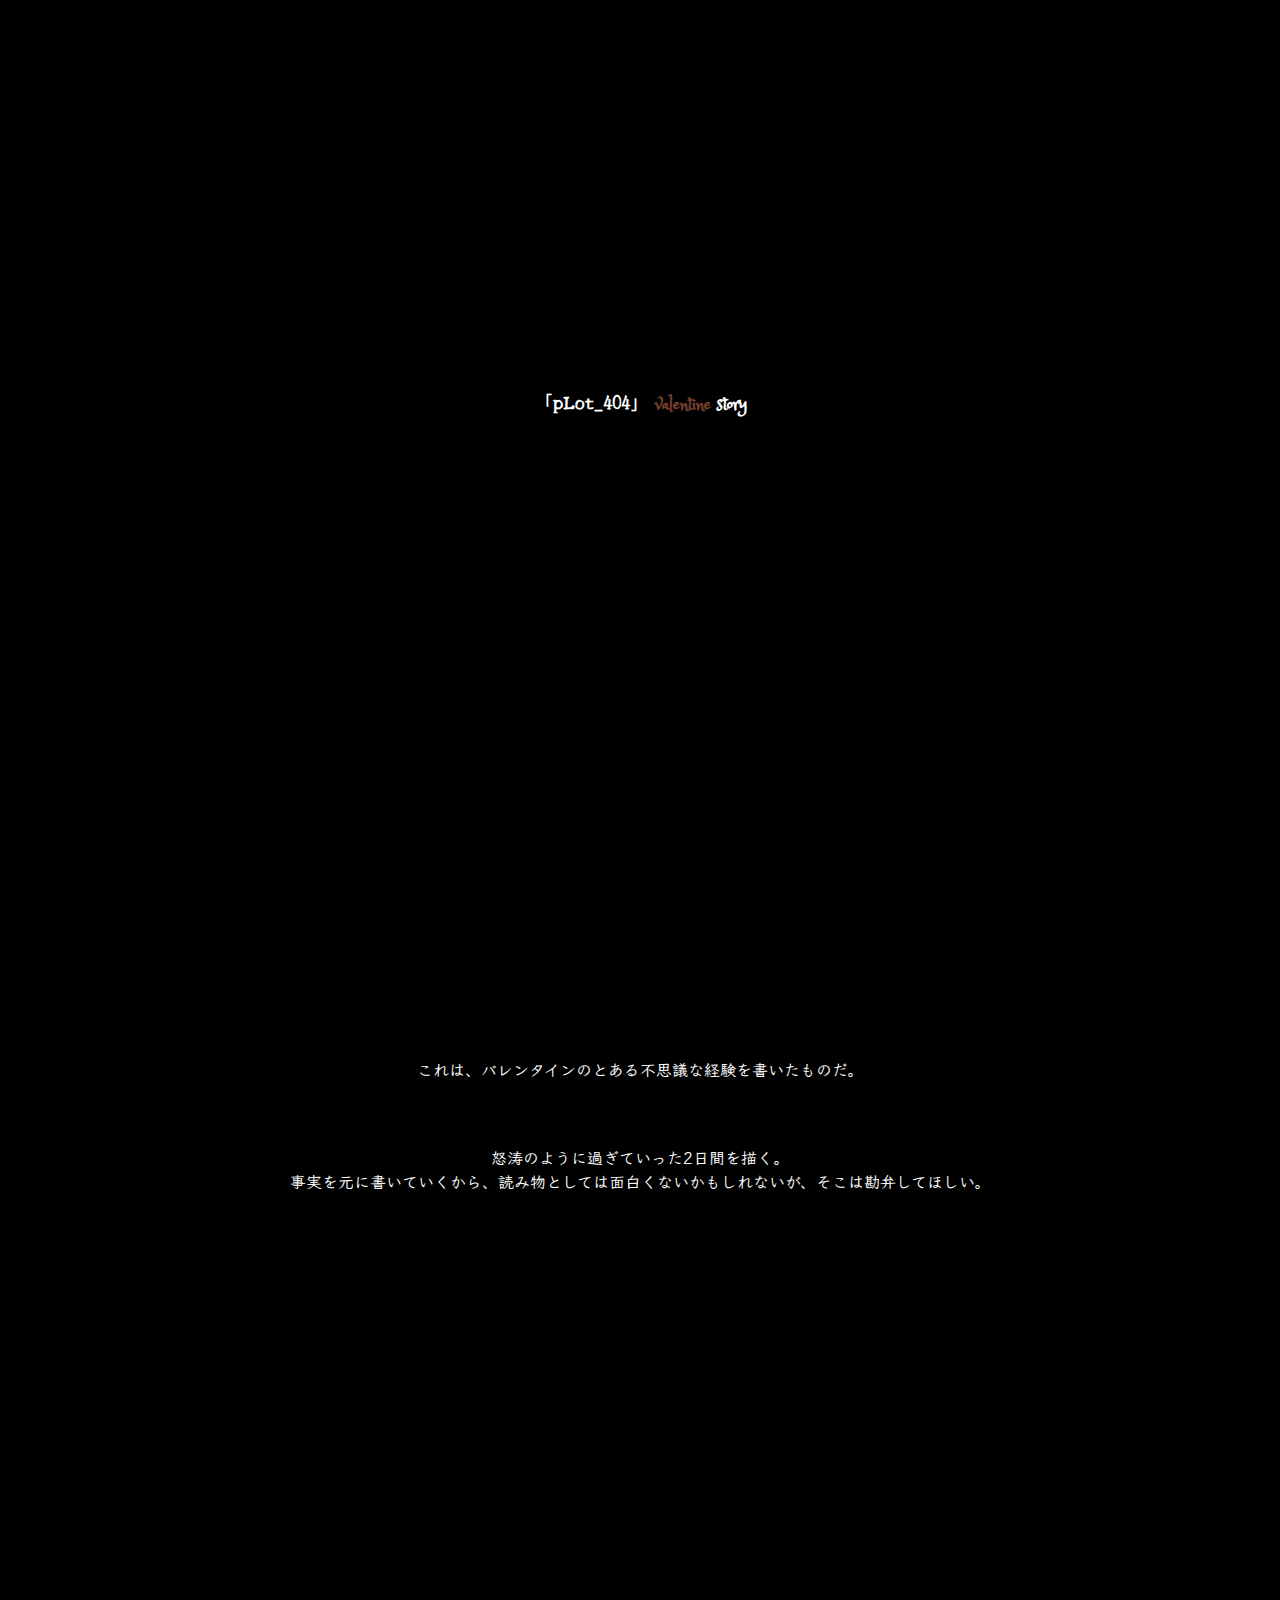
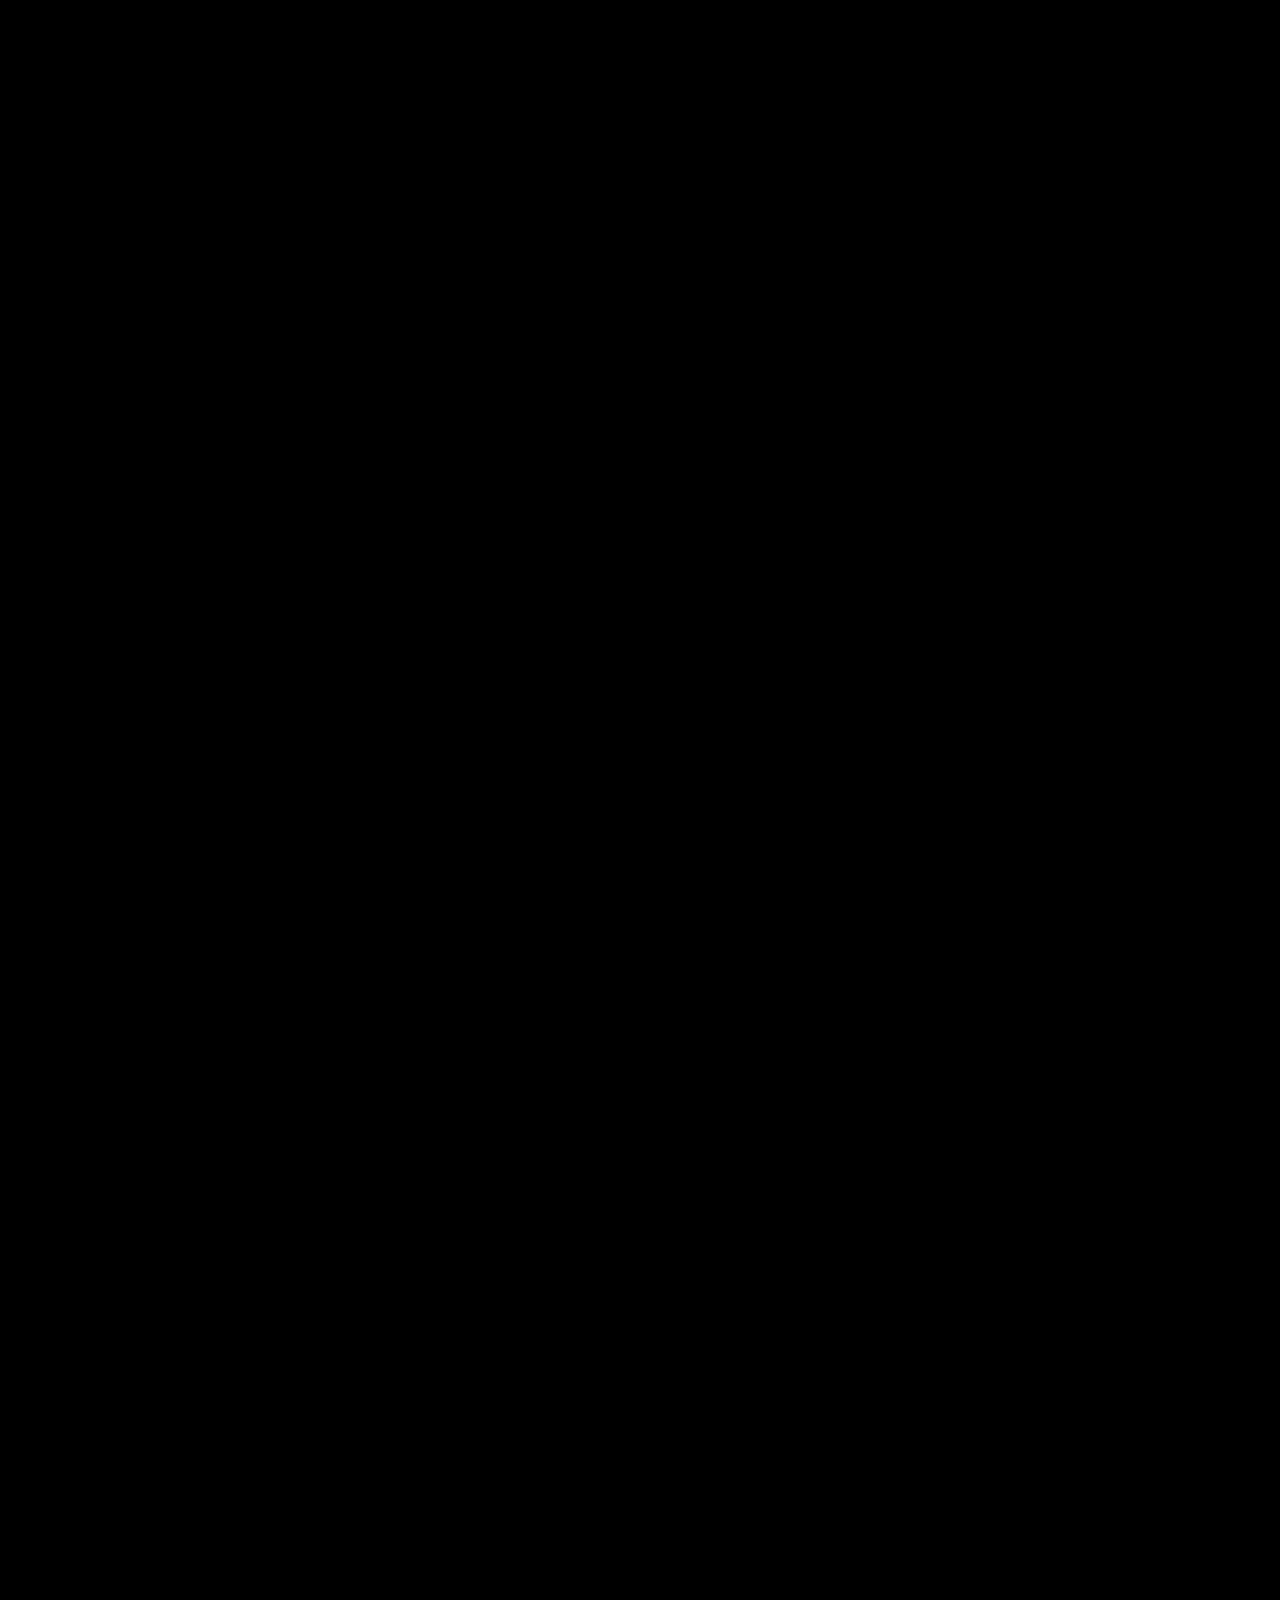
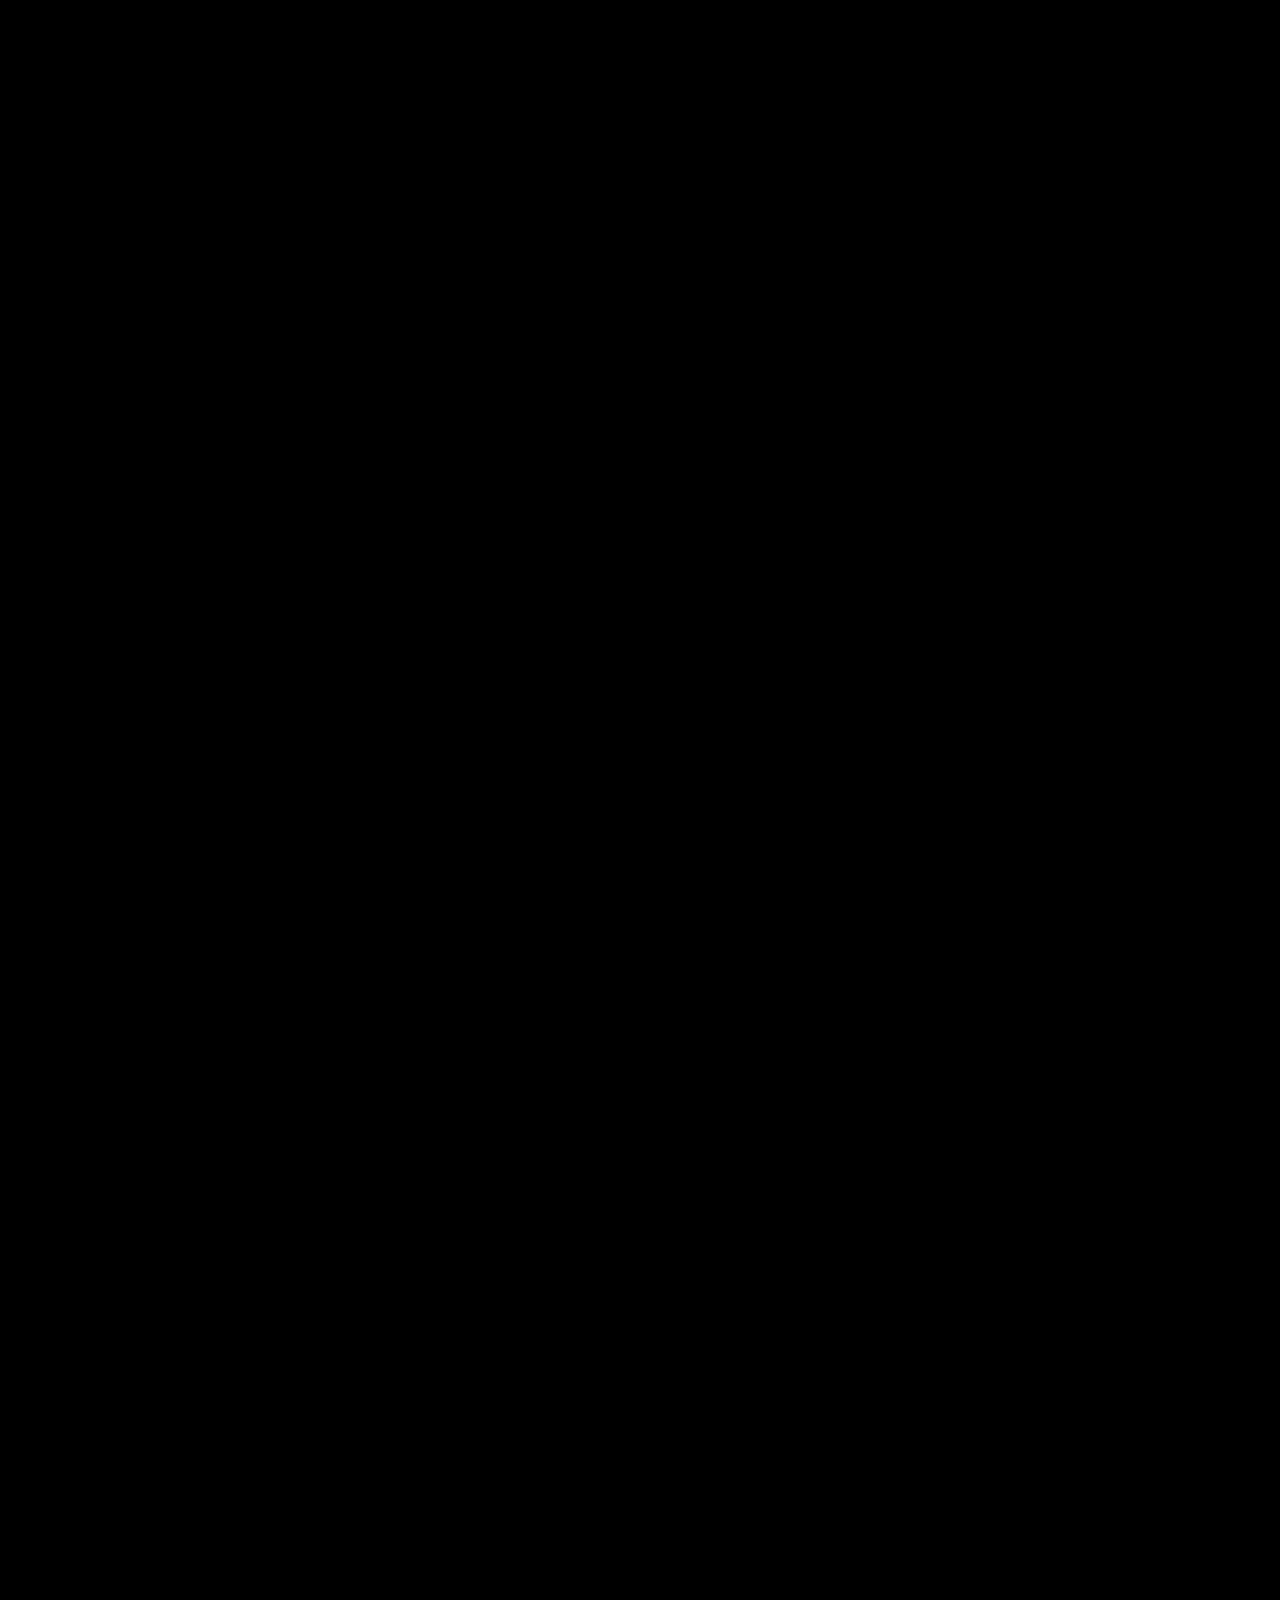
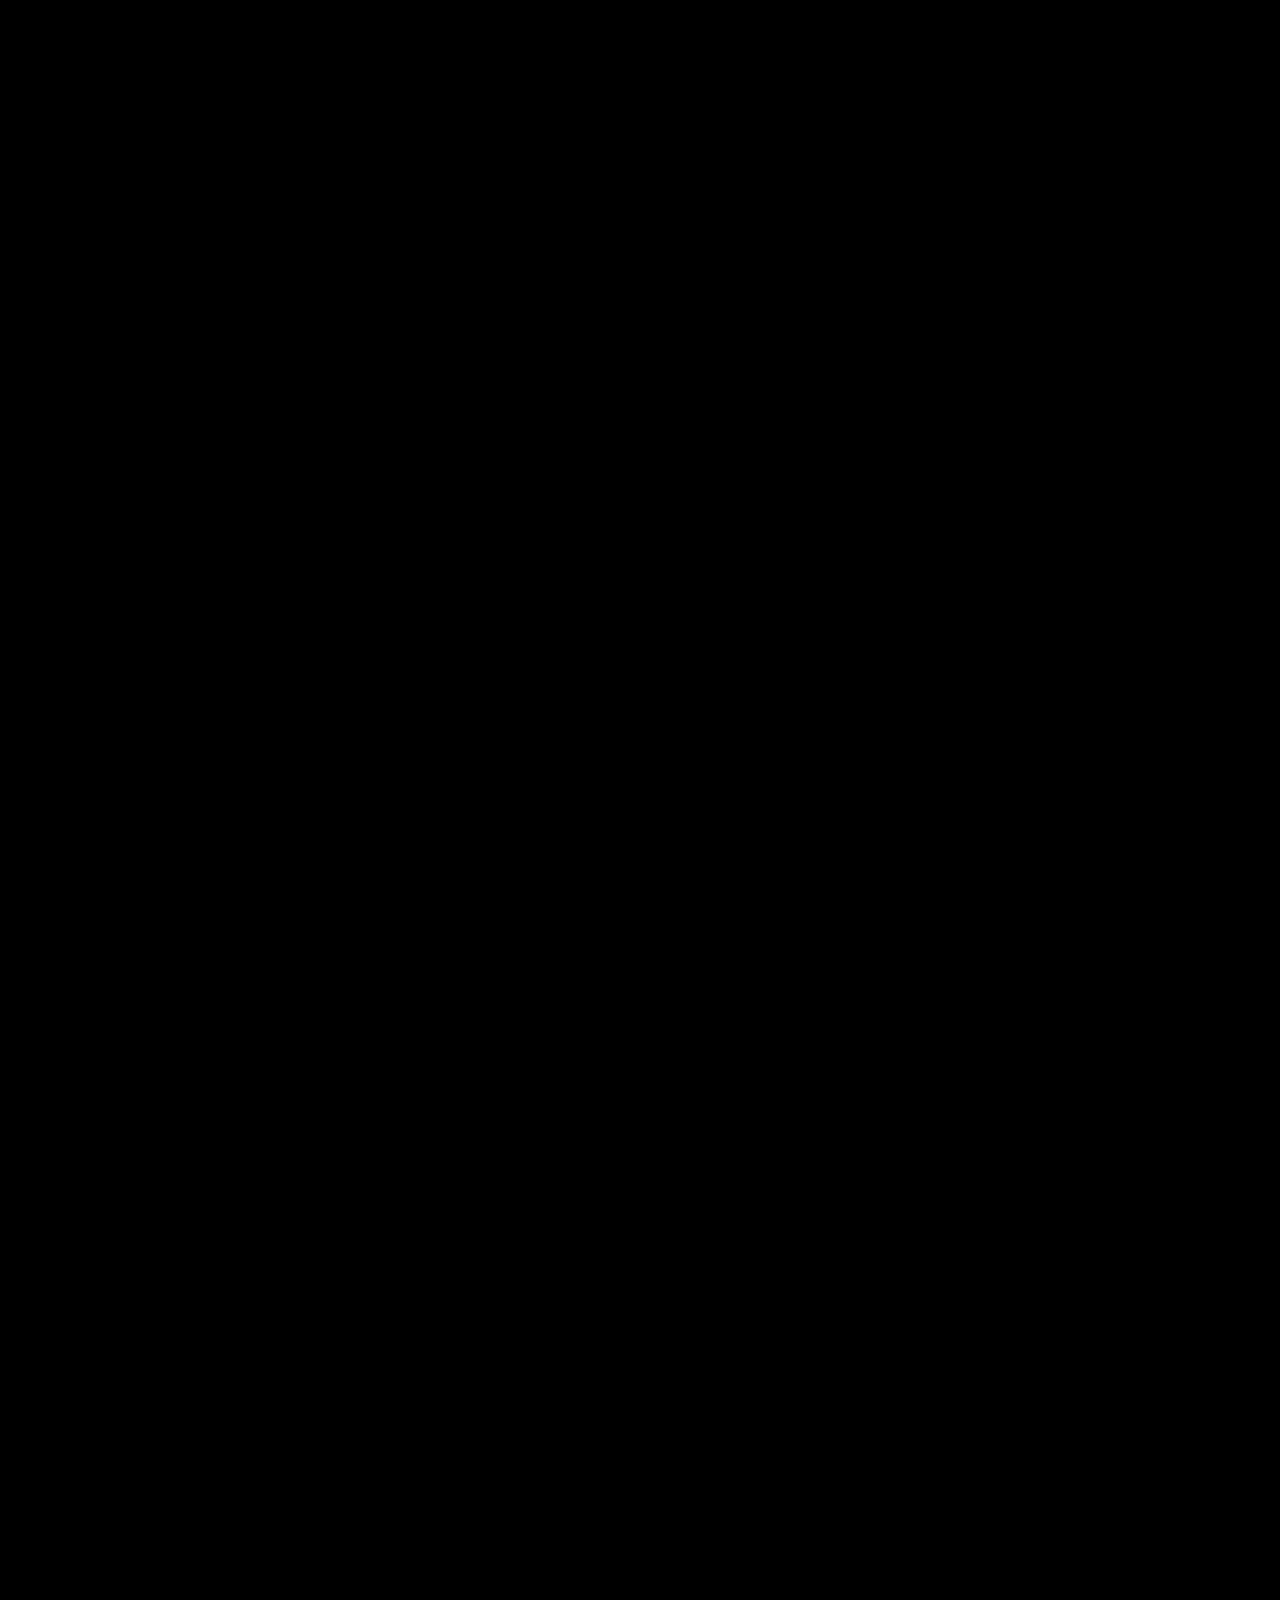
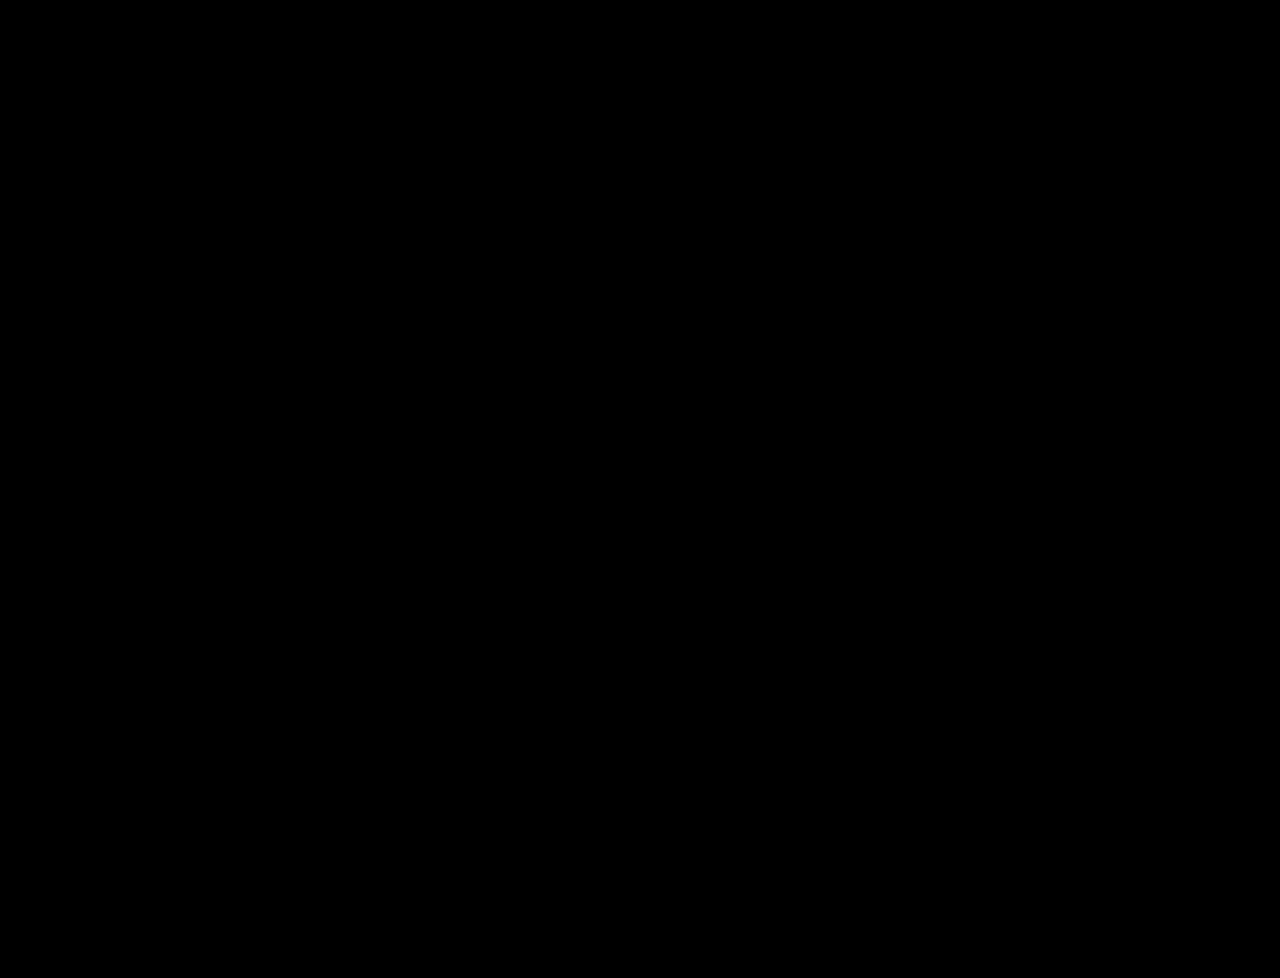
<file: valentine/day 1/index.html>
<!DOCTYPE html>
<html>

<head>
   <meta charset="utf-8" />
<!--    <meta name="viewport" content="width=device-width,initial-scale=1" /> -->
   <link rel="stylesheet" type="text/css" href="../index.css" />
   <link href="https://fonts.googleapis.com/css2?family=New+Tegomin&display=swap" rel="stylesheet">
   <link href="https://fonts.googleapis.com/css2?family=Princess+Sofia&display=swap" rel="stylesheet">
   <link href="https://fonts.googleapis.com/css2?family=Klee+One&display=swap" rel="stylesheet">
   <script src="https://ajax.googleapis.com/ajax/libs/jquery/1.11.1/jquery.min.js"></script>
   <title>___ _________ ____</title>
</head>

<body>
   <div id="contents">
      <div class="contents">
         <div class="wrap">
            <div class="text-box">
               <h3><span class="newtegomin">「pLot_404」</span><span class="princess_sofia"> <span class="chocolate">valentine</span> story</span></h3>
               <div class="wrap load-up scroll-up">
                  <h1 class="invisible"><span class="princess_sofia">The <span class="chocolate invisible">Chocolate</span> Code</span></h1><br>
                  <div class="invisible">どこが変わったでしょう。この文章以外に3つ見つけてね。</div>
                  <p class="exp">
                     これは、バレンタインのとある不思議な経験を書いたものだ。<br />
                     <div class="invisible">バレンタインに<a href="../a leaf/" id="hidden" class="invisible">隠された</a>問題、置き手紙を追う冒険、驚きの結末…。</div><br />
                     怒涛のように過ぎていった2日間を描く。<br>
                     事実を元に書いていくから、読み物としては面白くないかもしれないが、そこは勘弁してほしい。<br />
                  </p>
               </div>
               <h2 class="scroll-up">一日目</h2>
               <div class="pad400"></div>
               <div class="scroll-up">
                  <p>
                     その日、俺はいつもより早く学校についた。<br />
                     早くとは言っても遅刻すら日常的になっている俺だから、教室に入ったときには既に大プレゼント交換会が始まっていた。<br />
                     まあ、バレンタインだから当然で、なにか特別に注意するところではない。<br />
                     でも、なにか違和感があった。<br />
                  </p>
               </div>
               <div class="pad300"></div>
            </div>
            <div class="scroll-up">
               <p>
                  そう、それは、机の上に白い箱が置かれていたんだ。<br />
                  勿論、初めは目を疑ったさ。<br />
                  でも、頬をつねっても痛かった。<br />
                  つまり、現実ってことだ。<br />
               </p>
            </div>
            <div class="pad200"></div>
            <div class="scroll-up">
               <p>
                  非リア充なら、この状況で喜ばないやつはそうそういないだろう。<br />
                  俺か？そりゃあ喜んださ。<br />
                  生まれてこの方、家族からさえもらったことはなかったんだ。<br />
                  その時の喜びは格別だった。<br />
               </p>
            </div>
            <div class="pad400"></div>
            <div class="scroll-up">
               <p>
                  それだからか、注意深さで有名なこの俺でもそのチョコレートが市販の物を詰めただけとはこの時、一切思わなかった。<br />
               </p>
            </div>
            <div class="pad300"></div>
            <div class="scroll-up">
               <p>
                  さて、その日の昼休み、俺は南條から手紙を受け取った。<br />
                  それにはたった一言、「放課後、体育館の裏にて」と書かれていた。<br />
                  俺は誰かから恨みを買うようなことをした覚えはないし、そもそも差出人が書かれていないのが奇妙に感じた。<br />
                  でも、南條にいくら聞いても、誰からかというのは、一向に分からなかった。<br />
               </p>
            </div>
            <div class="pad400"></div>
            <div class="scroll-up">
               <p>
                  そして、放課後、俺は体育館の裏に行った。<br />
                  手紙まで渡してくるのだろうからすぐ来るんだろうと思ったが、待てど暮らせど来る気配はまったくない。<br />
                  待っている時間があまりにも暇で、俺は、今日もらったチョコレートを食べようと箱を出した。<br />
                  一つ箱から出して、口に入れたその時、上からなにか落ちて来て、頭に当たった感覚がした。<br />
                  と、同時に口の中に強い刺激を感じた。<br />
                  そう、チョコレートが辛かったのだ。<br />
                  俺は反射的に口から吐いて出していた。<br />
                  そして、水を飲んで、落ち着こうと落ちてきた手紙を拾い上げた。<br />
               </p>
            </div>
            <div class="pad200"></div>
            <div class="scroll-up">
               <p>
                  それから俺は手紙を読み始めた訳だが、それを読んで俺は愕然とした。<br />
                  なんと、なんと、さっきのチョコレートは、俺を好きな人がくれたものではなかったのだ。<br />
                  このチョコレートは暗号になっていて、それを解けということらしい。<br />
                  一応下に図は貼っておくから、皆も解いてほしい。<br />
                  <br />
               </p>
            </div>
            <div class="pad200"></div>
            <div class="scroll-up">
               <p>
                  チョコレートの箱
               </p>
               <canvas height="400px" width="400px"></canvas>
            </div>
            <div class="pad200"></div>
            <div class="scroll-up">
               <p>
                  手紙の図
               </p>
               <canvas height="400px" width="400px"></canvas>
            </div>
            <div class="pad400"></div>
            <div class="scroll-up box">
               <p>
                  ↑上へ戻ってね
               </p>
            </div>
         </div>
      </div>
   </div>
   <script src="../index.js"></script>
   <script src="canvas.js"></script>
</body>

</html>
</file>
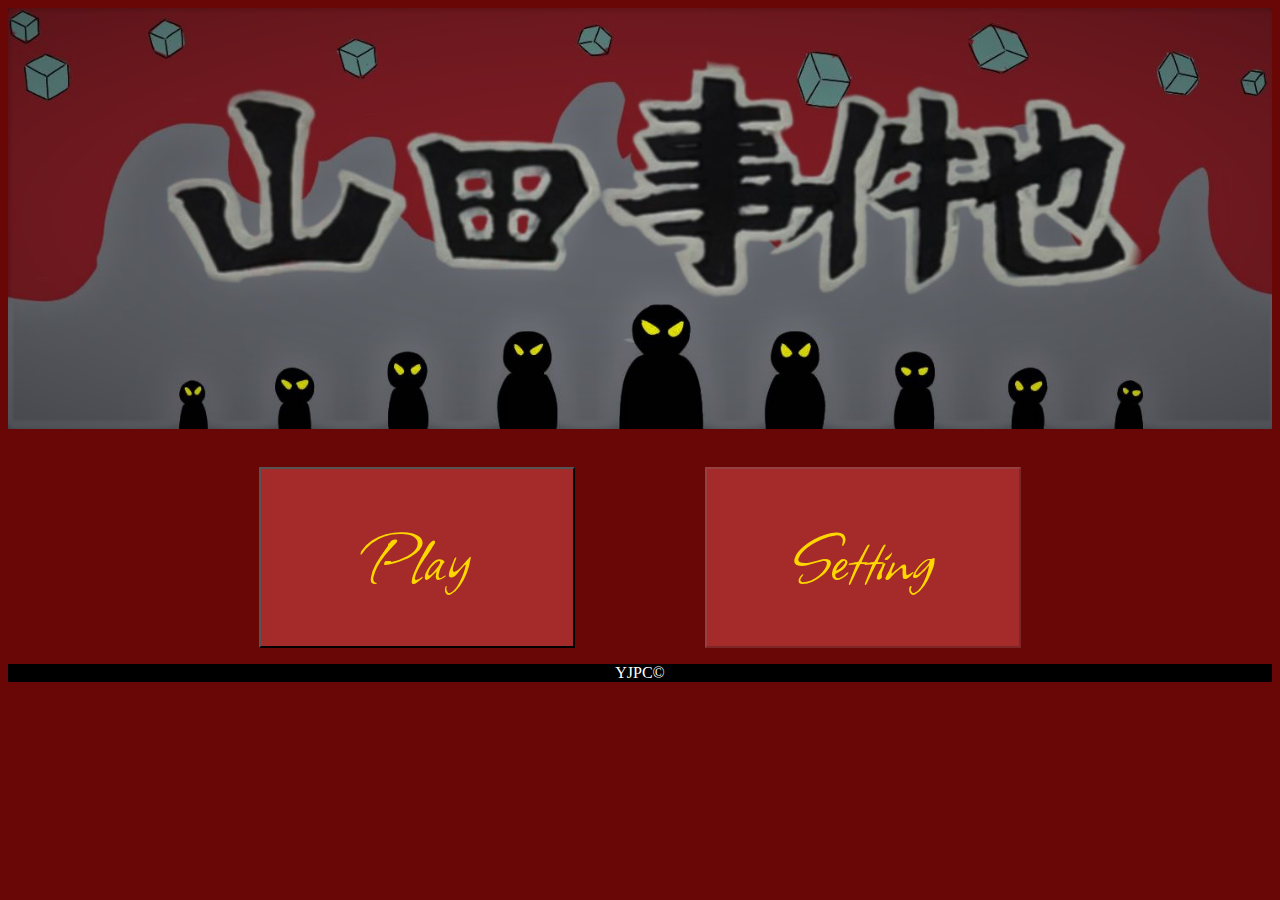
<file: app.html>
<!DOCTYPE html>
<html lang="ja">
<head>
    <meta charset="UTF-8">
    <meta name="viewport" content="width=device-width,initial-scale=1">
    <title>スタートメニュー</title>
    <script src="https://ajax.googleapis.com/ajax/libs/jquery/1.11.1/jquery.min.js"></script>
    <link rel="shortcut icon" href="img/favicon.ico" type="image/vnd.microsoft.icon">
    <link rel="manifest" href="/manifest.json">
    <link type="text/css" rel="stylesheet" href="app.css">
    <link rel="preconnect" href="https://fonts.googleapis.com">
    <link rel="preconnect" href="https://fonts.gstatic.com" crossorigin>
    <link href="https://fonts.googleapis.com/css2?family=Allison&display=swap" rel="stylesheet">
    <script>
        //Service Worker入れてPWA化
        if('serviceWorker' in navigator){
            navigator.serviceWorker.register('sw.js').then(function(){
                console.log("Service Worker is registered!!");
            });
        }
    </script>
</head>
<body>
    <div id="main">
    </div>
    <footer><p>YJPC©</p></footer>
    <script src="app.js"></script>
</body>
</html>
</file>
<file: index.css>
body{
    text-align: center;
    background-color: #000;
    font-family: 'Klee One', cursive;
}
h1{
    color: #ddd;
    font-family: 'New Tegomin', serif;
}
h2,h3{
    font-family: 'Princess Sofia', cursive;
}
.tdtxt{
    font-size: 10px;
}
p{
    text-align: left;
}

header img{
    width: 100%;
}

a:link{
    color:#fff;
}

a:visited{
    color:#ccc;
}

@media screen and (max-width:500px){
    body{
        color: rgb(153, 153, 153);
    }
    h1{
        font-size: 38px;
    }
    h2{
        font-size: 30px;
    }
    p{
        padding-left: 5%;
        padding-right: 5%;
    }
}

@media screen and (min-width:501px) {
    body{
        color: rgb(211, 209, 209);
    }
    .body{
        box-shadow: 0 20px 40px 0 rgba(164, 147, 238, 0.548);
        margin-right: 10%;
        margin-left: 10%;
        background-color: rgba(245, 244, 244, 0.219);
    }
    .block{
        box-shadow: 0 10px 10px 0 rgba(109, 100, 148, 0.349);
    }
    h1{
        font-size: 64px;
    }
    h2{
        font-size: 40px;
    }
    h3{
        font-size: 30px;
    }
    p{
        padding-left: 10%;
        padding-right: 10%;
        font-size: large;
    }
}
</file>
<file: oboro/style.css>
@media screen and (max-width:500px){
    .pc{
        display: none;
    }
    .sp{
        display: block;
    }
    .exp{
        font-size: 70%;
    }
    .scroll-up{
        font-size:80%;
    }
    button{
        height: 250px;
    }
}

@media screen and (min-width:501px){
    h1{
        font-size: 64px;
    }
    .sp{
        display: none;
    }
    .pc{
        display: block;
    }
    button{
        height: 500px;
    }
}

body{
    background-color: #000;
    color: rgb(255, 255, 255);
    text-align: center;
    font-family: 'Klee One', cursive;
    font-weight: bold;
}

h1{
    font-family: 'New Tegomin', serif;
}

/*スクロールアニメーション*/
.scroll-up{
    opacity: 0;
    transform: translateY(200px)/*スクロールアップする距離*/;
    transition: all 1s/*処理にかかる時間*/;
}
.scroll-up.done{
    opacity : 1;
    transform : translate(0, 0);
}
.scroll-appear{
    opacity: 0;
    transform: translateY(100px)/*スクロールアップする距離*/;
    transition: all 0s/*処理にかかる時間*/;
}
.load-up{
    opacity: 0;
    transform: translateY(100px)/*スクロールアップする距離*/;
    transition: all 2s/*処理にかかる時間*/;
}
.load-up.done{
    opacity : 1;
    transform : translate(0, 0);
}

.its{
    width:100%;
}

/*背景変更*/
/* init */
.background {
    top: 0;
    left: 0;
    right: 0;
    height: 100%;
    position: fixed;
    background-position: center center;
    opacity: 0;
    background-size: contain;
    background-repeat: no-repeat;
    transition: all 0.5s ease 0s;
}
.show .background {
    opacity: 1;
}
.contents .wrap {
    padding: 40vh 0 60vh;
    position: relative;
    z-index: 2;
}
/* design*/
#content01_bg {background-image: url(img/seen1.png);}
#content02_bg {background-image: url(img/seen2.png);}
#content03_bg {background-image: url(img/seen3.png);}
#content04_bg {background-image: url(img/seen4.png);}
#contentn_bg{background-image: url(img/canvas.png);}

.text-box {
    text-align: center;
    font-family: 'Klee One', cursive;
    font-size:100%;
    font-weight: bold;
}

.box{
    margin:2em 0;
    position: relative;
    padding: 0.5em 1.5em;
    border-top: solid 2px rgb(255, 255, 255);
    border-bottom: solid 2px rgb(255, 255, 255);
}
.box:before, .box:after{
    content: '';
    position: absolute;
    top: -10px;
    width: 2px;
    height: -webkit-calc(100% + 20px);
    height: calc(100% + 20px);
    background-color: rgb(255, 255, 255);
}
.box:before {left: 10px;}
.box:after {right: 10px;}
.box p {
    margin: 0; 
    padding: 0;
}

footer{
    color:#000;
}
</file>
<file: phantom/style.css>
@media screen and (max-width: 500px) {
  .pc {
    display: none;
  }
  .sp {
    display: block;
  }
  .exp {
    font-size: 70%;
  }
  .scroll-up {
    font-size: 80%;
  }
  button {
    height: 250px;
  }
}

@media screen and (min-width: 501px) {
  h1 {
    font-size: 64px;
  }
  .sp {
    display: none;
  }
  .pc {
    display: block;
  }
  button {
    height: 500px;
  }
}

body {
  background-color: #000;
  color: rgb(255, 255, 255);
  text-align: center;
  font-family: "Klee One", cursive;
  font-weight: bold;
}

h1 {
  font-family: "New Tegomin", serif;
}

/*スクロールアニメーション*/
.scroll-up {
  opacity: 0;
  transform: translateY(200px) /*スクロールアップする距離*/;
  transition: all 0.8s /*処理にかかる時間*/;
  padding-top: 5vh;
}
.scroll-up.done {
  opacity: 1;
  transform: translate(0, 0);
  padding-top: 5vh;
}
.scroll-appear {
  opacity: 0;
  transform: translateY(100px) /*スクロールアップする距離*/;
  transition: all 0s /*処理にかかる時間*/;
  padding-top: 5vh;
  padding-bottom: 25vh;
}
.scroll-done {
  opacity: 1;
  transform: translate(0, 0);
  padding-top: 5vh;
  padding-bottom: 25vh;
}
.load-up {
  opacity: 0;
  transform: translateY(100px) /*スクロールアップする距離*/;
  transition: all 2s /*処理にかかる時間*/;
}
.load-up.done {
  opacity: 1;
  transform: translate(0, 0);
}

.its {
  width: 100%;
}

/*背景変更*/
/* init */
.background {
  top: 0;
  left: 0;
  right: 0;
  height: 100%;
  position: fixed;
  background-position: center center;
  opacity: 0;
  background-size: contain;
  background-repeat: no-repeat;
  transition: all 0.5s ease 0s;
}
.show .background {
  opacity: 1;
}
.contents .wrap {
  /* padding: 40vh 0 60vh; */
  position: relative;
  z-index: 2;
}
/* design*/
#content01_bg {
  background-image: url(img/seen1.png);
}
#content02_bg {
  background-image: url(img/seen2.png);
}
#content03_bg {
  background-image: url(img/seen3.png);
}
#content04_bg {
  background-image: url(img/seen4.png);
}
#contentn_bg {
  background-image: url(img/canvas.png);
}

.text-box {
  text-align: center;
  font-family: "Klee One", cursive;
  font-size: 100%;
  font-weight: bold;
}

.box {
  margin: 2em 0;
  position: relative;
  padding: 0.5em 1.5em;
  border-top: solid 2px rgb(255, 255, 255);
  border-bottom: solid 2px rgb(255, 255, 255);
}
.box:before,
.box:after {
  content: "";
  position: absolute;
  top: -10px;
  width: 2px;
  height: -webkit-calc(100% + 20px);
  height: calc(100% + 20px);
  background-color: rgb(255, 255, 255);
}
.box:before {
  left: 10px;
}
.box:after {
  right: 10px;
}
.box p {
  margin: 0;
  padding: 0;
}

#fiction {
  margin: 0;
  padding: 0;
}

hr {
  margin: 20vh;
  z-index: 100;
  position: relative;
}

#chakusin {
  display: none;
  position: fixed;
  top: 0;
  z-index: 5;
  padding-bottom: 10vh;
  margin: auto;
  width: 100%;
}

#break {
  display: none;
  position: fixed;
  top: 10vh;
  z-index: 5;
  padding-bottom: 10vh;
  margin: auto;
  width: 100%;
}

.break {
    padding-bottom: 20vh;
}
.chakusin {
    padding-bottom: 20vh;
}
</file>
<file: valentine/index.css>
@media screen and (max-width:500px) {
    .exp {
        font-size: 70%;
    }

    .scroll-up {
        font-size: 80%;
    }
}

@media screen and (min-width:501px) {
    h1 {
        font-size: 64px;
    }
}

body {
    background-color: #000;
    color: rgb(255, 255, 255);
    text-align: center;
    font-family: 'Klee One', cursive;
    font-weight: bold;
}

.newtegomin {
    font-family: 'New Tegomin', serif;
}

.princess_sofia {
    font-family: "Princess Sofia", cursive;
}

/*スクロールアニメーション*/
.scroll-up {
    opacity: 0;
    transform: translateY(200px)
        /*スクロールアップする距離*/
    ;
    transition: all 1s
        /*処理にかかる時間*/
    ;
}

.scroll-up.done {
    opacity: 1;
    transform: translate(0, 0);
}

.scroll-appear {
    opacity: 0;
    transform: translateY(100px)
        /*スクロールアップする距離*/
    ;
    transition: all 0s
        /*処理にかかる時間*/
    ;
}

.load-up {
    opacity: 0;
    transform: translateY(100px)
        /*スクロールアップする距離*/
    ;
    transition: all 2s
        /*処理にかかる時間*/
    ;
}

.load-up.done {
    opacity: 1;
    transform: translate(0, 0);
}

.contents .wrap {
    padding: 40vh 0 60vh;
    position: relative;
    z-index: 2;
}

.text-box {
    text-align: center;
    font-family: 'Klee One', cursive;
    font-size: 100%;
    font-weight: bold;
}

footer {
    color: #000;
}

.pad400 {
    padding-bottom: 400px;
}

.pad200 {
    padding-bottom: 200px;
}

.pad300 {
    padding-bottom: 300px;
}

.box {
    margin: 2em 0;
    position: relative;
    padding: 0.5em 1.5em;
    border-top: solid 2px rgb(255, 255, 255);
    border-bottom: solid 2px rgb(255, 255, 255);
}

.chocolate {
    color: #703d2d
}

#hidden {
    text-decoration: none;
    color: white;
    cursor: text;
}

.invisible {
    color: rgba(0, 0, 0, 0) !important;
}
</file>
<file: app.css>
@media screen and (max-width:500px){
    .sp{
        width: 100%;
        display: block;
        text-align: center;
    }
    .pc{
        display: none;
    }
    button{
        width: 60%;
        height: 30%;
        padding-top: 3%;
        padding-bottom: 3%;
        margin-top: 5%;
        margin-bottom: 5%;
        background-color: brown;
        color: gold;
        font-family: 'Allison',cursive;
    }
    button p{
        font-size: 300%;
        margin: 0%;
    }
}

@media screen and (min-width:501px) {
    .pc{
        width: 100%;
        display: block;
        text-align: center
    }
    .sp{
        display: none;
    }
    button{
        width: 25%;
        height: 25%;
        padding-top: 3%;
        padding-bottom: 3%;
        margin-left: 5%;
        margin-right: 5%;
        margin-top: 3%;
        background-color: brown;
        color: gold;
        font-family: 'Allison',cursive;
    }
    button p{
        font-size: 80px;
        margin: 0%;
    }
}

body{
    text-align: center;
    background-color: rgb(105, 7, 7);
}
footer{
    background-color:#000;
    color:#fff;
}
</file>
